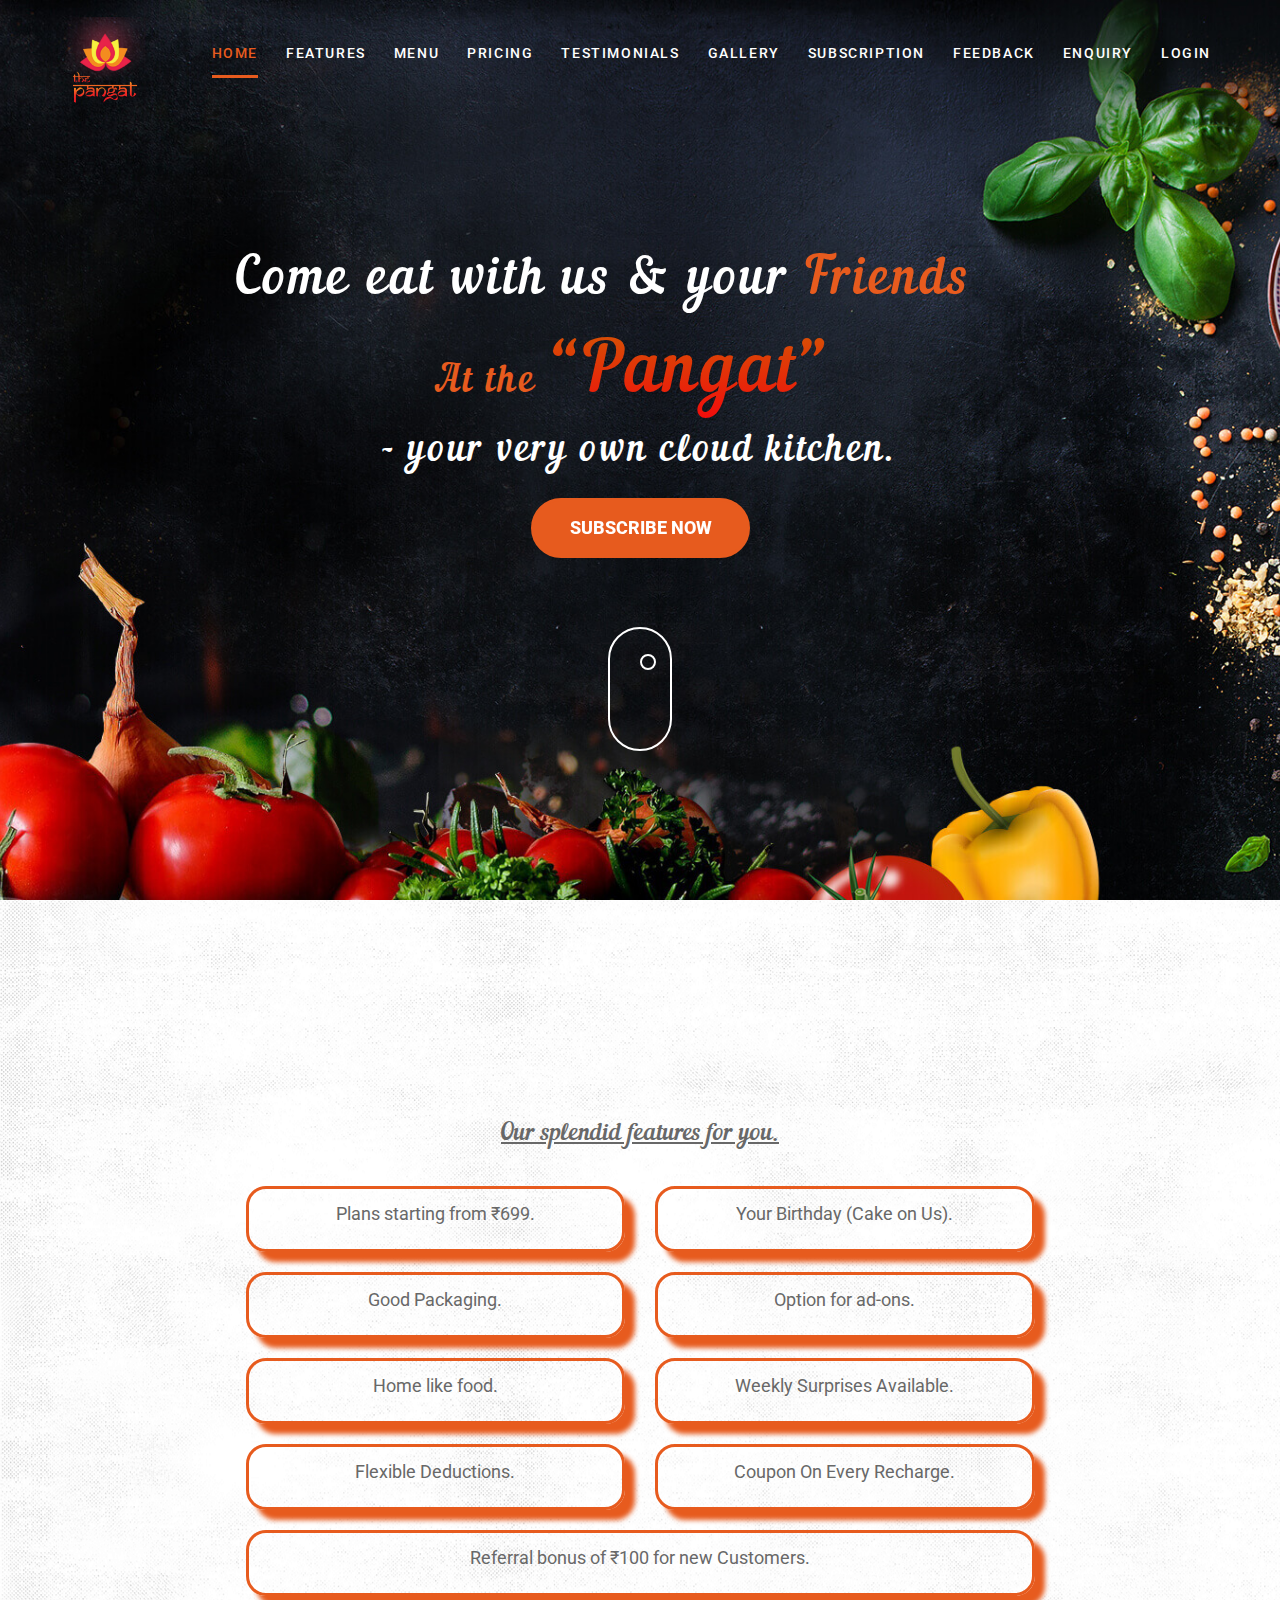
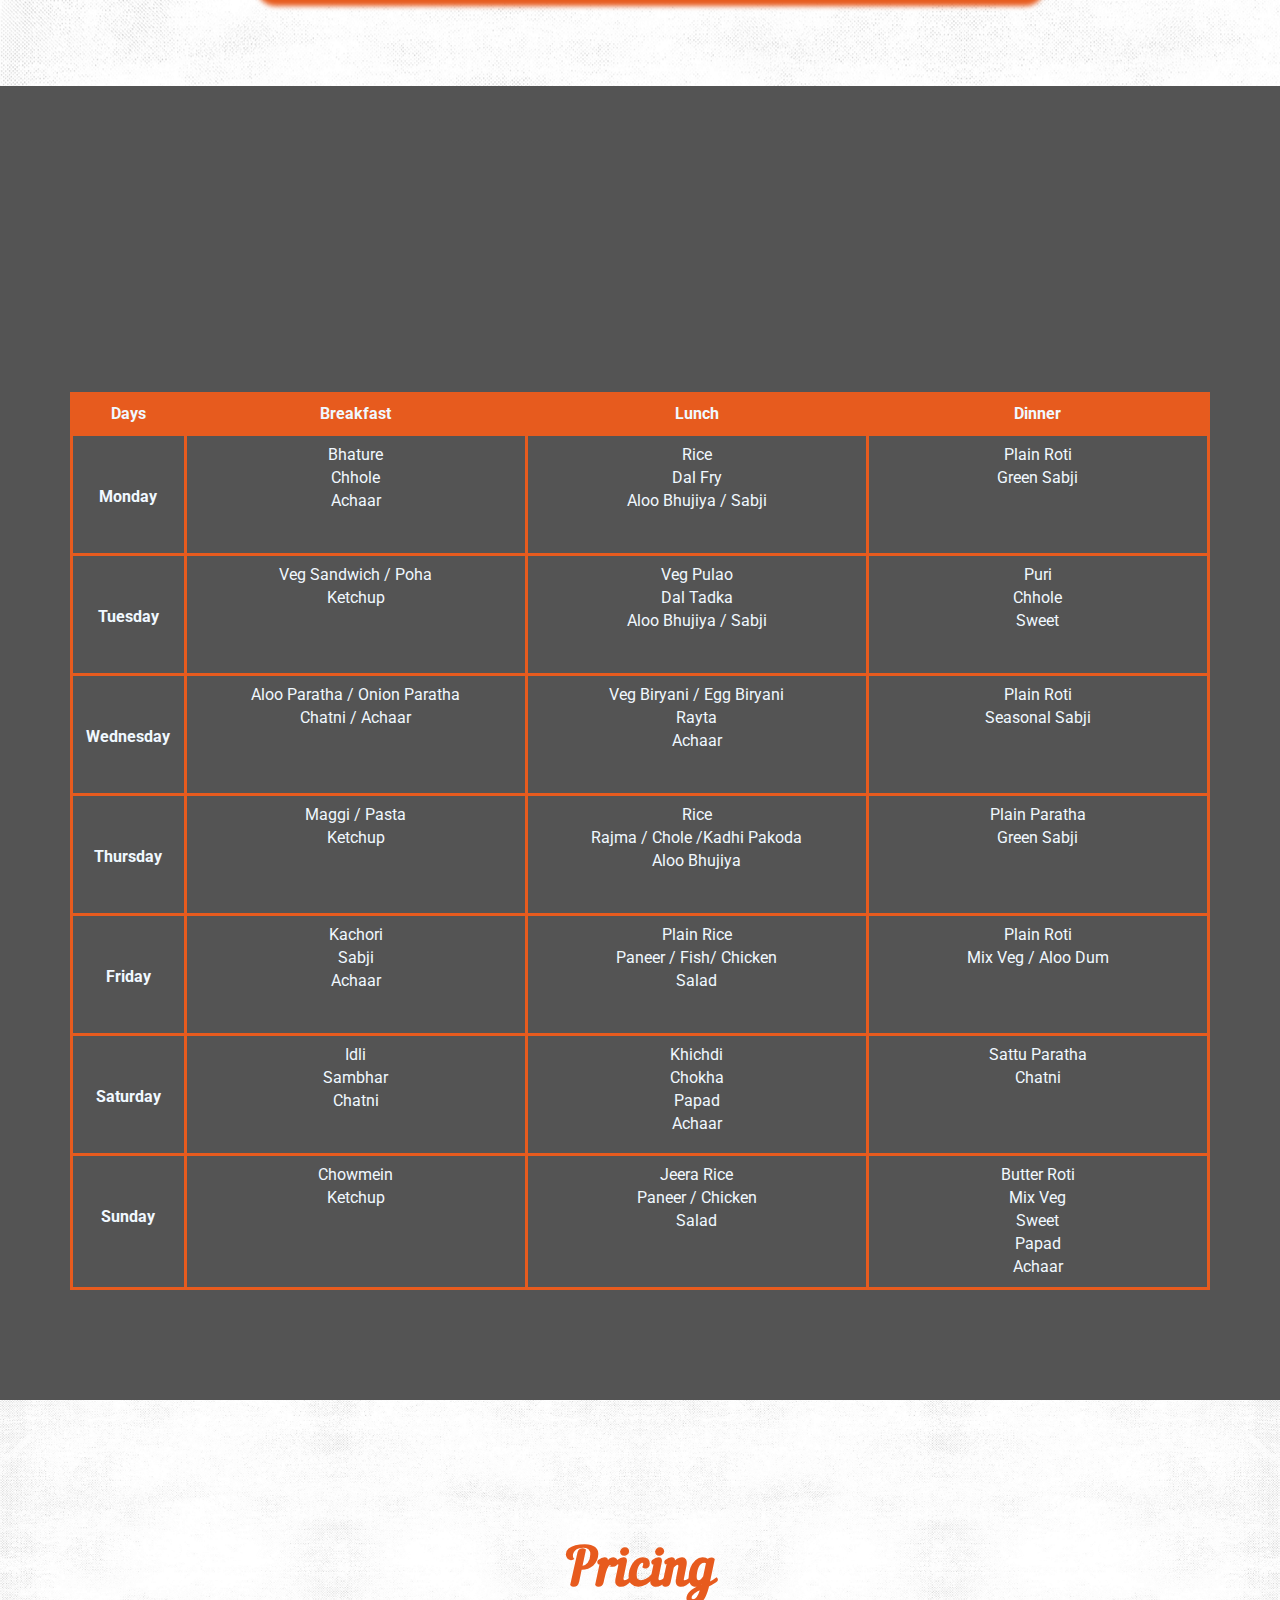
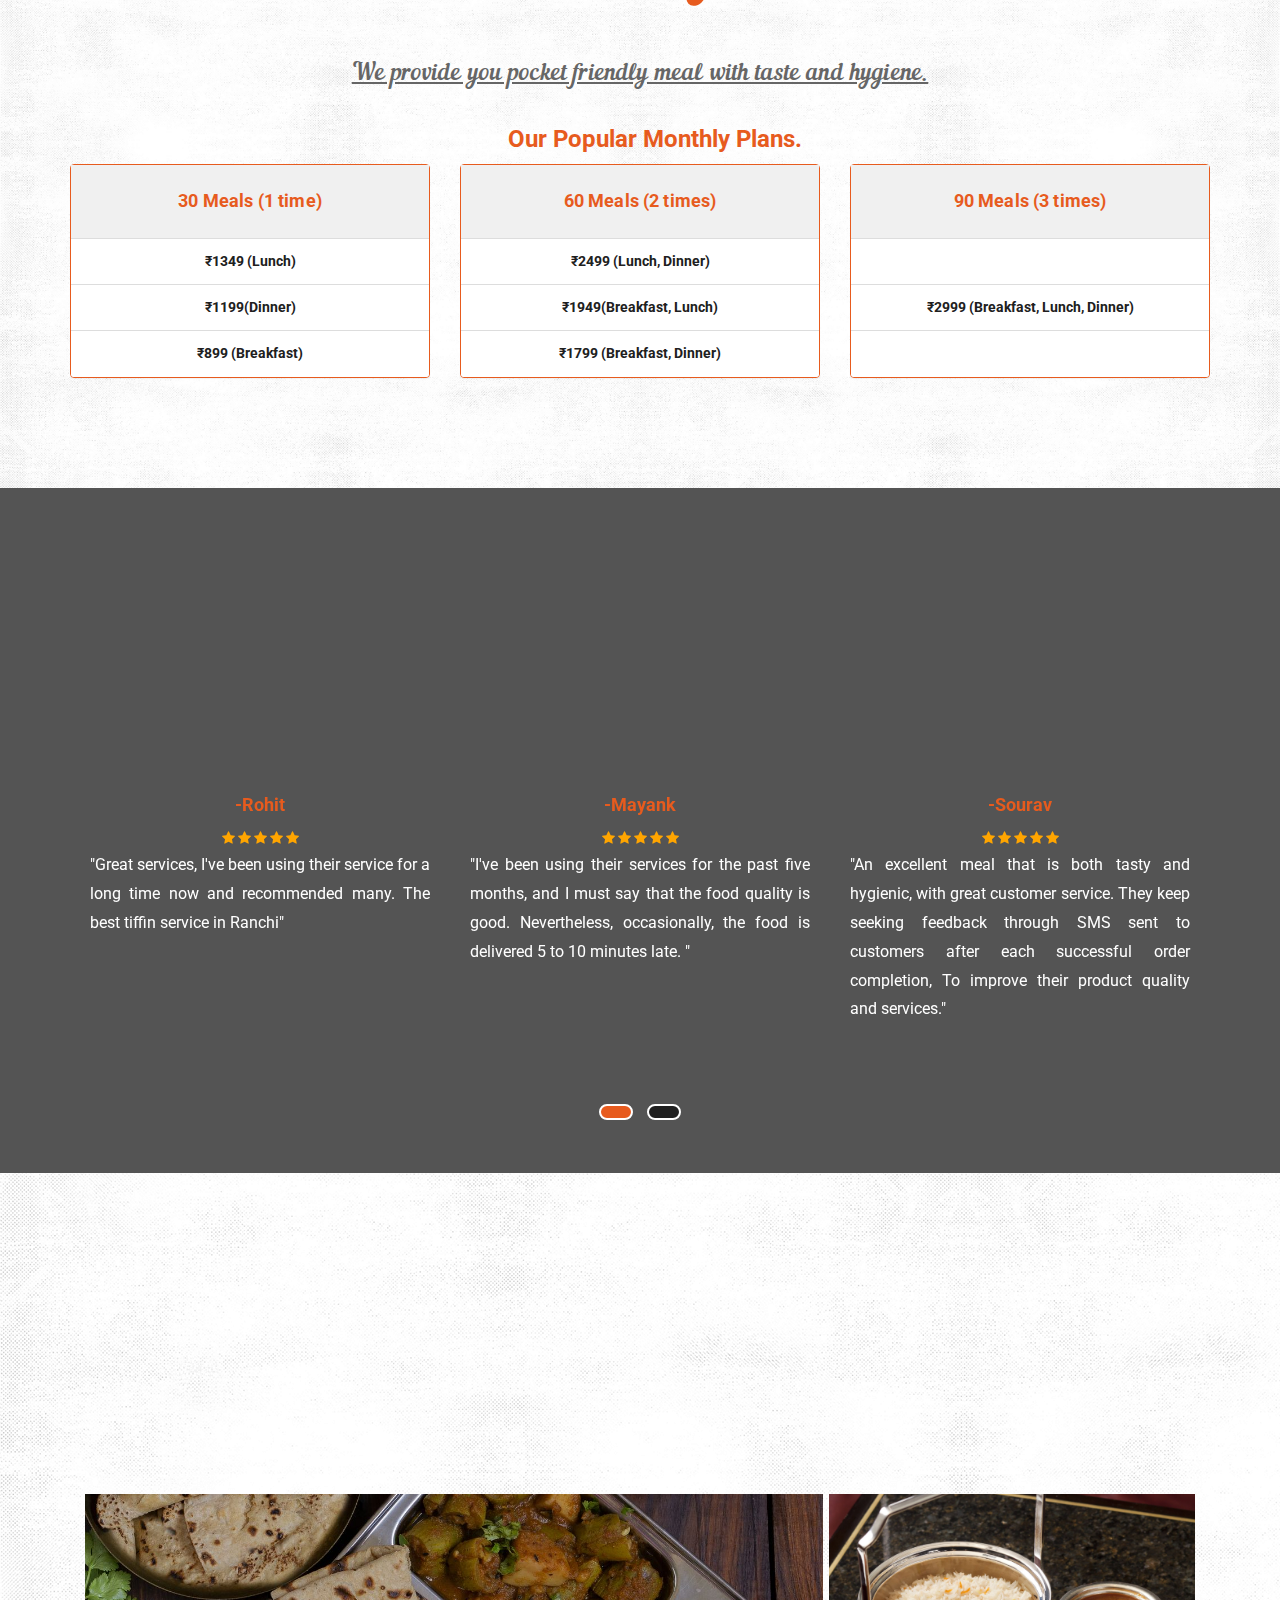
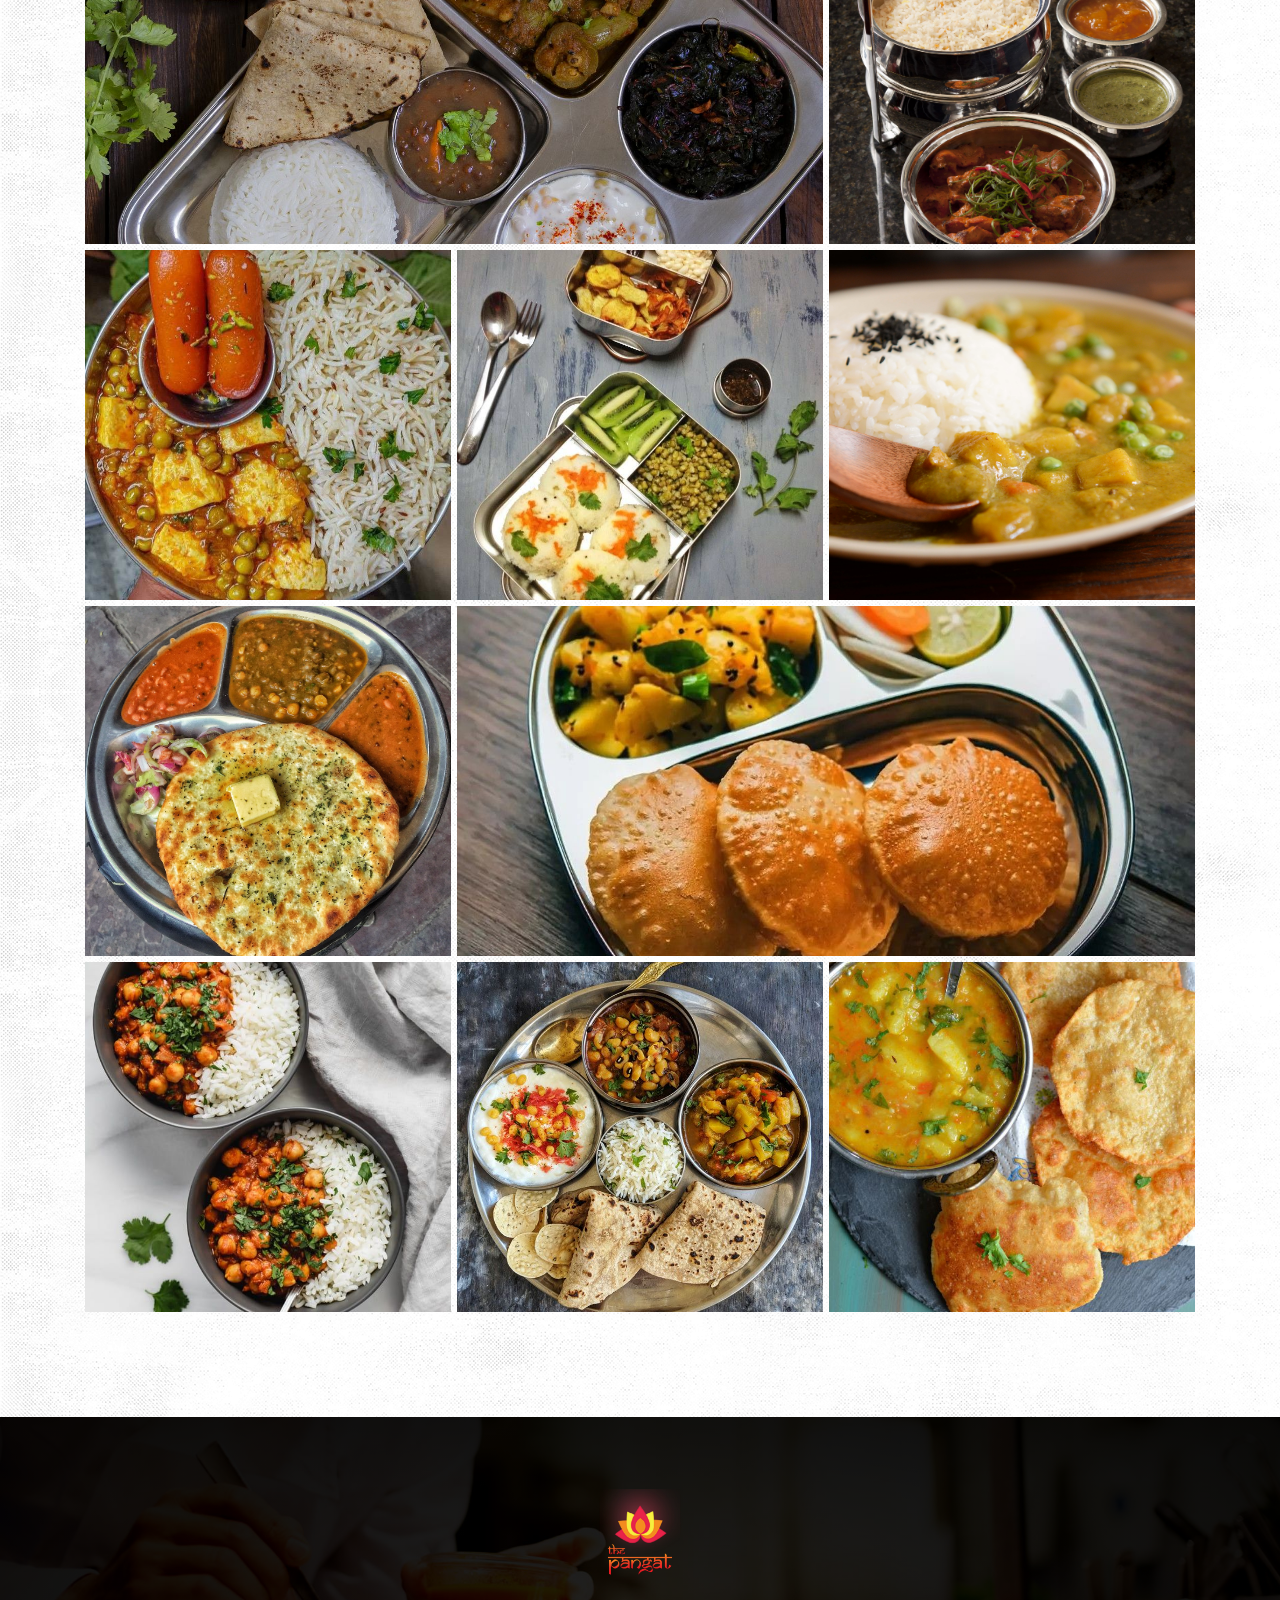
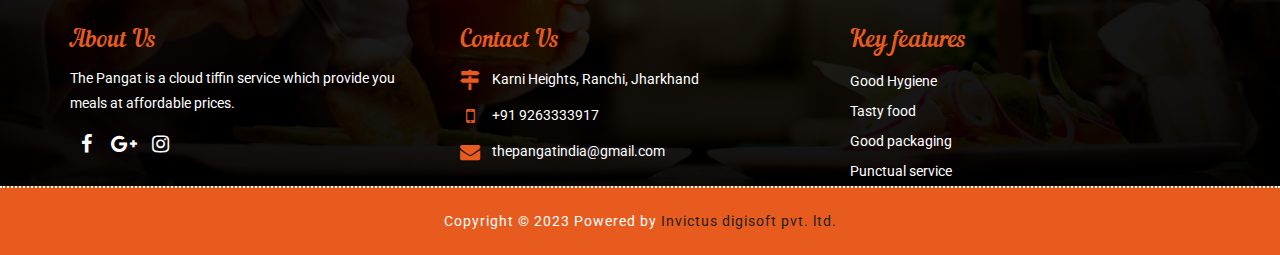
<file: index.html>
<!DOCTYPE html>
<html lang="en">

<head>

    <!-- Basic -->
    <meta charset="utf-8">
    <meta http-equiv="X-UA-Compatible" content="IE=edge">

    <!-- Mobile Metas -->
    <meta name="viewport" content="width=device-width, maximum-scale=1, initial-scale=1, user-scalable=0">

    <!-- Site Metas -->
    <title>the Pangat</title>
    <meta name="keywords" content="the pangat ranchi,best mess in Ranchi,top mess in Ranchi,Ranchi mess">
    <meta name="description" content="">
    <meta name="author" content="">

    <!-- Site Icons -->
    <link rel="shortcut icon" href="images/favicon.ico" type="image/x-icon" />
    <link rel="apple-touch-icon" href="images/apple-touch-icon.png">

    <!-- Bootstrap CSS -->
    <link rel="stylesheet" href="css/bootstrap.min.css">
    <link rel="stylesheet" href="https://maxcdn.bootstrapcdn.com/bootstrap/3.2.0/css/bootstrap.min.css">
    <!-- Site CSS -->
    <link rel="stylesheet" href="css/style.css">
    <!-- Responsive CSS -->
    <link rel="stylesheet" href="css/responsive.css">
    
    <!-- color -->
    <link id="changeable-colors" rel="stylesheet" href="css/colors/orange.css" >

    <!-- Modernizer -->
    <script src="js/modernizer.js"></script>

    <!-- chat css -->
    <link rel="stylesheet" href="css/chat.css">
    <script src="https://code.jquery.com/jquery-1.11.1.min.js"></script>
      <!-- material -->
     

    <!--[if lt IE 9]>
      <script src="https://oss.maxcdn.com/libs/html5shiv/3.7.0/html5shiv.js"></script>
      <script src="https://oss.maxcdn.com/libs/respond.js/1.4.2/respond.min.js"></script>
    <![endif]-->

</head>

<body>
    <div id="loader">
        <div id="status"></div>
    </div>
    <div id="site-header">
        <header id="header" class="header-block-top">
            <div class="container">
                <div class="row">
                    <div class="main-menu">
                        <!-- navbar -->
                        <nav class="navbar navbar-default" id="mainNav">
                            <div class="navbar-header">
                                <button type="button" class="navbar-toggle collapsed" data-toggle="collapse" data-target="#navbar" aria-expanded="false" aria-controls="navbar">
                                    <span class="sr-only">Toggle navigation</span>
                                    <span class="icon-bar"></span>
                                    <span class="icon-bar"></span>
                                    <span class="icon-bar"></span>
                                </button>
                                <div class="logo">
                                    <a class="navbar-brand js-scroll-trigger logo-header" href="#">
                                        <img src="images/Artboard 1.png" alt="img" style="width:100px; height:100px">
                                    </a>
                                </div>
                            </div>
                            <div id="navbar" class="navbar-collapse collapse" >
                                <ul class="nav navbar-nav navbar-right">
                                    <li class="active"><a href="#banner">Home</a></li>
                                    <li><a href="#reservation">Features</a></li>
                                    <!-- <li><a href="#about">About us</a></li> -->
                                    <li><a href="#menu">Menu</a></li>
                                    <li><a href="#pricing">pricing</a></li>
                                    <li><a href="#Testimonials">Testimonials</a></li>
                                    <li><a href="#gallery">Gallery</a></li>
                                    <li><a href="subscription.html">Subscription</a></li>
                                    <li><a href="feedback.html">Feedback</a></li>
                                    <li><a href="enquiry_form.html">Enquiry</a></li>
                                    <li><a href="login.html">Login</a></li>
                                    
                                </ul>
                            </div>
                            <!-- end nav-collapse -->
                        </nav>
                        <!-- end navbar -->
                    </div>
                </div>
                <!-- end row -->
            </div>
            <!-- end container-fluid -->
        </header>
        <!-- end header -->
    </div>
	<!-- end site-header -->
	
    <div id="banner" class="banner full-screen-mode parallax">
        <div class="container ">
            <div class="col-lg-12 col-md-12 col-sm-12 col-xs-12">
                <div class="banner-static">
                    <div class="banner-text">
                        <div class="banner-cell">
                            <h1 style="font-size:51px; padding-bottom: 40px;">Come eat with us & your<span class="typer" id="some-id" data-delay="70" data-delim=":" data-words="Friends:Family:Roommates:Colleagues" data-colors="red"></span><span class="cursor" data-cursorDisplay="_" data-owner="some-id"></span></h1>
                            <h2 class="headline">At the<span style="font-size:70px;" class="pangat"><q>Pangat</q></span></h2>
                            <h2 style="color:#fff">- your very own cloud kitchen.</h2>
                            
                            <!-- <p>The taste that you never Tasted!</p> -->
                            <div class="book-btn">
                                <a href="subscription.html" class="table-btn hvr-underline-from-center" style="border-radius: 30px;">Subscribe Now</a>
                            </div>
                            <a href="#about">
                                <div class="mouse"></div>
                            </a>
                        </div>
                        <!-- end banner-cell -->
                    </div>
                    <!-- end banner-text -->
                </div>
                <!-- end banner-static -->
            </div>
            <!-- end col -->
        </div>
        <!-- end container -->
    </div>
    <!-- end banner -->

    <div id="reservation" class="reservations-main pad-top-100 pad-bottom-100" style="background-image: url(images/full-bg.png);">
        <div class="container">
            <div class="row">
                <div class="form-reservations-box">
                    <div class="col-lg-12 col-md-12 col-sm-12 col-xs-12">
                        <div class="wow fadeIn" data-wow-duration="1s" data-wow-delay="0.1s">
                            <h2 class="block-title text-center" style="padding-top: 50px;">
						Features			
					</h2>
                        </div>
                        <!-- <h4 class="form-title">BOOKING FORM</h4> -->
                        <p style="font-family:nautilus_pompiliusregular; font-size:x-large;"><u>Our splendid features for you.</u></p>

                        <div class="row">
                            <div class="col-sm-6">
                              <div class="card">
                                <div class="card-body featuresbox" >
                                
                                  <p class="card-text textfb" >Plans starting from ₹699. </p>
                                  
                                </div>
                              </div>
                            </div>
                            <div class="col-sm-6">
                              <div class="card">
                                <div class="card-body featuresbox " >
                                  
                                  <p class="card-text textfb"  >Your Birthday (Cake on Us).</p>
                                  
                                </div>
                              </div>
                            </div>
                          </div>
                          <div class="row">
                            <div class="col-sm-6">
                              <div class="card">
                                <div class="card-body featuresbox" >
                                
                                  <p class="card-text textfb" >Good Packaging.</p>
                                  
                                </div>
                              </div>
                            </div>
                            <div class="col-sm-6">
                              <div class="card">
                                <div class="card-body featuresbox" >
                                  
                                  <p class="card-text textfb" >Option for ad-ons.</p>
                                  
                                </div>
                              </div>
                            </div>
                          </div>
                          <div class="row">
                            <div class="col-sm-6">
                              <div class="card">
                                <div class="card-body featuresbox" >
                                
                                  <p class="card-text textfb" >Home like food.</p>
                                  
                                </div>
                              </div>
                            </div>
                            <div class="col-sm-6">
                              <div class="card">
                                <div class="card-body featuresbox" >
                                  
                                  <p class="card-text textfb" >Weekly Surprises Available.</p>
                                  
                                </div>
                              </div>
                            </div>
                          </div>
                          <div class="row">
                            <div class="col-sm-6">
                              <div class="card">
                                <div class="card-body featuresbox" >
                                
                                  <p class="card-text textfb"  >Flexible Deductions.</p>
                                  
                                </div>
                              </div>
                            </div>
                            <div class="col-sm-6">
                              <div class="card">
                                <div class="card-body featuresbox" >
                                  
                                  <p class="card-text textfb" >Coupon On Every Recharge.</p>
                                  
                                </div>
                              </div>
                            </div>
                            
                        </div>
                        <div class="row">
                            <div class="col-sm-12">
                                <div class="card">
                                  <div class="card-body featuresbox" >
                                  
                                    <p class="card-text bonus textfb"  >Referral bonus of ₹100 for new Customers.</p>
                                    
                                  </div>
                                </div>
                              </div>
                        </div>

                        <!-- end -->
                    </div>
                    <!-- end col -->
                </div>
                <!-- end features-box -->
            </div>
            <!-- end row -->
        </div>
        <!-- end container -->
    </div>
    <!-- end features-main -->

    <!-- <div id="about" class="about-main pad-top-100 pad-bottom-100">
        <div class="container">
            <div class="row">
                <div class="col-lg-6 col-md-6 col-sm-12 col-xs-12">
                    <div class="wow fadeIn" data-wow-duration="1s" data-wow-delay="0.1s">
                        <h2 class="block-title"> About Us </h2>
                        <h3>PANGAT, CLOUD TIFFIN SERVICES</h3>
                        <p> Lorem ipsum dolor sit amet, consectetur adipiscing elit, sed do eiusm incididunt ut labore et dolore magna aliqua. Ut enim ad minim venia, nostrud exercitation ullamco. </p>

                        <p> Aenean commodo ligula eget dolor aenean massa. Cum sociis nat penatibu set magnis dis parturient montes, nascetur ridiculus mus. quam felisorat, ultricies nec, Aenean commodo ligula eget dolor penatibu set magnis is parturient montes, nascetur ridiculus mus. quam felisorat, ultricies nec, pellentesque eu, pretium quis, sem. quat massa quis enim. Donec vitae sapien ut libero venenatis fauci Nullam quis ante. Etiam sit amet rci eget eros. </p>

                        <p> Lorem ipsum dolor sit amet, consectetur adipiscing elit, sed do eiusm incididunt ut labore et dolore magna aliqua. Ut enim ad minim venia, nostrud exercitation ullamco. </p>
                    </div>
                </div> -->
                <!-- end col -->
                <!-- <div class="col-lg-6 col-md-6 col-sm-12 col-xs-12">
                    <div class="wow fadeIn" data-wow-duration="1s" data-wow-delay="0.1s">
                        <div class="about-images">
                            <img class="about-main" src="images/about-main.jpg" alt="About Main Image">
                            <img class="about-inset" src="images/about-inset.jpg" alt="About Inset Image">
                        </div>
                    </div>
                </div> -->
                <!-- end col -->
            <!-- </div> -->
            <!-- end row -->
        <!-- </div> -->
        <!-- end container -->
    <!-- </div> -->


    <div id="menu" class="menu-main pad-top-100 pad-bottom-100 special-menu pad-top-100 parallax">
        <div class="container">
            <div class="row">
                <div class="col-lg-12 col-md-12 col-sm-12 col-xs-12">
                    <div class="wow fadeIn" data-wow-duration="1s" data-wow-delay="0.1s">
                        <h2 class="block-title text-center" style="padding-top: 50px;">
						Our Menu 	
					</h2>
                        <p class="title-caption text-center" style="color:aliceblue ;font-family:nautilus_pompiliusregular; font-size:x-large;"><u>We give you food with taste and with better combinations.</u> </p>
                    </div>
                    
                    <table class="table table-bordered" style = "border-width: medium; border-color:#e75b1e; ;">
                        <thead class="bg-primary" style="background-color:#e75b1e">
                          <tr >
                            <th scope="col"  class="tableheading" style="width:10%">Days</th>
                            <th scope="col" class="tableheading" style="width:30%">Breakfast</th>
                            <th scope="col" class="tableheading" style="width:30%">Lunch</th>
                            <th scope="col" class="tableheading" style="width:30%">Dinner</th>
                          </tr>
                        </thead>
                        <tbody  style="text-align: center;">
                          <tr>
                            <th scope="row" class="text-center days ">Monday</th>
                            <td  class="foodlist">Bhature<br>Chhole<br>Achaar</td>
                            <td  class="foodlist">Rice<br>Dal Fry<br>Aloo Bhujiya / Sabji</td>
                            <td  class="foodlist">Plain Roti<br>Green Sabji</td>
                          </tr>
                          <tr>
                            <th scope="row" class="text-center days" >Tuesday</th>
                            <td  class="foodlist">Veg Sandwich / Poha<br>Ketchup</td>
                            <td  class="foodlist">Veg Pulao<br>Dal Tadka<br>Aloo Bhujiya / Sabji</td>
                            <td  class="foodlist">Puri<br>Chhole<br>Sweet</td>
                          </tr>
                          <tr>
                            <th scope="row" class="text-center days" >Wednesday</th>
                            <td  class="foodlist">Aloo Paratha / Onion Paratha<br>Chatni / Achaar</td>
                            <td  class="foodlist">Veg Biryani / Egg Biryani<br>Rayta<br>Achaar</td>
                            <td  class="foodlist">Plain Roti<br>Seasonal Sabji</td>
                          </tr>
                          <tr>
                            <th scope="row" class="text-center days" >Thursday</th>
                            <td class="foodlist">Maggi / Pasta<br>Ketchup</td>
                            <td  class="foodlist">Rice <br>Rajma / Chole /Kadhi Pakoda<br>Aloo Bhujiya</td>
                            <td  class="foodlist">Plain Paratha<br>Green Sabji</td>
                          </tr>
                          <tr>
                            <th scope="row" class="text-center days">Friday</th>
                            <td class="foodlist">Kachori<br>Sabji<br>Achaar</td>
                            <td class="foodlist">Plain Rice<br>Paneer / Fish/ Chicken<br>Salad</td>
                            <td  class="foodlist">Plain Roti<br>Mix Veg / Aloo Dum</td>
                          </tr>
                          <tr>
                            <th scope="row" class="text-center days ">Saturday</th>
                            <td  class="foodlist">Idli<br>Sambhar<br>Chatni</td>
                            <td  class="foodlist">Khichdi<br>Chokha<br>Papad<br>Achaar</td>
                            <td  class="foodlist">Sattu Paratha<br>Chatni</td>
                            <tr>
                                <th scope="row" class="text-center days">Sunday</th>
                                <td class="foodlist">Chowmein<br>Ketchup</td>
                                <td  class="foodlist">Jeera Rice<br>Paneer / Chicken<br>Salad</td>
                                <td  class="foodlist">Butter Roti<br>Mix Veg<br> Sweet<br>Papad<br>Achaar</td>
                              </tr>
                          </tr>
                        </tbody>
                      </table>
                </div>
                <!-- end col -->
            </div>
            <!-- end row -->
        </div>
        <!-- end container -->
    </div>
    <!-- end menu -->

   
    <div id="pricing" class="pricing-main pad-top-100 pad-bottom-100">
        <div class="container">
            <div class="row">
                <div class="col-lg-12 col-md-12 col-sm-12 col-xs-12">
                    <h2 class="block-title text-center" style="padding-top: 50px;">
						Pricing 	
					</h2>
                    <p style="font-family:nautilus_pompiliusregular; font-size:x-large;"> <u>We provide you pocket friendly meal with taste and hygiene.</u></p>
                    <div class="container" style=" font-size: 40px ;display: flex;
                    flex-wrap: wrap;
                    align-content: center;
                    flex-direction: column-reverse;
                    margin-bottom:auto;">
                    <h1 style="color:#e75b1e;"><strong>Our Popular Monthly Plans.</strong></h1>
                    </div>
                </div>
                <div class="panel-pricing-in mt-4">
                    <!-- item -->
                    <div class="col-md-4 col-sm-4 text-center">
                        <div class="panel panel-pricing">
                            
                            <div class="panel-body text-center">
                                <p><strong><span>30 Meals (1 time)</span></strong></p>
                            </div>
                            <ul class="list-group text-center">
                                <li class="list-group-item"><strong>₹1349 (Lunch)</strong></li>
                                <li class="list-group-item"><strong>₹1199(Dinner)</strong></li>
                                <li class="list-group-item"><strong>₹899 (Breakfast)</strong></li>
                                
                                
                            </ul>
                            
                        </div>
                    </div>
                    <div class="col-md-4 col-sm-4 text-center">
                        <div class="panel panel-pricing">
                            
                            <div class="panel-body text-center">
                                <p><strong><span>60 Meals (2 times)</span></strong></p>
                            </div>
                            <ul class="list-group text-center">
                                <li class="list-group-item"><strong>₹2499 (Lunch, Dinner)</strong></li>
                                <li class="list-group-item"><strong>₹1949(Breakfast, Lunch)</strong></li>
                                <li class="list-group-item"><strong>₹1799 (Breakfast, Dinner)</strong></li>
                                
                                
                            </ul>
                            
                        </div>
                    </div>
                    <div class="col-md-4 col-sm-4 text-center">
                        <div class="panel panel-pricing">
                           
                            <div class="panel-body text-center">
                                <p><strong><span>90 Meals (3 times)</span></strong></p>
                            </div>
                            <ul class="list-group text-center">
                                <li class="list-group-item" style="color:#fff"><strong>-</strong></li>
                            
                                <li class="list-group-item"><strong>₹2999 (Breakfast, Lunch, Dinner)</strong></li>
                                <li class="list-group-item" style="color:#fff"><strong>-</strong></li>
                            
                               
                                
                            </ul>
                            
                        </div>
                    </div>
                    
                    <!-- /item -->

                    <!-- item -->
                   
                    <!-- /item -->

                    <!-- item -->
                   
                    <!-- /item -->
                </div>
            </div>
            <!-- end row -->
        </div>
        <!-- end container -->
    </div>

    <div id="Testimonials" class="special-menu pad-top-100 parallax" style="background-image: url(images/pexels-shantanu-pal-2679501.jpg);">
        <div class="container">
            <div class="row">
                <div class="col-lg-12 col-md-12 col-sm-12 col-xs-12">
                    <div class="wow fadeIn" data-wow-duration="1s" data-wow-delay="0.1s">
                        <h2 class="block-title color-white text-center" style="padding-top: 50px;"> Testimonials </h2>
                        <h5 class="title-caption text-center" style="font-family:nautilus_pompiliusregular; font-size:x-large;"> <u>For us, our customer's satisfaction is more important. </u></h5>
                    </div>
                    <div class="special-box">
                        <div id="owl-demo">
                            <div class="item item-type-zoom" style="height:300px; " >
                                <div>
                                    <h5 class="card-title " style="color:#e75b1e; text-align: center; font-size: large; padding-top: 10px;"><strong>-Rohit</strong></h5>
                                    <div style="text-align: center;">
                                    <span class="fa fa-star checked"  style="padding-left: 0px; padding-right: 0px;" ></span>
                                    <span class="fa fa-star checked"  style="padding-left: 0px; padding-right: 0px;" ></span>
                                    <span class="fa fa-star checked"  style="padding-left: 0px; padding-right: 0px;" ></span>
                                    <span class="fa fa-star checked"  style="padding-left: 0px; padding-right: 0px;" ></span>
                                    <span class="fa fa-star checked"  style="padding-left: 0px; padding-right: 0px;" ></span>
                                    </div>
                                    <p class="card-text1 ">"Great services, I've been using their service for a long time now and recommended many.
                                      The best tiffin service in Ranchi"</p>
                                 <style>
                                        .checked {
                                          color: orange;
                                          
                                        }
                                        </style>
                                    
                                  </div>
                            </div>
                            <div class="item item-type-zoom" style="height:300px">
                                <div>
                                    <h5 class="card-title fw" style="color:#e75b1e; text-align: center; font-size: large; padding-top: 10px;"><strong>-Mayank</strong></h5>
                                    <div style="text-align: center;">
                                    <span class="fa fa-star checked"  style="padding-left: 0px; padding-right: 0px;" ></span>
                                    <span class="fa fa-star checked"  style="padding-left: 0px; padding-right: 0px;" ></span>
                                    <span class="fa fa-star checked"  style="padding-left: 0px; padding-right: 0px;" ></span>
                                    <span class="fa fa-star checked"  style="padding-left: 0px; padding-right: 0px;" ></span>
                                    <span class="fa fa-star checked"  style="padding-left: 0px; padding-right: 0px;" ></span>
                                    </div>
                                    <p class="card-text1 " >"I've been using their services for the past five months, and I must say that the food quality is good. Nevertheless, occasionally, the food is delivered 5 to 10 minutes late.
                                      "</p>
                                 <style>
                                        .checked {
                                          color: orange;
                                          
                                        }
                                        </style>
                                    
                                  </div>
                            </div>
                            <div class="item item-type-zoom" style="height:300px">
                                <div>
                                    <h5 class="card-title fw" style="color:#e75b1e; text-align: center; font-size: large; padding-top: 10px;"><strong>-Sourav</strong></h5>
                                    <div style="text-align: center;">
                                    <span class="fa fa-star checked"  style="padding-left: 0px; padding-right: 0px;" ></span>
                                    <span class="fa fa-star checked"  style="padding-left: 0px; padding-right: 0px;" ></span>
                                    <span class="fa fa-star checked"  style="padding-left: 0px; padding-right: 0px;" ></span>
                                    <span class="fa fa-star checked"   style="padding-left: 0px; padding-right: 0px;" style="padding-left: 0px; padding-right: 0px;"></span>
                                    <span class="fa fa-star checked"  style="padding-left: 0px; padding-right: 0px;" ></span>
                                    </div>
                                    <p class="card-text1 " >"An excellent meal that is both tasty and hygienic, with great customer service.
                                        They keep seeking feedback through SMS sent to customers after each successful order completion, To improve their product quality and services."
                                      </p>
                                 <style>
                                        .checked {
                                          color: orange;
                                          
                                        }
                                        </style>
                                    
                                  </div>
                            </div>
                            <div class="item item-type-zoom" style="height:300px">
                                <div>
                                    <h5 class="card-title fw" style="color:#e75b1e; text-align: center; font-size: large; padding-top: 10px;"><strong>-Rahul</strong></h5>
                                    <div style="text-align: center;">
                                    <span class="fa fa-star checked" style="padding-left: 0px; padding-right: 0px;" ></span>
                                    <span class="fa fa-star checked"  style="padding-left: 0px; padding-right: 0px;"></span>
                                    <span class="fa fa-star checked"  style="padding-left: 0px; padding-right: 0px;" ></span>
                                    <span class="fa fa-star checked"  style="padding-left: 0px; padding-right: 0px;" ></span>
                                    <span class="fa fa-star"  style="padding-left: 0px; padding-right: 0px;"></span>
                                    </div>
                                    <p class="card-text1 " >"Always it gives feeling of home food,when we eat.Good packaging."
                                    </p>
                                 <style>
                                        .checked {
                                          color: orange;
                                          
                                        }
                                        </style>
                                    
                                  </div>
                            </div>
                            <div class="item item-type-zoom" style="height:300px">
                                <div>
                                    <h5 class="card-title fw" style="color:#e75b1e; text-align: center; font-size: large; padding-top: 10px;"><strong>-Neha</strong></h5>
                                    <div style="text-align: center;">
                                    <span class="fa fa-star checked"   style="padding-left: 0px; padding-right: 0px;"></span>
                                    <span class="fa fa-star checked"   style="padding-left: 0px; padding-right: 0px;"></span>
                                    <span class="fa fa-star checked"   style="padding-left: 0px; padding-right: 0px;"></span>
                                    <span class="fa fa-star checked"   style="padding-left: 0px; padding-right: 0px;"></span>
                                    <span class="fa fa-star "  style="padding-left: 0px; padding-right: 0px;" ></span>
                                    </div>
                                    <p class="card-text1 ">"Very good home like taste, they always take feedback and give us good service.I personally recommend you to join this."</p>
                                 <style>
                                        .checked {
                                          color: orange;
                                          
                                        }
                                        </style>
                                    
                                  </div>
                            </div>
                           
                         
                            
                            
                        </div>
                    </div>
                    <!-- end special-box -->
                </div>
                <!-- end col -->
            </div>
            <!-- end row -->
        </div>
        <!-- end container -->
    </div>
<!--owl carousel-->

<!--carousel-->

    <div id="gallery" class="gallery-main pad-top-100 pad-bottom-100"  style="background-image: url(images/full-bg.png);">
        <div class="container">
            <div class="row">
                <div class="col-lg-12 col-md-12 col-sm-12 col-xs-12">
                    <div class="wow fadeIn" data-wow-duration="1s" data-wow-delay="0.1s">
                        <h2 class="block-title text-center" style="padding-top: 50px;">
						Our Gallery	
					</h2>
                        <p class="title-caption text-center" style="font-family:nautilus_pompiliusregular; font-size:x-large;"><u>There are many variations of taste present in our Kitchen.</u> </p>
                    </div>
                    <div class="gal-container clearfix">
                        <div class="col-md-8 col-sm-12 co-xs-12 gal-item">
                            <div class="box">
                                <a href="#" data-toggle="modal" data-target="#1">
                                    <img src="images/Weekend Thaali.jpg" alt=""/>
                                </a>
                                <div class="modal fade" id="1" tabindex="-1" role="dialog">
                                    <div class="modal-dialog" role="document">
                                        <div class="modal-content">
                                            <button type="button" class="close" data-dismiss="modal" aria-label="Close"><span aria-hidden="true">×</span></button>
                                            <div class="modal-body">
                                                <img src="images/Weekend Thaali.jpg" alt="" />
                                            </div>
                                            <div class="col-md-12 description">
                                                <h4>This is the 1 one on my Gallery</h4>
                                            </div>
                                        </div>
                                    </div>
                                </div>
                            </div>
                        </div>
                        <div class="col-md-4 col-sm-6 co-xs-12 gal-item">
                            <div class="box">
                                <a href="#" data-toggle="modal" data-target="#2">
                                    <img src="images/The Chinnery.jpeg" alt="" />
                                </a>
                                <div class="modal fade" id="2" tabindex="-1" role="dialog">
                                    <div class="modal-dialog" role="document">
                                        <div class="modal-content">
                                            <button type="button" class="close" data-dismiss="modal" aria-label="Close"><span aria-hidden="true">×</span></button>
                                            <div class="modal-body">
                                                <img src="images/The Chinnery.jpeg" alt="" />
                                            </div>
                                            <div class="col-md-12 description">
                                                <h4>This is the 2 one on my Gallery</h4>
                                            </div>
                                        </div>
                                    </div>
                                </div>
                            </div>
                        </div>
                        <div class="col-md-4 col-sm-6 co-xs-12 gal-item">
                            <div class="box">
                                <a href="#" data-toggle="modal" data-target="#3">
                                    <img src="images/Vegetable Indian food.jpg" alt="" />
                                </a>
                                <div class="modal fade" id="3" tabindex="-1" role="dialog">
                                    <div class="modal-dialog" role="document">
                                        <div class="modal-content">
                                            <button type="button" class="close" data-dismiss="modal" aria-label="Close"><span aria-hidden="true">×</span></button>
                                            <div class="modal-body">
                                                <img src="images/Vegetable Indian food.jpg" alt="" />
                                            </div>
                                            <div class="col-md-12 description">
                                                <h4>This is the 3 one on my Gallery</h4>
                                            </div>
                                        </div>
                                    </div>
                                </div>
                            </div>
                        </div>
                        <div class="col-md-4 col-sm-6 co-xs-12 gal-item">
                            <div class="box">
                                <a href="#" data-toggle="modal" data-target="#4">
                                    <img src="images/food.jpeg" alt="" />
                                </a>
                                <div class="modal fade" id="4" tabindex="-1" role="dialog">
                                    <div class="modal-dialog" role="document">
                                        <div class="modal-content">
                                            <button type="button" class="close" data-dismiss="modal" aria-label="Close"><span aria-hidden="true">×</span></button>
                                            <div class="modal-body">
                                                <img src="images/food.jpeg" alt="" />
                                            </div>
                                            <div class="col-md-12 description">
                                                <h4>This is the 4 one on my Gallery</h4>
                                            </div>
                                        </div>
                                    </div>
                                </div>
                            </div>
                        </div>
                        <div class="col-md-4 col-sm-6 co-xs-12 gal-item">
                            <div class="box">
                                <a href="#" data-toggle="modal" data-target="#5">
                                    <img src="images/dal chawal.jpg" alt="" />
                                </a>
                                <div class="modal fade" id="5" tabindex="-1" role="dialog">
                                    <div class="modal-dialog" role="document">
                                        <div class="modal-content">
                                            <button type="button" class="close" data-dismiss="modal" aria-label="Close"><span aria-hidden="true">×</span></button>
                                            <div class="modal-body">
                                                <img src="images/dal chawal.jpg" alt="" />
                                            </div>
                                            <div class="col-md-12 description">
                                                <h4>This is the 5 one on my Gallery</h4>
                                            </div>
                                        </div>
                                    </div>
                                </div>
                            </div>
                        </div>
                        <div class="col-md-4 col-sm-6 co-xs-12 gal-item">
                            <div class="box">
                                <a href="#" data-toggle="modal" data-target="#9">
                                    <img src="images/vJTrumtg.png" alt="" />
                                </a>
                                <div class="modal fade" id="9" tabindex="-1" role="dialog">
                                    <div class="modal-dialog" role="document">
                                        <div class="modal-content">
                                            <button type="button" class="close" data-dismiss="modal" aria-label="Close"><span aria-hidden="true">×</span></button>
                                            <div class="modal-body">
                                                <img src="images/vJTrumtg.png" alt="" />
                                            </div>
                                            <div class="col-md-12 description">
                                                <h4>This is the 6 one on my Gallery</h4>
                                            </div>
                                        </div>
                                    </div>
                                </div>
                            </div>
                        </div>
                        <div class="col-md-8 col-sm-12 co-xs-12 gal-item">
                            <div class="box">
                                <a href="#" data-toggle="modal" data-target="#10">
                                    <img src="images/puri2.jpg" alt="" />
                                </a>
                                <div class="modal fade" id="10" tabindex="-1" role="dialog">
                                    <div class="modal-dialog" role="document">
                                        <div class="modal-content">
                                            <button type="button" class="close" data-dismiss="modal" aria-label="Close"><span aria-hidden="true">×</span></button>
                                            <div class="modal-body">
                                                <img src="images/puri2.jpg" alt="" />
                                            </div>
                                            <div class="col-md-12 description">
                                                <h4>This is the 7 one on my Gallery</h4>
                                            </div>
                                        </div>
                                    </div>
                                </div>
                            </div>
                        </div>
                        <div class="col-md-4 col-sm-6 co-xs-12 gal-item">
                            <div class="box">
                                <a href="#" data-toggle="modal" data-target="#11">
                                    <img src="images/Restaurant style chana masala.jpeg" alt="" />
                                </a>
                                <div class="modal fade" id="11" tabindex="-1" role="dialog">
                                    <div class="modal-dialog" role="document">
                                        <div class="modal-content">
                                            <button type="button" class="close" data-dismiss="modal" aria-label="Close"><span aria-hidden="true">×</span></button>
                                            <div class="modal-body">
                                                <img src="images/Restaurant style chana masala.jpeg" alt="" />
                                            </div>
                                            <div class="">
                                                <h4>This is the 8 one on my Gallery</h4>
                                            </div>
                                        </div>
                                    </div>
                                </div>
                            </div>
                        </div>
                        <div class="col-md-4 col-sm-6 co-xs-12 gal-item">
                            <div class="box">
                                <a href="#" data-toggle="modal" data-target="#12">
                                    <img src="images/20 Indian Thali Ideas.jpeg" alt="" />
                                </a>
                                <div class="modal fade" id="12" tabindex="-1" role="dialog">
                                    <div class="modal-dialog" role="document">
                                        <div class="modal-content">
                                            <button type="button" class="close" data-dismiss="modal" aria-label="Close"><span aria-hidden="true">×</span></button>
                                            <div class="modal-body">
                                                <img src="images/20 Indian Thali Ideas.jpeg" alt="" />
                                            </div>
                                            <div class="col-md-12 description">
                                                <h4>This is the 9 one on my Gallery</h4>
                                            </div>
                                        </div>
                                    </div>
                                </div>
                            </div>
                        </div>
                        <div class="col-md-4 col-sm-6 co-xs-12 gal-item">
                            <div class="box">
                                <a href="#" data-toggle="modal" data-target="#13">
                                    <img src="images/puri.png" alt="" />
                                </a>
                                <div class="modal fade" id="13" tabindex="-1" role="dialog">
                                    <div class="modal-dialog" role="document">
                                        <div class="modal-content">
                                            <button type="button" class="close" data-dismiss="modal" aria-label="Close"><span aria-hidden="true">×</span></button>
                                            <div class="modal-body">
                                                <img src="images/puri.png" alt="" />
                                            </div>
                                            <div class="col-md-12 description">
                                                <h4>This is the 10 one on my Gallery</h4>
                                            </div>
                                        </div>
                                    </div>
                                </div>
                            </div>
                        </div>
                    </div>
                    <!-- end gal-container -->
                </div>
                <!-- end col -->
            </div>
            <!-- end row -->
        </div>
        <!-- end container -->
    </div>
    <!-- end gallery-main -->

    <!-- <div id="footer" class="footer-main">
        <div class="footer-news pad-top-100 pad-bottom-70 parallax">
            <div class="container">
                <div class="row">
                    <div class="col-lg-12 col-md-12 col-sm-12 col-xs-12">
                        <div class="wow fadeIn" data-wow-duration="1s" data-wow-delay="0.1s">
                            <h2 class="ft-title color-white text-center"> Your Query </h2>
                            <p>For More Information</p>
                        </div>
                        <form>
                            <input type="email" placeholder="Enter your e-mail id">
                            <a href="#" class="orange-btn"><i class="fa fa-paper-plane-o" aria-hidden="true"></i></a>
                        </form>
                    </div> -->
                    <!-- end col -->
                <!-- </div> -->
                <!-- end row -->
            <!-- </div> -->
            <!-- end container -->
        <!-- </div> -->
        
        <!-- end footer-news -->
        <div class="footer-box pad-top-70">
            <div class="container">
                <div class="row">
                    <div class="footer-in-main">
                        <div class="footer-logo">
                            <div class="text-center">
                                <img src="images/Artboard 1.png" alt="img" style="width:100px; height:100px">
                            </div>
                        </div>
                        <div class="col-lg-4 col-md-4 col-sm-6 col-xs-12">
                            <div class="footer-box-a">
                                <h3>About Us</h3>
                                <p>The Pangat is a cloud tiffin service which provide you meals at affordable prices.</p>
                                <ul class="socials-box footer-socials pull-left">
                                    <li>
                                        <a href="#">
                                            <div class="social-circle-border"><i class="fa  fa-facebook"></i></div>
                                        </a>
                                    </li>
                                 
                                    <li>
                                        <a href="#">
                                            <div class="social-circle-border"><i class="fa fa-google-plus"></i></div>
                                        </a>
                                    </li>
                                    <li>
                                        <a href="#">
                                            <div class="social-circle-border"><i class="fa fa-instagram"></i></div>
                                        </a>
                                    </li>
                                   
                                </ul>

                            </div>
                            <!-- end footer-box-a -->
                        </div>
                        <!-- end col -->
                        
                        <!-- end col -->
                        <div class="col-lg-4 col-md-4 col-sm-6 col-xs-12">
                            <div class="footer-box-c">
                                <h3>Contact Us</h3>
                                <p>
                                    <i class="fa fa-map-signs" aria-hidden="true"></i>
                                    <span>Karni Heights, Ranchi, Jharkhand</span>
                                </p>
                                <p>
                                    <i class="fa fa-mobile" aria-hidden="true"></i>
                                    <span>
									+91 9263333917 
								</span>
                                </p>
                                <p>
                                    <i class="fa fa-envelope" aria-hidden="true"></i>
                                    <span><a href="#">thepangatindia@gmail.com</a></span>
                                </p>
                            </div>
                            <!-- end footer-box-c -->
                        </div>
                        <!-- end col -->
                        <!-- <div class="col-lg-3 col-md-3 col-sm-6 col-xs-12">
                            <div class="footer-box-d">
                                <h3>Opening Hours</h3>

                                <ul>
                                    <li>
                                        <p>Sunday - Saturday </p>
                                        <span> 6:00 AM - 9:00 PM</span>
                                    </li>
                                  
                                </ul>
                            </div> -->
                            <!-- end footer-box-d -->
                        </div>
                        <div class="col-lg-4 col-md-4 col-sm-6 col-xs-12">
                            <div class="footer-box-b">
                                <h3>Key features</h3>
                                <ul>
                                    <li><a href="">Good Hygiene</a></li>
                                    <li><a href="">Tasty food</a></li>
                                    <li><a href="">Good packaging</a></li>
                                    <li><a href="">Punctual service</a></li>
                                </ul>
                            </div>
                            <!-- end footer-box-b -->
                        </div>
                        
                        <!-- end col -->
                    </div>
                    <!-- end footer-in-main -->
                </div>
                <!-- end row -->
            </div>
            <!-- end container -->
            <div id="copyright" class="copyright-main">
                <div class="container">
                    <div class="row">
                        <div class="col-lg-12 col-md-12 col-sm-12 col-xs-12">
                            <h6 class="copy-title"> Copyright &copy; 2023 Powered by <a href="" target="_blank">Invictus digisoft pvt. ltd.</a> </h6>
                        </div>
                    </div>
                    <!-- end row -->
                </div>
                <!-- end container -->
            </div>
            <!-- end copyright-main -->
        
        <!-- end footer-box -->
    
    <!-- end footer-main -->

    <!-- <a href="#" class="scrollup" style="display: none;">Scroll</a> -->

    <!-- chat -->
    <!-- <a href="#" class="float" id="float">
        <i class="fa fa-plus my-float"></i>
        </a>
    <div id="container" class="container-chat-hide"> -->
        <!-- <img src="https://cdn.pixabay.com/photo/2020/01/02/16/38/chatbot-4736275_960_720.png" height="400vh" alt="Chatbot clipart"> -->
         <!-- <div id="chat" class="chat">
          <div id="messages" class="messages-chat"></div>
          <input class="input-chat" id="input-chat" type="text" placeholder="Write something..." autocomplete="off" autofocus="true" />
        </div>
      </div> -->

      <script src="https://code.jquery.com/jquery-1.11.1.min.js"></script>
      <script>
        $('#float').click(function() {
            $(".fa-plus").toggleClass("fa-minus");
            $('.container-chat-hide').toggleClass("container-chat")
        });
      </script>

      <script src="./chat.js"></script>
    <!-- end -->

    <script>

        /*------------------------------------------------------------------
                            COLLAPSE
        -------------------------------------------------------------------*/
        var coll = document.getElementsByClassName("collapsible");
        var i;

        for (i = 0; i < coll.length; i++) {
        coll[i].addEventListener("click", function() {
            this.classList.toggle("active1");
            var content = this.nextElementSibling;
            if (content.style.maxHeight){
            content.style.maxHeight = null;
            } else {
            content.style.maxHeight = content.scrollHeight + "px";
            } 
        });
        };
    </script>

    <!-- ALL JS FILES -->
    <script src="js/all.js"></script>
    <script src="js/bootstrap.min.js"></script>
    <!-- ALL PLUGINS -->
    <script src="js/custom.js"></script>
   
</body>

</html>
</file>
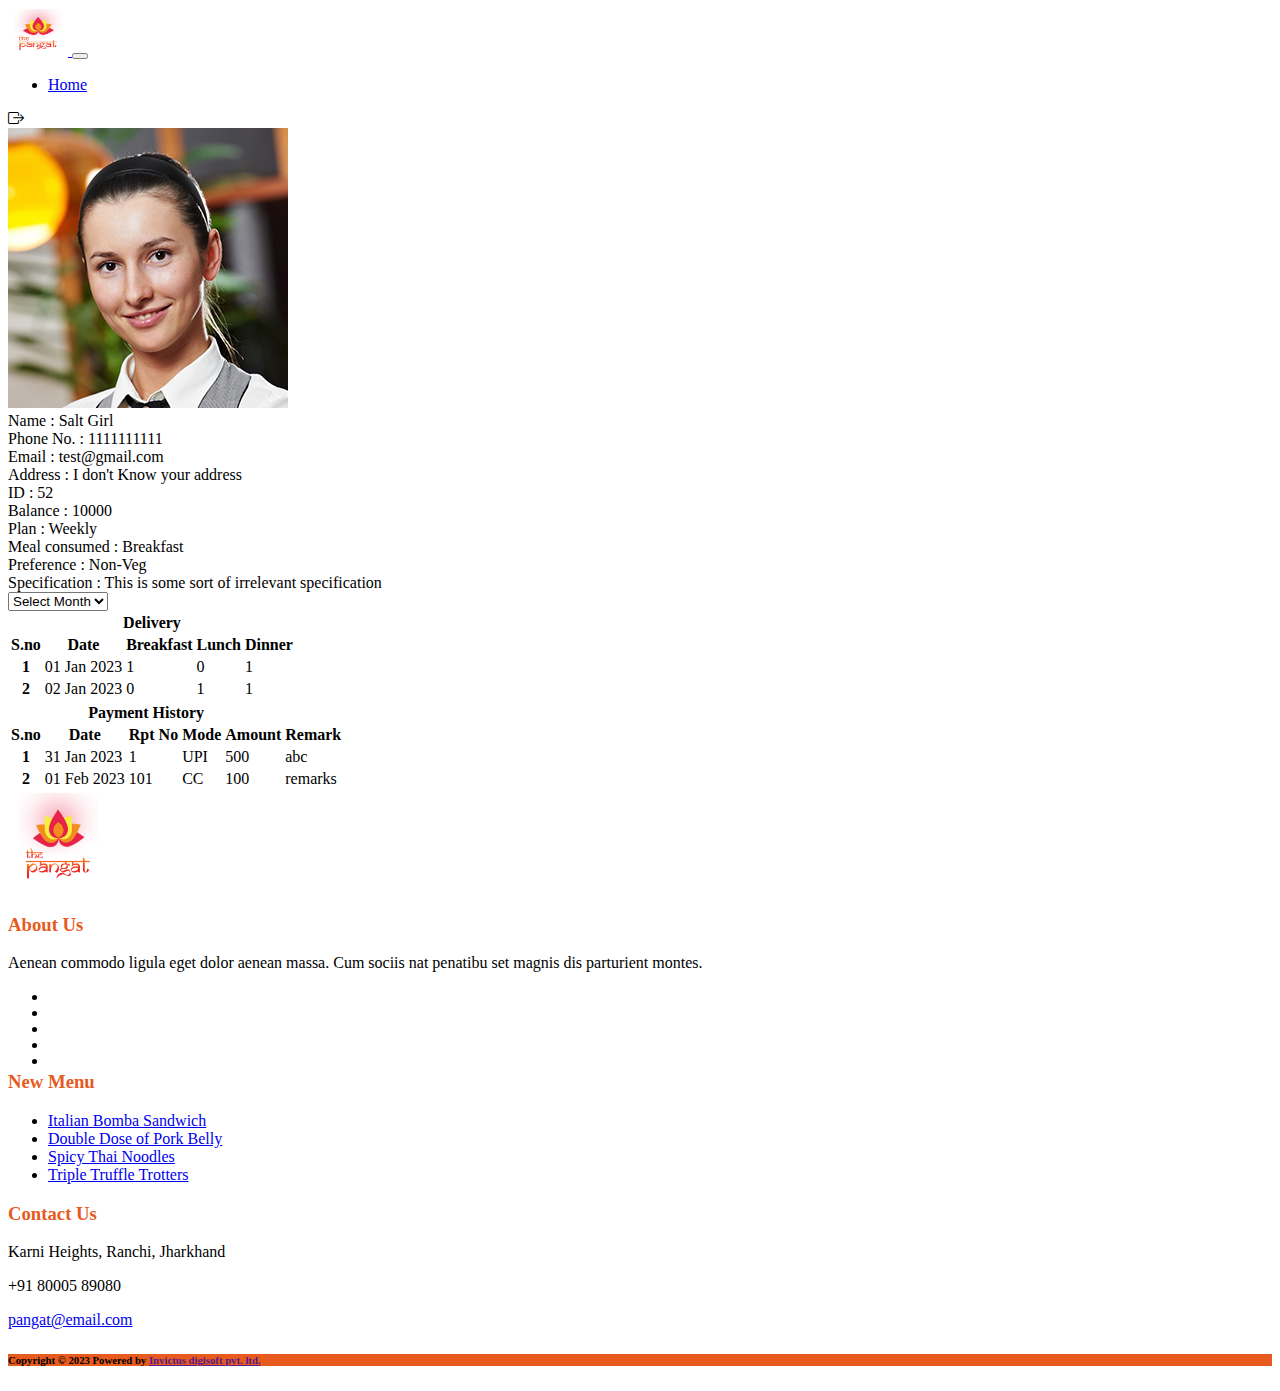
<file: dashboard.html>
<!DOCTYPE html>
<html lang="en">

<head>

    <!-- Basic -->
    <meta charset="utf-8">
    <meta http-equiv="X-UA-Compatible" content="IE=edge">

    <!-- Mobile Metas -->
    <meta name="viewport" content="width=device-width, maximum-scale=1, initial-scale=1, user-scalable=0">

    <!-- Site Metas -->
    <title>the Pangat</title>
    <meta name="keywords" content="the pangat ranchi,best mess in Ranchi,top mess in Ranchi,Ranchi mess">
    <meta name="description" content="">
    <meta name="author" content="">

    <!-- Site Icons -->
    <link rel="shortcut icon" href="images/favicon.ico" type="image/x-icon" />
    <link rel="apple-touch-icon" href="images/apple-touch-icon.png">

    <!-- Bootstrap CSS -->
    <!-- <link rel="stylesheet" href="css/bootstrap.min.css"> -->
    <!-- Site CSS -->
    <!-- <link rel="stylesheet" href="css/style.css"> -->
    <!-- Responsive CSS -->
    <!-- <link rel="stylesheet" href="css/responsive.css"> -->
    <!-- color -->
    <link id="changeable-colors" rel="stylesheet" href="css/colors/orange.css">
    <!-- Modernizer -->
    <script src="js/modernizer.js"></script>

    <script src="https://code.jquery.com/jquery-1.11.1.min.js"></script>

    <!-- bootstrap css -->
    <link href="https://cdn.jsdelivr.net/npm/bootstrap@5.3.0-alpha1/dist/css/bootstrap.min.css" rel="stylesheet" integrity="sha384-GLhlTQ8iRABdZLl6O3oVMWSktQOp6b7In1Zl3/Jr59b6EGGoI1aFkw7cmDA6j6gD" crossorigin="anonymous">

    <!-- bootstrap icon -->
    <link rel="stylesheet" href="https://cdn.jsdelivr.net/npm/bootstrap-icons@1.10.3/font/bootstrap-icons.css">

    <!--[if lt IE 9]>
      <script src="https://oss.maxcdn.com/libs/html5shiv/3.7.0/html5shiv.js"></script>
      <script src="https://oss.maxcdn.com/libs/respond.js/1.4.2/respond.min.js"></script>
    <![endif]-->

</head>

<body>

    <!-- header -->
    <div class="container">
        <nav class="navbar navbar-expand-lg bg-body-tertiary mb-3">
            <div class="container-fluid">
                <a class="navbar-brand" href="#">
                    <img src="./images/Artboard 1.png" alt="Logo" width="60" height="48" class="d-inline-block align-text-top">
                    <!-- Bootstrap -->
                  </a>
              <button class="navbar-toggler" type="button" data-bs-toggle="collapse" data-bs-target="#navbarSupportedContent" aria-controls="navbarSupportedContent" aria-expanded="false" aria-label="Toggle navigation">
                <span class="navbar-toggler-icon"></span>
              </button>
              <div class="collapse navbar-collapse" id="navbarSupportedContent">
                <ul class="navbar-nav me-auto mb-2 mb-lg-0">
                  <li class="nav-item">
                    <a class="nav-link active" aria-current="page" href="dashboard.html">Home</a>
                  </li>
                  <!-- <li class="nav-item">
                    <a class="nav-link" href="profile.html">Profile</a>
                  </li> -->
                </ul>
                <form class="d-flex" role="search">
                    <i class="bi bi-box-arrow-right" onclick="logout()"></i>
                </form>
              </div>
            </div>
          </nav>
    </div>
    <!-- end Header -->

        <!-- section -->
        <div class="container">

            <!-- top section -->
            <div class="card shadow-lg p-3 mb-5 bg-white rounded">
                <div class="card-body">
                    <div class="row">
                        <!-- profile image -->
                        <div class="col-sm-6 col-md-6 col-lg-6 col-xl-6">
                            <div class="text-center">
                                <img src="./images/staff-03.jpg" class="rounded" alt="...">
                            </div>
                        </div><!--end-->
                        <!-- profile data -->
                        <div class="col-sm-6 col-md-6 col-lg-6 col-xl-6">
                            <div class="row">
                                <div class="col-sm-12 col-md-12 col-lg-12 col-xl-12">
                                    <div><span class="h6">Name : </span>Salt Girl</div>
                                </div><!--end-->
                                <div class="col-sm-6 col-md-6 col-lg-6 col-xl-6">
                                    <div><span class="h6">Phone No. : </span>1111111111</div>
                                </div><!--end-->
                                <div class="col-sm-6 col-md-6 col-lg-6 col-xl-6">
                                    <div><span class="h6">Email : </span>test@gmail.com</div>
                                </div><!--end-->
                                <div class="col-sm-12 col-md-12 col-lg-12 col-xl-12">
                                    <div><span class="h6">Address : </span>I don't Know your address</div>
                                </div><!--end-->
                                <div class="col-sm-12 col-md-12 col-lg-12 col-xl-12">
                                    <div class="row">
                                        <div class="col-sm-6 col-md-6 col-lg-6 col-xl-6">
                                            <div><span class="h6">ID : </span>52</div>
                                        </div>
                                        <div class="col-sm-6 col-md-6 col-lg-6 col-xl-6">
                                            <div><span class="h6">Balance : </span>10000</div>
                                        </div>
                                    </div>
                                </div><!--end-->
                                <div class="col-sm-6 col-md-6 col-lg-6 col-xl-6">
                                    <div><span class="h6">Plan : </span>Weekly</div>
                                </div><!--end-->
                                <div class="col-sm-6 col-md-6 col-lg-6 col-xl-6">
                                    <div><span class="h6">Meal consumed : </span>Breakfast</div>
                                </div><!--end-->
                                <div class="col-sm-6 col-md-6 col-lg-6 col-xl-6">
                                    <div><span class="h6">Preference : </span>Non-Veg</div>
                                </div><!--end-->
                                <div class="col-sm-6 col-md-6 col-lg-6 col-xl-6">
                                    <div><span class="h6">Specification : </span>This is some sort of irrelevant specification</div>
                                </div><!--end-->
                            </div>
                        </div><!--end-->
                    </div>
                </div>
            </div>
            <!--end-->

        </div>

        <div class="container mt-3">
            <!-- data section -->
            <div class="card shadow p-3 mb-5 bg-white rounded">
                <div class="card-body">
                    <div class="row">
                        <!-- left section -->
                        <div class="col-sm-6 col-md-6 col-lg-6 col-xl-6">
                            <div class="row">
                                <div class="col-sm-3 col-md-3 col-lg-3 col-xl-3">
                                    <select class="form-select" aria-label="Default select example">
                                        <option selected>Select Month</option>
                                        <option value="1">One</option>
                                        <option value="2">Two</option>
                                        <option value="3">Three</option>
                                    </select>
                                </div>
                
                                <div class="col-sm-7 col-md-7 col-lg-7 col-xl-7">
                                        <table class="table table-sm table-hover text-center">
                                            <thead>
                                                <tr class="text-center">
                                                    <th colspan="5">Delivery</th>
                                                </tr>
                                                <tr>
                                                <th scope="col">S.no</th>
                                                <th scope="col">Date</th>
                                                <th scope="col">Breakfast</th>
                                                <th scope="col">Lunch</th>
                                                <th scope="col">Dinner</th>
                                                </tr>
                                            </thead>
                                            <tbody>
                                                <tr>
                                                <th scope="row">1</th>
                                                <td>01 Jan 2023</td>
                                                <td>1</td>
                                                <td>0</td>
                                                <td>1</td>
                                                </tr>
                                                <tr>
                                                <th scope="row">2</th>
                                                <td>02 Jan 2023</td>
                                                <td>0</td>
                                                <td>1</td>
                                                <td>1</td>
                                                </tr>
                                            </tbody>
                                        </table>
                                </div>
                            </div>
                        </div>
                        <!-- end -->

                        <!-- payment history section -->
                        <div class="col-sm-6 col-md-6 col-lg-6 col-xl-6">
                            <table class="table table-sm table-hover text-center">
                                <thead>
                                    <tr>
                                        <th colspan="5">Payment History</th>
                                    </tr>
                                    <tr>
                                    <th scope="col">S.no</th>
                                    <th scope="col">Date</th>
                                    <th scope="col">Rpt No</th>
                                    <th scope="col">Mode</th>
                                    <th scope="col">Amount</th>
                                    <th scope="col">Remark</th>
                                    </tr>
                                </thead>
                                <tbody>
                                    <tr>
                                    <th scope="row">1</th>
                                    <td>31 Jan 2023</td>
                                    <td>1</td>
                                    <td>UPI</td>
                                    <td>500</td>
                                    <td>abc</td>
                                    </tr>
                                    <tr>
                                    <th scope="row">2</th>
                                    <td>01 Feb 2023</td>
                                    <td>101</td>
                                    <td>CC</td>
                                    <td>100</td>
                                    <td>remarks</td>
                                    </tr>
                                </tbody>
                            </table>
                        </div><!--end-->

                    </div>
                </div>
            </div>
            <!--end-->
        </div>
        <!-- end section -->

    <div class="footer-box pad-top-70">
        <div class="container">
            <div class="row">
                <div class="footer-in-main">
                    <div class="footer-logo">
                        <div class="text-center">
                            <img src="images/Artboard 1.png" alt="img" style="width:100px; height:100px">
                        </div>
                    </div>
                    <div class="col-lg-4 col-md-4 col-sm-6 col-xs-12">
                        <div class="footer-box-a">
                            <h3>About Us</h3>
                            <p>Aenean commodo ligula eget dolor aenean massa. Cum sociis nat penatibu set magnis dis parturient montes.</p>
                            <ul class="socials-box footer-socials pull-left">
                                <li>
                                    <a href="#">
                                        <div class="social-circle-border"><i class="fa  fa-facebook"></i></div>
                                    </a>
                                </li>
                                <li>
                                    <a href="#">
                                        <div class="social-circle-border"><i class="fa fa-twitter"></i></div>
                                    </a>
                                </li>
                                <li>
                                    <a href="#">
                                        <div class="social-circle-border"><i class="fa fa-google-plus"></i></div>
                                    </a>
                                </li>
                                <li>
                                    <a href="#">
                                        <div class="social-circle-border"><i class="fa fa-pinterest"></i></div>
                                    </a>
                                </li>
                                <li>
                                    <a href="#">
                                        <div class="social-circle-border"><i class="fa fa-linkedin"></i></div>
                                    </a>
                                </li>
                            </ul>

                        </div>
                        <!-- end footer-box-a -->
                    </div>
                    <!-- end col -->
                    <div class="col-lg-4 col-md-4 col-sm-6 col-xs-12">
                        <div class="footer-box-b">
                            <h3>New Menu</h3>
                            <ul>
                                <li><a href="#">Italian Bomba Sandwich</a></li>
                                <li><a href="#">Double Dose of Pork Belly</a></li>
                                <li><a href="#">Spicy Thai Noodles</a></li>
                                <li><a href="#">Triple Truffle Trotters</a></li>
                            </ul>
                        </div>
                        <!-- end footer-box-b -->
                    </div>
                    <!-- end col -->
                    <div class="col-lg-4 col-md-4 col-sm-6 col-xs-12">
                        <div class="footer-box-c">
                            <h3>Contact Us</h3>
                            <p>
                                <i class="fa fa-map-signs" aria-hidden="true"></i>
                                <span>Karni Heights, Ranchi, Jharkhand</span>
                            </p>
                            <p>
                                <i class="fa fa-mobile" aria-hidden="true"></i>
                                <span>
                                    +91 80005 89080
                                </span>
                            </p>
                            <p>
                                <i class="fa fa-envelope" aria-hidden="true"></i>
                                <span><a href="#">pangat@email.com</a></span>
                            </p>
                        </div>
                        <!-- end footer-box-c -->
                    </div>
                    <!-- end col -->
                    <!-- <div class="col-lg-3 col-md-3 col-sm-6 col-xs-12">
                        <div class="footer-box-d">
                            <h3>Opening Hours</h3>

                            <ul>
                                <li>
                                    <p>Sunday - Saturday </p>
                                    <span> 6:00 AM - 9:00 PM</span>
                                </li>

                            </ul>
                        </div> -->
                        <!-- end footer-box-d -->
                    <!-- </div> -->
                    <!-- end col -->
                </div>
                <!-- end footer-in-main -->
            </div>
            <!-- end row -->
        </div>
        <!-- end container -->
        <div id="copyright" class="copyright-main">
            <div class="container">
                <div class="row">
                    <div class="col-lg-12 col-md-12 col-sm-12 col-xs-12">
                        <h6 class="copy-title"> Copyright &copy; 2023 Powered by <a href="" target="_blank">Invictus digisoft pvt. ltd.</a> </h6>
                    </div>
                </div>
                <!-- end row -->
            </div>
            <!-- end container -->
        </div>
        <!-- end copyright-main -->
    </div>
    <!-- end footer-box -->

    <script>
        /*----------------------
                LOGIN CHECK
        -----------------------*/
        // let loginStatus=JSON.parse(localStorage.getItem('_user'));
        // if (!loginStatus) {
        //     window.location.href=window.location.origin;
        // }

        /*----------------------
                LOGOUT
        -----------------------*/
        function logout() {
            console.log(JSON.parse(localStorage.getItem('_user')));
        }
    </script>
    
    <script src="https://code.jquery.com/jquery-1.11.1.min.js"></script>
    <script src="https://cdn.jsdelivr.net/npm/bootstrap@5.3.0-alpha1/dist/js/bootstrap.bundle.min.js" integrity="sha384-w76AqPfDkMBDXo30jS1Sgez6pr3x5MlQ1ZAGC+nuZB+EYdgRZgiwxhTBTkF7CXvN" crossorigin="anonymous"></script>
</body>

</html>
</file>
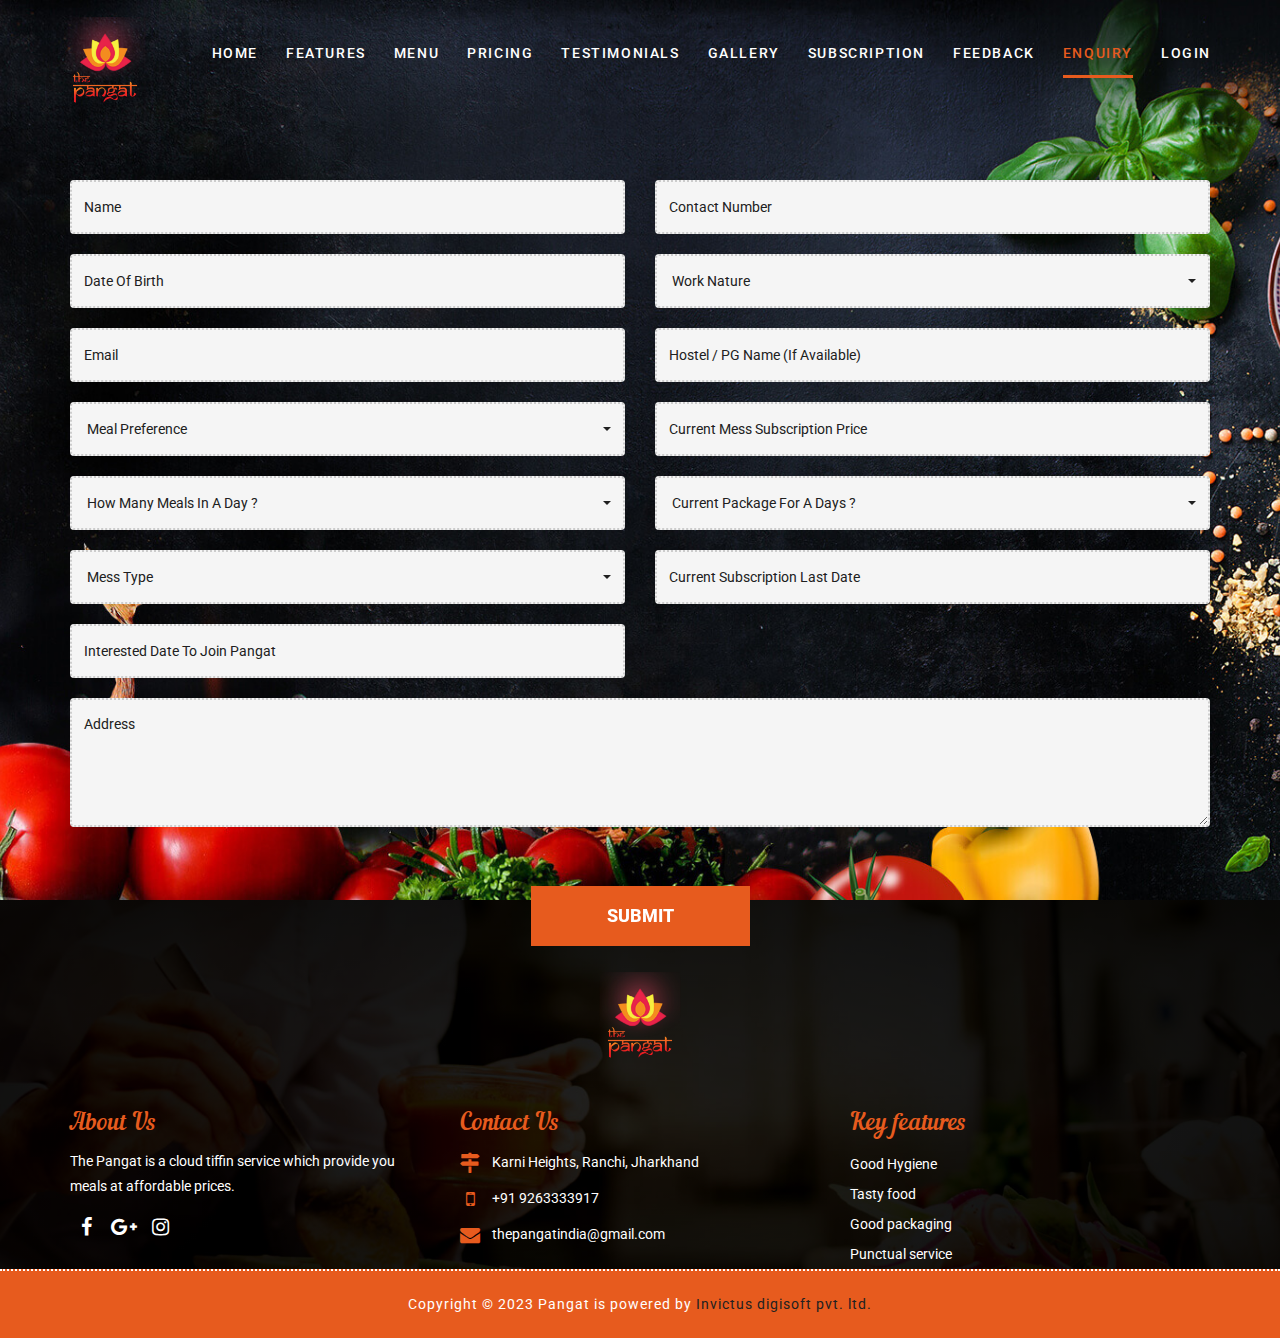
<file: enquiry_form.html>
<!DOCTYPE html>
<html lang="en">

<head>

    <!-- Basic -->
    <meta charset="utf-8">
    <meta http-equiv="X-UA-Compatible" content="IE=edge">

    <!-- Mobile Metas -->
    <meta name="viewport" content="width=device-width, maximum-scale=1, initial-scale=1, user-scalable=0">

    <!-- Site Metas -->
    <title>the Pangat</title>
    <meta name="keywords" content="the pangat ranchi,best mess in Ranchi,top mess in Ranchi,Ranchi mess">
    <meta name="description" content="">
    <meta name="author" content="">

    <!-- Site Icons -->
    <link rel="shortcut icon" href="images/favicon.ico" type="image/x-icon" />
    <link rel="apple-touch-icon" href="images/apple-touch-icon.png">

    <!-- Bootstrap CSS -->
    <link rel="stylesheet" href="css/bootstrap.min.css">
    <!-- Site CSS -->
    <link rel="stylesheet" href="css/style.css">
    <!-- Responsive CSS -->
    <link rel="stylesheet" href="css/responsive.css">
    <!-- color -->
    <link id="changeable-colors" rel="stylesheet" href="css/colors/orange.css">

    <!-- Modernizer -->
    <script src="js/modernizer.js"></script>
<script src="https://code.jquery.com/jquery-1.11.1.min.js"></script>

    <!--[if lt IE 9]>
      <script src="https://oss.maxcdn.com/libs/html5shiv/3.7.0/html5shiv.js"></script>
      <script src="https://oss.maxcdn.com/libs/respond.js/1.4.2/respond.min.js"></script>
    <![endif]-->

    <style>
        form .form-group label{
            color: #FFF !important;
        }
        .dropdown-menu>li>a{color:#000 !important}
    </style>

</head>

<body>
    <div id="loader">
        <div id="status"></div>
    </div>
    <div id="site-header">
        <header id="header" class="header-block-top">
            <div class="container">
                <div class="row">
                    <div class="main-menu">
                        <!-- navbar -->
                        <nav class="navbar navbar-default" id="mainNav">
                            <div class="navbar-header">
                                <button type="button" class="navbar-toggle collapsed" data-toggle="collapse"
                                    data-target="#navbar" aria-expanded="false" aria-controls="navbar">
                                    <span class="sr-only">Toggle navigation</span>
                                    <span class="icon-bar"></span>
                                    <span class="icon-bar"></span>
                                    <span class="icon-bar"></span>
                                </button>
                                <div class="logo">
                                    <a class="navbar-brand js-scroll-trigger logo-header" href="#">
                                        <img src="images/Artboard 1.png" alt="img" style="width:100px; height:100px">
                                    </a>
                                </div>
                            </div>
                            <div id="navbar" class="navbar-collapse collapse">
                                <ul class="nav navbar-nav navbar-right">
                                    <li><a href="./index.html">Home</a></li>
                                    <li><a href="./index.html#reservation">Features</a></li>
                                    <li><a href="./index.html#menu">Menu</a></li>

                                     
                                    <li><a href="./index.html#pricing">pricing</a></li>
                                    <li><a href="./index.html#Testimonials">Testimonials</a></li>
                                     <li><a href="./index.html#gallery">Gallery</a></li>
                                    <li><a href="subscription.html">Subscription</a></li>
                                    <li><a href="feedback.html">Feedback</a></li>
                                    <li class="active"><a href="enquiry_form.html">Enquiry</a></li>
                                    <li><a href="login.html">Login</a></li>

                                </ul>
                            </div>
                            <!-- end nav-collapse -->
                        </nav>
                        <!-- end navbar -->
                    </div>
                </div>
                <!-- end row -->
            </div>
            <!-- end container-fluid -->
        </header>
        <!-- end header -->
    </div>
    <!-- end site-header -->

    <div id="banner" class="banner full-screen-mode parallax">
    <div class="container"  style="padding-top: 15rem;">
            <div class="row">
                <form id="" method="" class="reservations-box" name="" action="">
                <div class="col-lg-6 col-md-6 col-sm-6 col-xs-12">
                    <div class="form-box">
                      <!-- <label>Name</label> -->
                      <input type="text" id="name" name="name" placeholder="Name">
                    </div>
                </div><!--end-->
                <div class="col-lg-6 col-md-6 col-sm-6 col-xs-12">
                    <div class="form-box">
                      <!-- <label>Contact Number</label> -->
                      <input type="text" id="phone" name="phone" placeholder="Contact Number">
                    </div>
                </div> <!--end-->
                <div class="col-lg-6 col-md-6 col-sm-6 col-xs-12">
                    <div class="form-box">
                      <!-- <label>Date Of Birth</label> -->
                      <input type="text" id="dob" name="dob" placeholder="Date Of Birth" onfocus="(this.type='date')" onfocusout="(this.type='text')">
                    </div>
                </div><!--end-->
                <div class="col-lg-6 col-md-6 col-sm-6 col-xs-12">
                    <div class="form-box">
                      <!-- <label>Work Nature</label> -->
                      <select id="work_nature" name="work_nature" class="selectpicker">
                        <option selected disabled>Work Nature</option>
                        <option value="students">Students</option>
                        <option value="employed">Employed</option>
                      </select>
                    </div>
                </div><!--end-->
                <div class="col-lg-6 col-md-6 col-sm-6 col-xs-12">
                    <div class="form-box">
                      <!-- <label>Email</label> -->
                      <input type="email" id="email" name="email" placeholder="Email">
                    </div>
                </div><!--end-->
                <div class="col-lg-6 col-md-6 col-sm-6 col-xs-12">
                    <div class="form-box">
                      <!-- <label>Hostel / PG Name (If Available)</label> -->
                      <input type="text" id="hostel_pg_name" name="hostel_pg_name" placeholder="Hostel / PG Name (If Available)">
                    </div>
                </div><!--end-->
                <div class="col-lg-6 col-md-6 col-sm-6 col-xs-12">
                    <div class="form-box">
                      <!-- <label>Meal Preference</label> -->
                      <select id="meal_preference" name="meal_preference" class="selectpicker">
                        <option selected disabled>Meal Preference</option>
                        <option value="veg">Veg</option>
                        <option value="non_veg">Non Veg</option>
                      </select>
                    </div>
                </div><!--end-->
                <div class="col-lg-6 col-md-6 col-sm-6 col-xs-12">
                    <div class="form-box">
                      <!-- <label>Current Mess Subscription Price</label> -->
                      <input type="text" id="current_mess_price" name="current_mess_price" placeholder="Current Mess Subscription Price">
                    </div>
                </div><!--end-->
                <div class="col-lg-6 col-md-6 col-sm-6 col-xs-12">
                    <div class="form-box">
                      <!-- <label>How Many Meals in a Day ?</label> -->
                      <select id="meals_per_day" name="meals_per_day" class="selectpicker">
                        <option selected disabled>How Many Meals in a Day ?</option>
                        <option value="1_time">1 Time</option>
                        <option value="2_time">2 Time</option>
                        <option value="3_time">3 Time</option>
                      </select>
                    </div>
                </div><!--end-->
                <div class="col-lg-6 col-md-6 col-sm-6 col-xs-12">
                    <div class="form-box">
                      <!-- <label>Current Package for a Days ?</label> -->
                      <select id="current_package_days" name="current_package_days" class="selectpicker">
                        <option selected disabled>Current Package for a Days ?</option>
                        <option value="7_days">7 Days</option>
                        <option value="15_days">15 Days</option>
                        <option value="30_days">30 Days</option>
                      </select>
                    </div>
                </div><!--end-->
                <div class="col-lg-6 col-md-6 col-sm-6 col-xs-12">
                    <div class="form-box">
                      <!-- <label>Mess Type</label> -->
                      <select id="mess_type" name="mess_type" class="selectpicker">
                        <option selected disabled>Mess Type</option>
                        <option value="outside">Outside</option>
                        <option value="hostel">Hostel</option>
                        <option value="slef_cooking">Self Cooking</option>
                      </select>
                    </div>
                </div><!--end-->
                <div class="col-lg-6 col-md-6 col-sm-6 col-xs-12">
                    <div class="form-box">
                      <!-- <label>Current Subscription Last Date</label> -->
                      <input type="text" id="subscription_last_date" name="subscription_last_date" placeholder="Current Subscription Last Date" onfocus="(this.type='date')" onfocusout="(this.type='text')">
                    </div>
                </div><!--end-->
                <div class="col-lg-6 col-md-6 col-sm-6 col-xs-12">
                    <div class="form-box">
                      <!-- <label>Interested Date to Join Pangat</label> -->
                      <input type="text" id="subscription_join_date" name="subscription_join_date" placeholder="Interested Date to Join Pangat" onfocus="(this.type='date')" onfocusout="(this.type='text')">
                    </div>
                </div><!--end-->
                <div class="col-lg-12 col-md-12 col-sm-12 col-xs-12">
                    <div class="form-box">
                      <!-- <label>Address</label> -->
                      <textarea id="address" name="address" cols="30" rows="4" placeholder="Address"></textarea>
                    </div>
                </div><!--end-->
                <div class="col-lg-12 col-md-12 col-sm-12 col-xs-12">
                    <div class="reserve-book-btn text-center">
                        <button class="hvr-underline-from-center" type="submit" id="enquiry_submit" name="enquiry_submit">submit</button>
                      <!-- <input id="enquiry_submit" name="enquiry_submit" type="button" class="btn btn-block bg-primary" value="ENQUIRY"> -->
                    </div>
                </div>
            </form>
            </div>
    </div>
    </div>

    <div id="footer" class="footer-main">
        <!-- <div class="footer-news pad-top-100 pad-bottom-70 parallax">
            <div class="container">
                <div class="row">
                    <div class="col-lg-12 col-md-12 col-sm-12 col-xs-12">
                        <div class="wow fadeIn" data-wow-duration="1s" data-wow-delay="0.1s">
                            <h2 class="ft-title color-white text-center"> Your Query </h2>
                            <p>For More Information</p>
                        </div>
                        <form>
                            <input type="email" placeholder="Enter your e-mail id">
                            <a href="#" class="orange-btn"><i class="fa fa-paper-plane-o" aria-hidden="true"></i></a>
                        </form>
                    </div> -->
                    <!-- end col -->
                <!-- </div> -->
                <!-- end row -->
            <!-- </div> -->
            <!-- end container -->
        <!-- </div> -->

        <!-- end footer-news -->
        <div class="footer-box pad-top-70">
            <div class="container">
                <div class="row">
                    <div class="footer-in-main">
                        <div class="footer-logo">
                            <div class="text-center">
                                <img src="images/Artboard 1.png" alt="img" style="width:100px; height:100px">
                            </div>
                        </div>
                        <div class="col-lg-4 col-md-4 col-sm-6 col-xs-12">
                            <div class="footer-box-a">
                                <h3>About Us</h3>
                                <p>The Pangat is a cloud tiffin service which provide you meals at affordable prices.</p>
                                <ul class="socials-box footer-socials pull-left">
                                    <li>
                                        <a href="#">
                                            <div class="social-circle-border"><i class="fa  fa-facebook"></i></div>
                                        </a>
                                    </li>
                                 
                                    <li>
                                        <a href="#">
                                            <div class="social-circle-border"><i class="fa fa-google-plus"></i></div>
                                        </a>
                                    </li>
                                    <li>
                                        <a href="#">
                                            <div class="social-circle-border"><i class="fa fa-instagram"></i></div>
                                        </a>
                                    </li>
                                  
                                </ul>

                            </div>
                            <!-- end footer-box-a -->
                        </div>
                        <!-- end col -->

                        <!-- end col -->
                        <div class="col-lg-4 col-md-4 col-sm-6 col-xs-12">
                            <div class="footer-box-c">
                                <h3>Contact Us</h3>
                                <p>
                                    <i class="fa fa-map-signs" aria-hidden="true"></i>
                                    <span>Karni Heights, Ranchi, Jharkhand</span>
                                </p>
                                <p>
                                    <i class="fa fa-mobile" aria-hidden="true"></i>
                                    <span>
                                        +91 9263333917
                                    </span>
                                </p>
                                <p>
                                    <i class="fa fa-envelope" aria-hidden="true"></i>
                                    <span><a href="#">thepangatindia@gmail.com</a></span>
                                </p>
                            </div>
                            <!-- end footer-box-c -->
                        </div>
                        <!-- end col -->
                        <!-- <div class="col-lg-3 col-md-3 col-sm-6 col-xs-12">
                            <div class="footer-box-d">
                                <h3>Opening Hours</h3>

                                <ul>
                                    <li>
                                        <p>Sunday - Saturday </p>
                                        <span> 6:00 AM - 9:00 PM</span>
                                    </li>

                                </ul>
                            </div> -->
                            <!-- end footer-box-d -->
                        <!-- </div> -->
                        <div class="col-lg-4 col-md-4 col-sm-6 col-xs-12">
                            <div class="footer-box-b">
                                <h3>Key features</h3>
                                <ul>
                                    <li><a href="">Good Hygiene</a></li>
                                    <li><a href="">Tasty food</a></li>
                                    <li><a href="">Good packaging</a></li>
                                    <li><a href="">Punctual service</a></li>
                                </ul>
                            </div>
                            <!-- end footer-box-b -->
                        </div>

                        <!-- end col -->
                    </div>
                    <!-- end footer-in-main -->
                </div>
                <!-- end row -->
            </div>
            <!-- end container -->
            <div id="copyright" class="copyright-main">
                <div class="container">
                    <div class="row">
                        <div class="col-lg-12 col-md-12 col-sm-12 col-xs-12">
                            <h6 class="copy-title"> Copyright &copy; 2023 Pangat is powered by <a href=""
                                    target="_blank">Invictus digisoft pvt. ltd.</a> </h6>
                        </div>
                    </div>
                    <!-- end row -->
                </div>
                <!-- end container -->
            </div>
            <!-- end copyright-main -->
        </div>
        <!-- end footer-box -->
    </div>
    <!-- end footer-main -->

    <a href="#" class="scrollup" style="display: none;">Scroll</a>

    <script>
        jQuery(document).ready(function(){
            $('#enquiry_submit').click(function(){
                event.preventDefault();
                // for enquiry submit
                let data={
                    name:$('#name').val(),
                    phone:$('#phone').val(),
                    dob:$('#dob').val(),
                    work_nature:$('#work_nature').val(),
                    email: $('#email').val(),
                    hostel_pg_name: $('#hostel_pg_name').val(),
                    meal_preference: $('#meal_preference').val(),
                    current_mess_price:$('#current_mess_price').val(),
                    meals_per_day:$('#meals_per_day').val(),
                    current_package_days:$('#current_package_days').val(),
                    mess_type:$('#mess_type').val(),
                    subscription_last_date:$('#subscription_last_date').val(),
                    subscription_join_date:$('#subscription_join_date').val(),
                    address:$('#address').val(),
			    }
                console.log(data);
            })
        })
    </script>

    <!-- ALL JS FILES -->
    <script src="js/all.js"></script>
    <script src="js/bootstrap.min.js"></script>
    <script src="https://maxcdn.bootstrapcdn.com/bootstrap/3.3.0/js/bootstrap.min.js"></script>
    <!-- <script src="//code.jquery.com/jquery-1.11.1.min.js"></script> -->
    <script src="//netdna.bootstrapcdn.com/bootstrap/3.0.1/js/bootstrap.min.js"></script>
    <!-- <script src="//code.jquery.com/jquery-1.11.1.min.js"></script> -->
    <!-- ALL PLUGINS -->
    <script src="js/custom.js"></script>
</body>

</html>
</file>
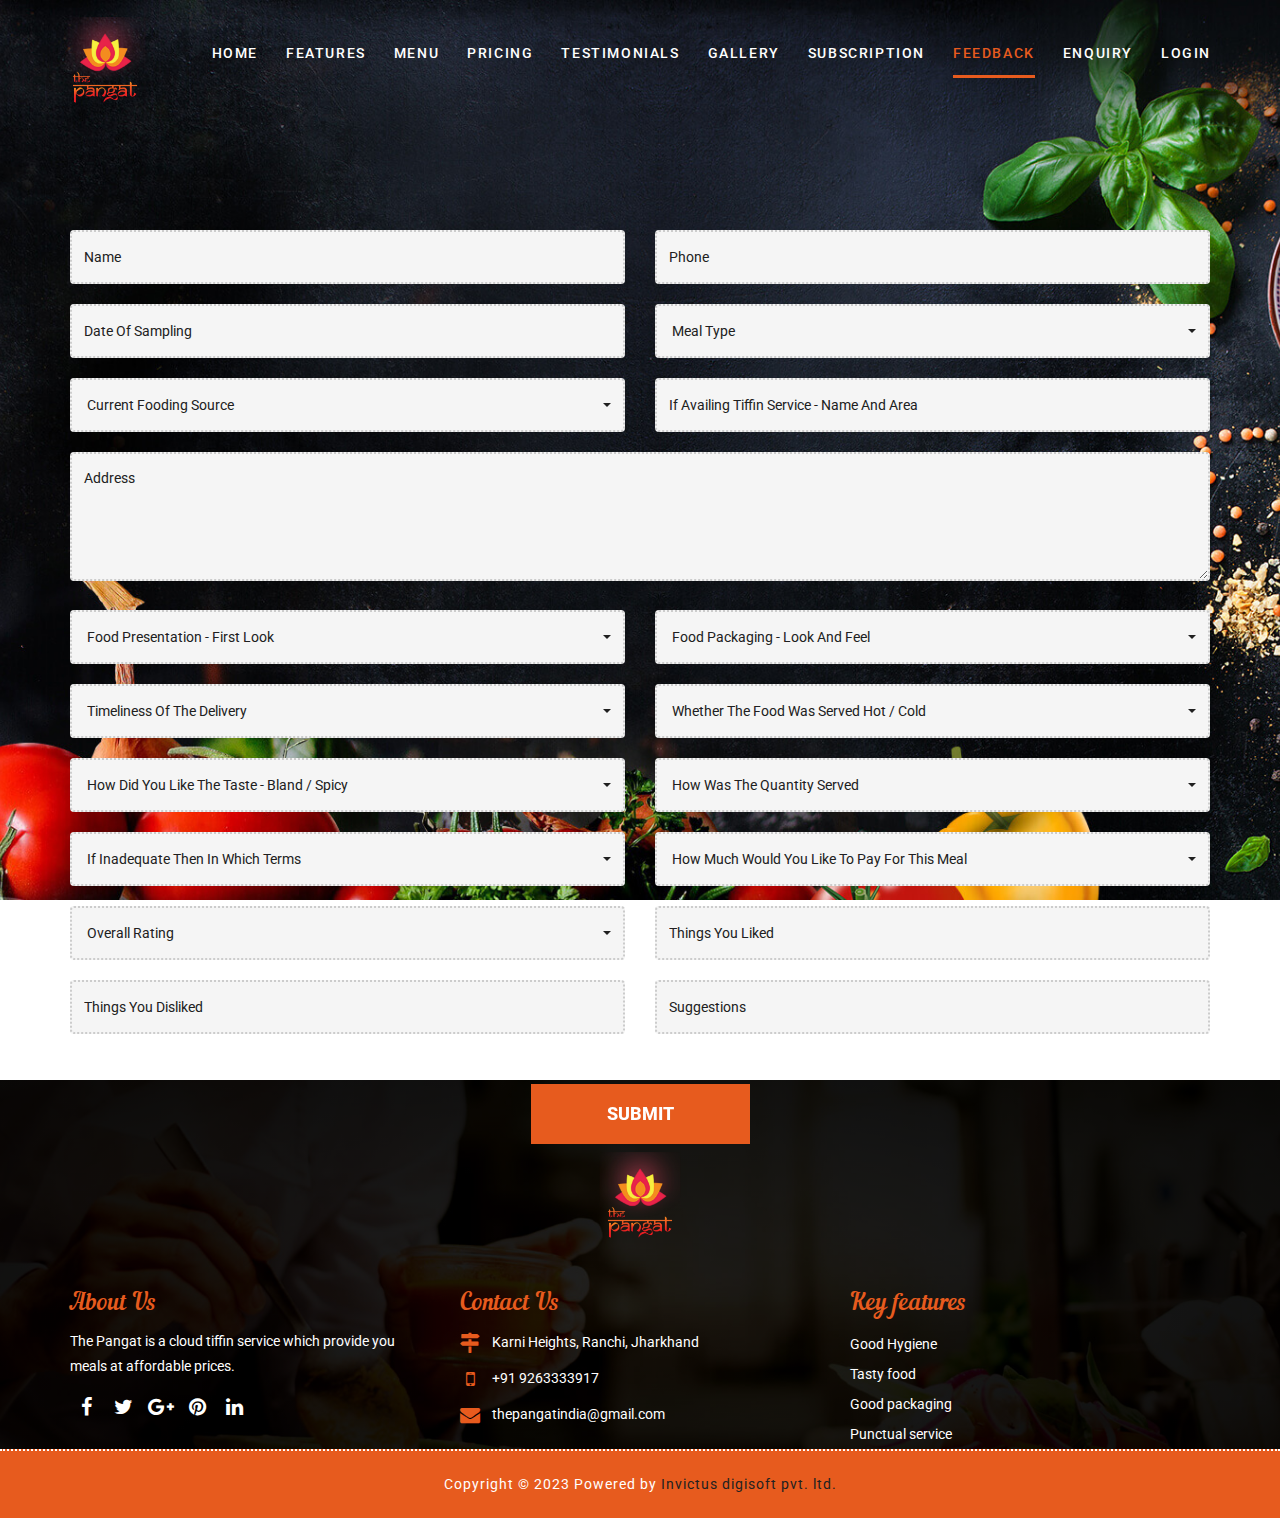
<file: feedback.html>
<!DOCTYPE html>
<html lang="en">

<head>

    <!-- Basic -->
    <meta charset="utf-8">
    <meta http-equiv="X-UA-Compatible" content="IE=edge">

    <!-- Mobile Metas -->
    <meta name="viewport" content="width=device-width, maximum-scale=1, initial-scale=1, user-scalable=0">

    <!-- Site Metas -->
    <title>the Pangat</title>
    <meta name="keywords" content="the pangat ranchi,best mess in Ranchi,top mess in Ranchi,Ranchi mess">
    <meta name="description" content="">
    <meta name="author" content="">

    <!-- Site Icons -->
    <link rel="shortcut icon" href="images/favicon.ico" type="image/x-icon" />
    <link rel="apple-touch-icon" href="images/apple-touch-icon.png">

    <!-- Bootstrap CSS -->
    <link rel="stylesheet" href="css/bootstrap.min.css">
    <!-- Site CSS -->
    <link rel="stylesheet" href="css/style.css">
    <!-- Responsive CSS -->
    <link rel="stylesheet" href="css/responsive.css">
    <!-- color -->
    <link id="changeable-colors" rel="stylesheet" href="css/colors/orange.css" />
    
     <link href="login.css" rel="stylesheet">
    <!-- Modernizer -->
    <script src="js/modernizer.js"></script>
    
     <link href="feedback.css" rel="stylesheet">
     
     <script src="https://code.jquery.com/jquery-1.11.1.min.js"></script>

    <!--[if lt IE 9]>
      <script src="https://oss.maxcdn.com/libs/html5shiv/3.7.0/html5shiv.js"></script>
      <script src="https://oss.maxcdn.com/libs/respond.js/1.4.2/respond.min.js"></script>
    <![endif]-->

    <style>
        .dropdown-menu>li>a{color:#000 !important}
    </style>

</head>

<body>
    <div id="loader">
        <div id="status"></div>
    </div>
    <div id="site-header">
        <header id="header" class="header-block-top">
            <div class="container">
                <div class="row">
                    <div class="main-menu">
                        <!-- navbar -->
                        <nav class="navbar navbar-default" id="mainNav">
                            <div class="navbar-header">
                                <button type="button" class="navbar-toggle collapsed" data-toggle="collapse" data-target="#navbar" aria-expanded="false" aria-controls="navbar">
                                    <span class="sr-only">Toggle navigation</span>
                                    <span class="icon-bar"></span>
                                    <span class="icon-bar"></span>
                                    <span class="icon-bar"></span>
                                </button>
                                <div class="logo">
                                    <a class="navbar-brand js-scroll-trigger logo-header" href="#">
                                        <img src="images/Artboard 1.png" alt="img" style="width:100px; height:100px">
                                    </a>
                                </div>
                            </div>
                            <div id="navbar" class="navbar-collapse collapse">
                                <ul class="nav navbar-nav navbar-right">
                                    <li><a href="./index.html">Home</a></li>
                                    <li><a href="./index.html#reservation">Features</a></li>
                                    <li><a href="./index.html#menu">Menu</a></li>
                                    
                                     
                                    <li><a href="./index.html#pricing">pricing</a></li>
                                    <li><a href="./index.html#Testimonials">Testimonials</a></li>
                                     <li><a href="./index.html#gallery">Gallery</a></li>
                                    <li><a href="subscription.html">Subscription</a></li>
                                    <li class="active"><a href="feedback.html">Feedback</a></li>
                                    <li><a href="enquiry_form.html">Enquiry</a></li>
                                    <li><a href="login.html">Login</a></li>
                                    
                                </ul>
                            </div>
                            <!-- end nav-collapse -->
                        </nav>
                        <!-- end navbar -->
                    </div>
                </div>
                <!-- end row -->
            </div>
            <!-- end container-fluid -->
        </header>
        <!-- end header -->
    </div>
	<!-- end site-header -->
	
    <div id="banner" class="banner full-screen-mode parallax" style="height: 120vh;">
        <div class="container" style="padding-top:200px; ">
            <div class="row">
                <form id="contact-form" method="post" class="reservations-box" name="contactform" action="mail.php">
                    <div class="col-lg-6 col-md-6 col-sm-6 col-xs-12">
                        <div class="form-box">
                            <input type="text" name="name" id="name" placeholder="Name" required="required" data-error="Name is required.">
                        </div>
                    </div><!-- end col -->
                    <div class="col-lg-6 col-md-6 col-sm-6 col-xs-12">
                        <div class="form-box">
                            <input type="text" name="phone" id="phone" placeholder="Phone" required="required" data-error="Name is required.">
                        </div>
                    </div><!-- end col -->
                    <div class="col-lg-6 col-md-6 col-sm-6 col-xs-12">
                        <div class="form-box">
                            <input type="text" name="date" id="date" onfocus="(this.type='date')" onfocusout="(this.type='text')" placeholder="Date of Sampling" required="required" data-error="Name is required.">
                        </div>
                    </div><!-- end col -->
                    <div class="col-lg-6 col-md-6 col-sm-6 col-xs-12">
                        <div class="form-box">
                            <select name="meal_type" id="meal_type" class="selectpicker" multiple>
                                <option selected disabled>Meal Type</option>
                                <option value="breakfast">Breakfast</option>
                                <option value="lunch">Lunch</option>
                                <option value="dinner">Dinner</option>
                                
                            </select>
                        </div>
                    </div><!-- end col -->
                    <div class="col-lg-6 col-md-6 col-sm-6 col-xs-12">
                        <div class="form-box">
                            <select name="fooding_source" id="fooding_source" class="selectpicker">
                                <option selected disabled>Current Fooding Source</option>
                                <option value="self">Self / Homemade</option>
                                <option value="tiffin">Tiffin Service</option>
                                <option value="adhoc">Adhoc Order and delivery</option>
                                <option value="others">Others</option>
                            </select>
                        </div>
                    </div><!-- end col -->
                    <div class="col-lg-6 col-md-6 col-sm-6 col-xs-12">
                        <div class="form-box">
                            <input type="text" name="name_area" id="name_area" placeholder="If Availing Tiffin Service - Name and Area" required="required" data-error="Name is required.">
                        </div>
                    </div><!-- end col -->
                    <div class="col-lg-12 col-md-12 col-sm-12 col-xs-12">
                        <div class="form-box">
                            <textarea name="address" id="address" cols="30" rows="4" placeholder="Address"></textarea>
                        </div>
                    </div><!-- end col -->
                    <div class="col-lg-6 col-md-6 col-sm-6 col-xs-12">
                        <div class="form-box">
                            <select name="food_presentation" id="food_presentation" class="selectpicker">
                                <option selected disabled>Food Presentation - First Look</option>
                                <option value="1">1-Poor</option>
                                <option value="2">2</option>
                                <option value="3">3</option>
                                <option value="4">4</option>
                                <option value="5">5-Excellent</option>
                            </select>
                        </div>
                    </div><!-- end col -->
                    <div class="col-lg-6 col-md-6 col-sm-6 col-xs-12">
                        <div class="form-box">
                            <select name="food_packaging" id="food_packaging" class="selectpicker">
                                <option selected disabled>Food Packaging - Look and Feel</option>
                                <option value="1">1-Poor</option>
                                <option value="2">2</option>
                                <option value="3">3</option>
                                <option value="4">4</option>
                                <option value="5">5-Excellent</option>
                            </select>
                        </div>
                    </div><!-- end col -->
                    <div class="col-lg-6 col-md-6 col-sm-6 col-xs-12">
                        <div class="form-box">
                            <select name="timeliness_delivery" id="timeliness_delivery" class="selectpicker">
                                <option selected disabled>Timeliness of the Delivery</option>
                                <option value="1">1-Poor Timing</option>
                                <option value="2">2</option>
                                <option value="3">3</option>
                                <option value="4">4</option>
                                <option value="5">5-Excellent Timing</option>
                            </select>
                        </div>
                    </div><!-- end col -->
                    <div class="col-lg-6 col-md-6 col-sm-6 col-xs-12">
                        <div class="form-box">
                            <select name="food_hot_cold" id="food_hot_cold" class="selectpicker">
                                <option selected disabled>Whether the food was served hot / cold</option>
                                <option value="1">1-Cold</option>
                                <option value="2">2</option>
                                <option value="3">3</option>
                                <option value="4">4</option>
                                <option value="5">5-Hot</option>
                            </select>
                        </div>
                    </div><!-- end col -->
                    <div class="col-lg-6 col-md-6 col-sm-6 col-xs-12">
                        <div class="form-box">
                            <select name="food_bland_spicy" id="food_bland_spicy" class="selectpicker">
                                <option selected disabled>How did you like the taste  - Bland / Spicy</option>
                                <option value="1">1-Too Bland</option>
                                <option value="2">2</option>
                                <option value="3">3</option>
                                <option value="4">4</option>
                                <option value="5">5-Too Spicy</option>
                            </select>
                        </div>
                    </div><!-- end col -->
                    <div class="col-lg-6 col-md-6 col-sm-6 col-xs-12">
                        <div class="form-box">
                            <select name="quantity_served" id="quantity_served" class="selectpicker">
                                <option selected disabled>How was the quantity served</option>
                                <option value="1">1-Inadequate</option>
                                <option value="2">2</option>
                                <option value="3">3</option>
                                <option value="4">4</option>
                                <option value="5">5-Adequate</option>
                            </select>
                        </div>
                    </div><!-- end col -->
                    <div class="col-lg-6 col-md-6 col-sm-6 col-xs-12">
                        <div class="form-box">
                            <select name="inadequate" id="inadequate" class="selectpicker">
                                <option selected disabled>If Inadequate then in which terms</option>
                                <option value="1">Too Less</option>
                                <option value="2">Too Much</option>
                                <option value="3">Mismatched</option>
                            </select>
                        </div>
                    </div><!-- end col -->
                    <div class="col-lg-6 col-md-6 col-sm-6 col-xs-12">
                        <div class="form-box">
                            <select name="pay_meal" id="pay_meal" class="selectpicker">
                                <option selected disabled>How much would you like to pay for this meal</option>
                                <option value="1">Rs 15</option>
                                <option value="2">Rs 25</option>
                                <option value="3">Rs 35</option>
                                <option value="4">Rs 45</option>
                                <option value="5">Rs 55</option>
                                <!-- <option value="5">Others</option> -->
                            </select>
                        </div>
                    </div><!-- end col -->
                    <div class="col-lg-6 col-md-6 col-sm-6 col-xs-12">
                        <div class="form-box">
                            <select name="overall_rating" id="overall_rating" class="selectpicker">
                                <option selected disabled>Overall Rating</option>
                                <option value="1">1-Poor</option>
                                <option value="2">2</option>
                                <option value="3">3</option>
                                <option value="4">4</option>
                                <option value="5">5-Excellent</option>
                            </select>
                        </div>
                    </div><!-- end col -->
                    <div class="col-lg-6 col-md-6 col-sm-6 col-xs-12">
                        <div class="form-box">
                            <input type="text" id="things_liked" name="things_liked" placeholder="Things you liked">
                        </div>
                    </div><!-- end col -->
                    <div class="col-lg-6 col-md-6 col-sm-6 col-xs-12">
                        <div class="form-box">
                            <input type="text" id="things_disliked" name="things_disliked" placeholder="Things you disliked">
                        </div>
                    </div><!-- end col -->
                    <div class="col-lg-6 col-md-6 col-sm-6 col-xs-12">
                        <div class="form-box">
                            <input type="text" id="suggestions" name="suggestions" placeholder="Suggestions">
                        </div>
                    </div><!-- end col -->
                    <div class="col-lg-12 col-md-12 col-sm-12 col-xs-12">
                        <div class="reserve-book-btn text-center">
                            <button class="hvr-underline-from-center" type="submit" value="SEND" id="feedback_submit">submit</button>
                        </div>
                    </div><!-- end col -->
                </form>
            </div>       
        </div>
        </div>
    
    
        
    
                <!-- end row -->
            </div>
            <!-- end container -->
        </div>
        <!-- end footer-news -->
        <div class="footer-box pad-top-70">
            <div class="container">
                <div class="row">
                    <div class="footer-in-main">
                        <div class="footer-logo">
                            <div class="text-center">
                                <img src="images/Artboard 1.png" alt="img" style="width:100px; height:100px">
                            </div>
                        </div>
                        <div class="col-lg-4 col-md-4 col-sm-6 col-xs-12">
                            <div class="footer-box-a">
                                <h3>About Us</h3>
                                <p>The Pangat is a cloud tiffin service which provide you meals at affordable prices.</p>
                                <ul class="socials-box footer-socials pull-left">
                                    <li>
                                        <a href="#">
                                            <div class="social-circle-border"><i class="fa  fa-facebook"></i></div>
                                        </a>
                                    </li>
                                    <li>
                                        <a href="#">
                                            <div class="social-circle-border"><i class="fa fa-twitter"></i></div>
                                        </a>
                                    </li>
                                    <li>
                                        <a href="#">
                                            <div class="social-circle-border"><i class="fa fa-google-plus"></i></div>
                                        </a>
                                    </li>
                                    <li>
                                        <a href="#">
                                            <div class="social-circle-border"><i class="fa fa-pinterest"></i></div>
                                        </a>
                                    </li>
                                    <li>
                                        <a href="#">
                                            <div class="social-circle-border"><i class="fa fa-linkedin"></i></div>
                                        </a>
                                    </li>
                                </ul>

                            </div>
                            <!-- end footer-box-a -->
                        </div>
                        <!-- end col -->
                        
                        <!-- end col -->
                        <div class="col-lg-4 col-md-4 col-sm-6 col-xs-12">
                            <div class="footer-box-c">
                                <h3>Contact Us</h3>
                                <p>
                                    <i class="fa fa-map-signs" aria-hidden="true"></i>
                                    <span>Karni Heights, Ranchi, Jharkhand</span>
                                </p>
                                <p>
                                    <i class="fa fa-mobile" aria-hidden="true"></i>
                                    <span>
									+91 9263333917
								</span>
                                </p>
                                <p>
                                    <i class="fa fa-envelope" aria-hidden="true"></i>
                                    <span><a href="#">thepangatindia@gmail.com</a></span>
                                </p>
                            </div>
                            <!-- end footer-box-c -->
                        </div>
                        <div class="col-lg-4 col-md-4 col-sm-6 col-xs-12">
                            <div class="footer-box-b">
                                <h3>Key features</h3>
                                <ul>
                                    <li><a href="">Good Hygiene</a></li>
                                    <li><a href="">Tasty food</a></li>
                                    <li><a href="">Good packaging</a></li>
                                    <li><a href="">Punctual service</a></li>
                                </ul>
                            </div>
                            <!-- end footer-box-b -->
                        </div>
                        <!-- end col -->
                        <!-- <div class="col-lg-3 col-md-3 col-sm-6 col-xs-12">
                            <div class="footer-box-d">
                                <h3>Opening Hours</h3>

                                <ul>
                                    <li>
                                        <p>Sunday - Saturday </p>
                                        <span> 6:00 AM - 9:00 PM</span>
                                    </li>
                                  
                                </ul>
                            </div> -->
                            <!-- end footer-box-d -->
                        <!-- </div> -->
                        <!-- end col -->
                    </div>
                    <!-- end footer-in-main -->
                </div>
                <!-- end row -->
            </div>
            <!-- end container -->
            <div id="copyright" class="copyright-main">
                <div class="container">
                    <div class="row">
                        <div class="col-lg-12 col-md-12 col-sm-12 col-xs-12">
                            <h6 class="copy-title"> Copyright &copy; 2023 Powered by <a href="" target="_blank">Invictus digisoft pvt. ltd.</a> </h6>
                        </div>
                    </div>
                    <!-- end row -->
                </div>
                <!-- end container -->
            </div>
            <!-- end copyright-main -->
        </div>
        <!-- end footer-box -->
    </div>
    <!-- end footer-main -->

    <a href="#" class="scrollup" style="display: none;">Scroll</a>

    <script>
        jQuery(document).ready(function(){
            $('#feedback_submit').click(function(){
                event.preventDefault();
                let data={
                    name:$('#name').val(),
                    phone:$('#phone').val(),
                    date:$('#date').val(),
                    meal_type:$('#meal_type').val(),
                    fooding_source:$('#fooding_source').val(),
                    name_area:$('#name_area').val(),
                    address:$('#address').val(),
                }
                console.log(data);
            })
        })
    </script>
    <!-- ALL JS FILES -->
    <script src="js/all.js"></script>
    <script src="js/bootstrap.min.js"></script>
    <!-- ALL PLUGINS -->
    <script src="js/custom.js"></script>
    <script src="//maxcdn.bootstrapcdn.com/bootstrap/3.3.0/js/bootstrap.min.js"></script>
<script src="//code.jquery.com/jquery-1.11.1.min.js"></script>
<script src="//netdna.bootstrapcdn.com/bootstrap/3.0.1/js/bootstrap.min.js"></script>
<script src="//code.jquery.com/jquery-1.11.1.min.js"></script>
<!------ Include the above in your HEAD tag ---------->
<script src="login.js"></script>
<script src="feedback .js"></script>
</body>

</html>
</file>
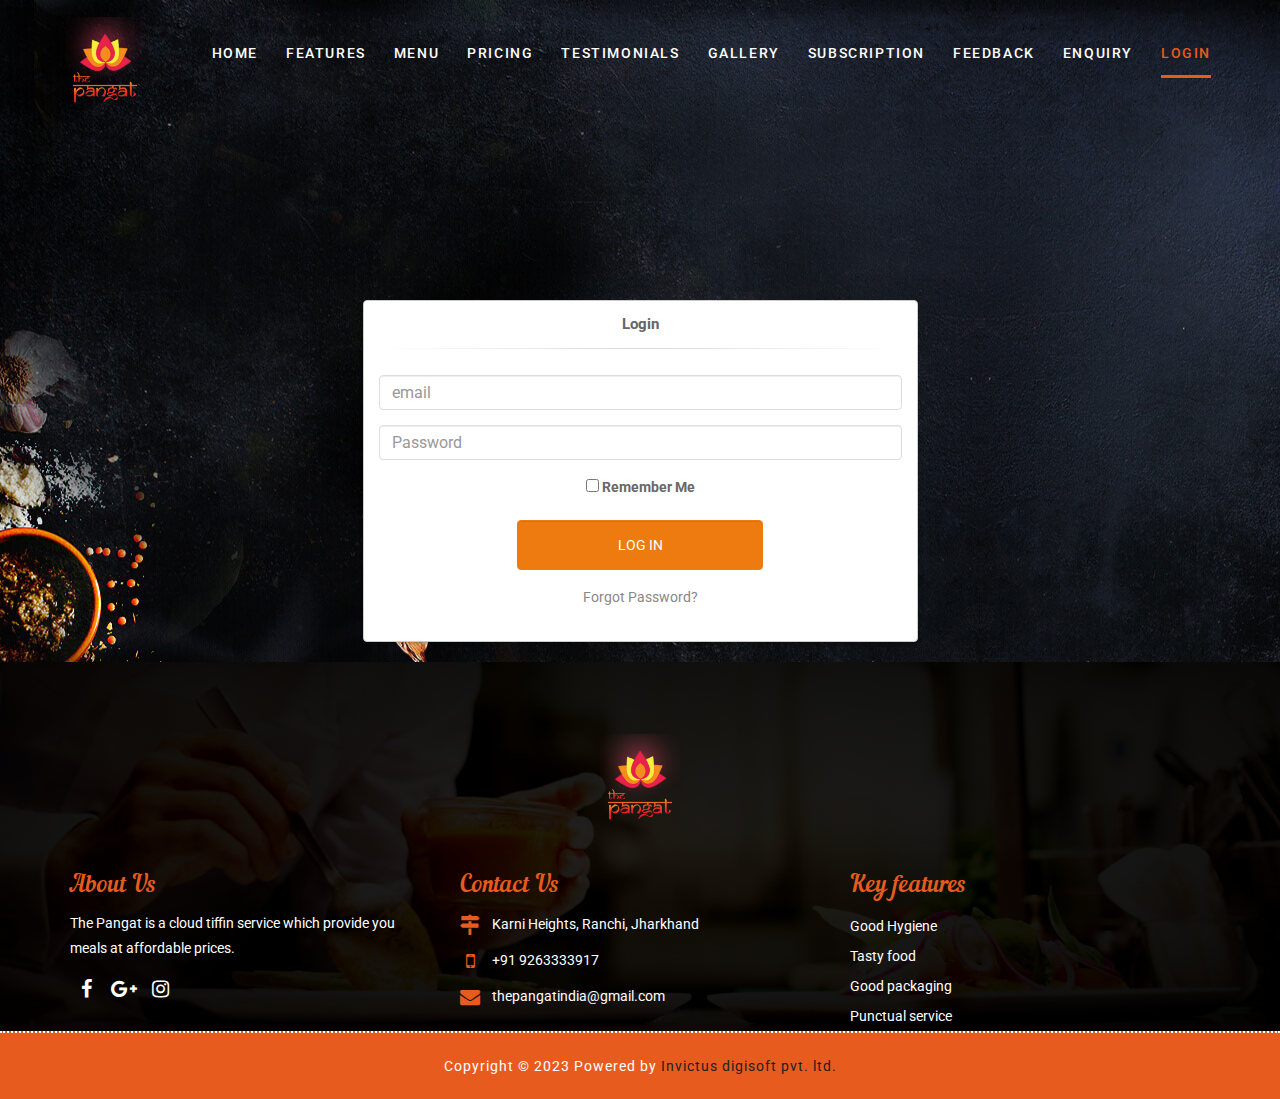
<file: login.html>
<!DOCTYPE html>
<html lang="en">

<head>

    <!-- Basic -->
    <meta charset="utf-8">
    <meta http-equiv="X-UA-Compatible" content="IE=edge">

    <!-- Mobile Metas -->
    <meta name="viewport" content="width=device-width, maximum-scale=1, initial-scale=1, user-scalable=0">

    <!-- Site Metas -->
    <title>the Pangat</title>
    <meta name="keywords" content="the pangat ranchi,best mess in Ranchi,top mess in Ranchi,Ranchi mess">
    <meta name="description" content="">
    <meta name="author" content="">
    
    <!-- Site Icons -->
    <link rel="shortcut icon" href="images/favicon.ico" type="image/x-icon" />
    <link rel="apple-touch-icon" href="images/apple-touch-icon.png">

    <!-- Bootstrap CSS -->
    <link rel="stylesheet" href="css/bootstrap.min.css">
    <!-- Site CSS -->
    <link rel="stylesheet" href="css/style.css">
    <!-- Responsive CSS -->
    <link rel="stylesheet" href="css/responsive.css">
    <!-- color -->
    <link id="changeable-colors" rel="stylesheet" href="css/colors/orange.css" >
    
     <link href="login.css" rel="stylesheet">
    <!-- Modernizer -->
    <script src="js/modernizer.js"></script>

    <script src="https://code.jquery.com/jquery-1.11.1.min.js"></script>

    <!--[if lt IE 9]>
      <script src="https://oss.maxcdn.com/libs/html5shiv/3.7.0/html5shiv.js"></script>
      <script src="https://oss.maxcdn.com/libs/respond.js/1.4.2/respond.min.js"></script>
    <![endif]-->

</head>

<body>
    <div id="loader">
        <div id="status"></div>
    </div>
    <div id="site-header">
        <header id="header" class="header-block-top">
            <div class="container">
                <div class="row">
                    <div class="main-menu">
                        <!-- navbar -->
                        <nav class="navbar navbar-default" id="mainNav">
                            <div class="navbar-header">
                                <button type="button" class="navbar-toggle collapsed" data-toggle="collapse" data-target="#navbar" aria-expanded="false" aria-controls="navbar">
                                    <span class="sr-only">Toggle navigation</span>
                                    <span class="icon-bar"></span>
                                    <span class="icon-bar"></span>
                                    <span class="icon-bar"></span>
                                </button>
                                <div class="logo">
                                    <a class="navbar-brand js-scroll-trigger logo-header" href="#">
                                        <img src="images/Artboard 1.png" alt="img" style="width:100px; height:100px">
                                    </a>
                                </div>
                            </div>
                            <div id="navbar" class="navbar-collapse collapse">
                                <ul class="nav navbar-nav navbar-right">
                                    <li><a href="./index.html">Home</a></li>
                                    <li><a href="./index.html#reservation">Features</a></li>
                                    <li><a href="./index.html#menu">Menu</a></li>
                                
                                     
                                    <li><a href="./index.html#pricing">pricing</a></li>
                                    <li><a href="./index.html#Testimonials">Testimonials</a></li>
                                     <li><a href="./index.html#gallery">Gallery</a></li>
                                    <li><a href="subscription.html">Subscription</a></li>
                                    <li><a href="feedback.html">Feedback</a></li>
                                    <li><a href="enquiry_form.html">Enquiry</a></li>
                                    <li class="active"><a href="login.html">Login</a></li>







                                                                                                                                                                                                 
                                    
                                    
                                </ul>
                            </div>
                            <!-- end nav-collapse -->
                        </nav>
                        <!-- end navbar -->
                    </div>
                </div>
                <!-- end row -->
            </div>
            <!-- end container-fluid -->
        </header>
        <!-- end header -->
    </div>
	<!-- end site-header -->
	
    <div id="banner" style="background-image: url(images/banner.jpg);">
        <div class="container" style="padding-top:300px">
            <div class="row">
                <div class="col-md-6 col-md-offset-3">
                    <div class="panel panel-login">
                        <div class="panel-heading">
                            <div class="row">
                                <div class="col-xs-12 text-center">
                                    <a href="#" class="" id="login-form-link">Login</a>
                                </div>
                                <!-- <div class="col-xs-6">
                                    <a href="#" id="register-form-link">Register</a>
                                </div> -->
                            </div>
                            <hr>
                        </div>
                        <div class="panel-body">
                            <div class="row">
                                <div class="col-lg-12">
                                    <form id="login-form" action="" method="post" role="form" style="display: block;">
                                        <div class="form-group">
                                            <input type="email" name="email" id="email" tabindex="1" class="form-control" placeholder="email" value="">
                                        </div>
                                        <div class="form-group">
                                            <input type="password" name="password" id="password" tabindex="2" class="form-control" placeholder="Password">
                                        </div>
                                        <div class="form-group text-center">
                                            <input type="checkbox" tabindex="3" class="" name="remember" id="remember">
                                            <label for="remember"> Remember Me</label>
                                        </div>
                                        <div class="form-group">
                                            <div class="row">
                                                <div class="col-sm-6 col-sm-offset-3">
                                                    <input type="submit" name="login-submit" id="login_submit" tabindex="4" class="form-control btn btn-login" value="Log In">
                                                </div>
                                            </div>
                                        </div>
                                        <div class="form-group">
                                            <div class="row">
                                                <div class="col-lg-12">
                                                    <div class="text-center">
                                                        <a href="#" tabindex="5" class="forgot-password">Forgot Password?</a>
                                                    </div>
                                                </div>
                                            </div>
                                        </div>
                                    </form>
                                    <!-- <form id="register-form" action="" method="post" role="form" style="display: none;"> -->
                                        <!-- <div class="form-group">
                                            <input type="email" name="create_email" id="create_email" tabindex="1" class="form-control" placeholder="Email Address">
                                        </div>
                                        <div class="form-group">
                                            <input type="password" name="create_password" id="create_password" tabindex="2" class="form-control" placeholder="Password">
                                        </div>
                                        <div class="form-group">
                                            <input type="password" name="confirm_password" id="confirm_password" tabindex="3" class="form-control" placeholder="Confirm Password">
                                        </div>
                                        <div class="form-group">
                                            <div class="row">
                                                <div class="col-sm-6 col-sm-offset-3">
                                                    <input type="submit" name="register-submit" id="register_submit" tabindex="4" class="form-control btn btn-register" value="Register Now">
                                                </div>
                                            </div>
                                        </div>
                                    </form> -->
                                </div>
                            </div>
                        </div>
                    </div>
                </div>
            </div>
        </div>
        </div>
        </div>
    
    
        
    
                <!-- end row -->
            </div>
            <!-- end container -->
        </div>
        <!-- end footer-news -->
        <div class="footer-box pad-top-70">
            <div class="container">
                <div class="row">
                    <div class="footer-in-main">
                        <div class="footer-logo">
                            <div class="text-center">
                                <img src="images/Artboard 1.png" alt="img" style="width:100px; height:100px">
                            </div>
                        </div>
                        <div class="col-lg-4 col-md-4 col-sm-6 col-xs-12">
                            <div class="footer-box-a">
                                <h3>About Us</h3>
                                <p>The Pangat is a cloud tiffin service which provide you meals at affordable prices.</p>
                                <ul class="socials-box footer-socials pull-left">
                                    <li>
                                        <a href="#">
                                            <div class="social-circle-border"><i class="fa  fa-facebook"></i></div>
                                        </a>
                                    </li>
                                    
                                    <li>
                                        <a href="#">
                                            <div class="social-circle-border"><i class="fa fa-google-plus"></i></div>
                                        </a>
                                    </li>
                                    <li>
                                        <a href="#">
                                            <div class="social-circle-border"><i class="fa fa-instagram"></i></div>
                                        </a>
                                    </li>
                                    
                                </ul>

                            </div>
                            <!-- end footer-box-a -->
                        </div>
                        <!-- end col -->
                        <div class="col-lg-4 col-md-4 col-sm-6 col-xs-12">
                            <div class="footer-box-c">
                                <h3>Contact Us</h3>
                                <p>
                                    <i class="fa fa-map-signs" aria-hidden="true"></i>
                                    <span>Karni Heights, Ranchi, Jharkhand</span>
                                </p>
                                <p>
                                    <i class="fa fa-mobile" aria-hidden="true"></i>
                                    <span>
									+91 9263333917
								</span>
                                </p>
                                <p>
                                    <i class="fa fa-envelope" aria-hidden="true"></i>
                                    <span><a href="#">thepangatindia@gmail.com</a></span>
                                </p>
                            </div>
                            <!-- end footer-box-c -->
                        </div>
                        <div class="col-lg-4 col-md-4 col-sm-6 col-xs-12">
                            <div class="footer-box-b">
                                <h3>Key features</h3>
                                <ul>
                                    <li><a href="">Good Hygiene</a></li>
                                    <li><a href="">Tasty food</a></li>
                                    <li><a href="">Good packaging</a></li>
                                    <li><a href="">Punctual service</a></li>
                                </ul>
                            </div>
                            <!-- end footer-box-b -->
                        </div>
                        <!--end footer c-->
                        </div>
                        <!-- end col -->
                      
                        <!-- end col -->
                        <!-- <div class="col-lg-3 col-md-3 col-sm-6 col-xs-12">
                            <div class="footer-box-d">
                                <h3>Opening Hours</h3>

                                <ul>
                                    <li>
                                        <p>Sunday - Saturday </p>
                                        <span> 6:00 AM - 9:00 PM</span>
                                    </li>
                                  
                                </ul>
                            </div> -->
                            <!-- end footer-box-d -->
                        <!-- </div> -->
                        <!-- end col -->
                    </div>
                    <!-- end footer-in-main -->
                </div>
                <!-- end row -->
            </div>
            <!-- end container -->
            <div id="copyright" class="copyright-main">
                <div class="container">
                    <div class="row">
                        <div class="col-lg-12 col-md-12 col-sm-12 col-xs-12">
                            <h6 class="copy-title"> Copyright &copy; 2023 Powered by <a href="" target="_blank">Invictus digisoft pvt. ltd.</a> </h6>
                        </div>
                    </div>
                    <!-- end row -->
                </div>
                <!-- end container -->
            </div>
            <!-- end copyright-main -->
        </div>
        <!-- end footer-box -->
    </div>
    <!-- end footer-main -->

    <a href="#" class="scrollup" style="display: none;">Scroll</a>

    <!--<section id="color-panel" class="close-color-panel">
        <a class="panel-button gray2"><i class="fa fa-cog fa-spin fa-2x"></i></a>-->
        <!-- Colors 
        <div class="segment">
            <h4 class="gray2 normal no-padding">Color Scheme</h4>
            <a title="orange" class="switcher orange-bg"></a>
            <a title="strong-blue" class="switcher strong-blue-bg"></a>
            <a title="moderate-green" class="switcher moderate-green-bg"></a>
            <a title="vivid-yellow" class="switcher vivid-yellow-bg"></a>
        </div>
    </section> -->

    <script>
        const url = 'http://192.168.0.21:3000/';
        jQuery(document).ready(function(){
            // for signup
            $('#register_submit').click(function(){
                event.preventDefault();
                let data={
                    email: $('#create_email').val(),
                    password: $('#create_password').val(),
                    confirm_password: $('#confirm_password').val(),
			    }
                console.log(data);
            })
            // for login
            $('#login_submit').click(function(){
                event.preventDefault();
                let data={
                    email: $('#email').val(),
                    password: $('#password').val(),
			    }

                // $.ajax({
                //     url:`${url}user_login`,
                //     method:'POST',
                //     contentType: "application/json",
                //     data:JSON.stringify(data),
                //     success:function(data){
                //         if (data.success===true) {
                //             localStorage.setItem("_user",JSON.stringify(data.data))
                //         }else if(data.success===false){
                //             alert(data.msg)
                //         }
                //     },
                //     // error: function (xhr, exception, thrownError) {
                //     //     console.log(xhr)
                //     //     console.log(exception);
                //     //     console.log(thrownError);
                //     // }
                // })

                if(data){
                    // localStorage.setItem('_user',JSON.stringify(data))
                    // window.location.href=window.location.origin+"/dashboard.html";
                    // console.log(window.location.origin);
                }
        })
        })
    </script>

    <!-- ALL JS FILES -->
    <script src="js/all.js"></script>
    <script src="js/bootstrap.min.js"></script>
    <!-- ALL PLUGINS -->
    <script src="js/custom.js"></script>
    <script src="https://maxcdn.bootstrapcdn.com/bootstrap/3.3.0/js/bootstrap.min.js"></script>
<script src="https://code.jquery.com/jquery-1.11.1.min.js"></script>
<!------ Include the above in your HEAD tag ---------->
<script src="login.js"></script>
</body>

</html>
</file>
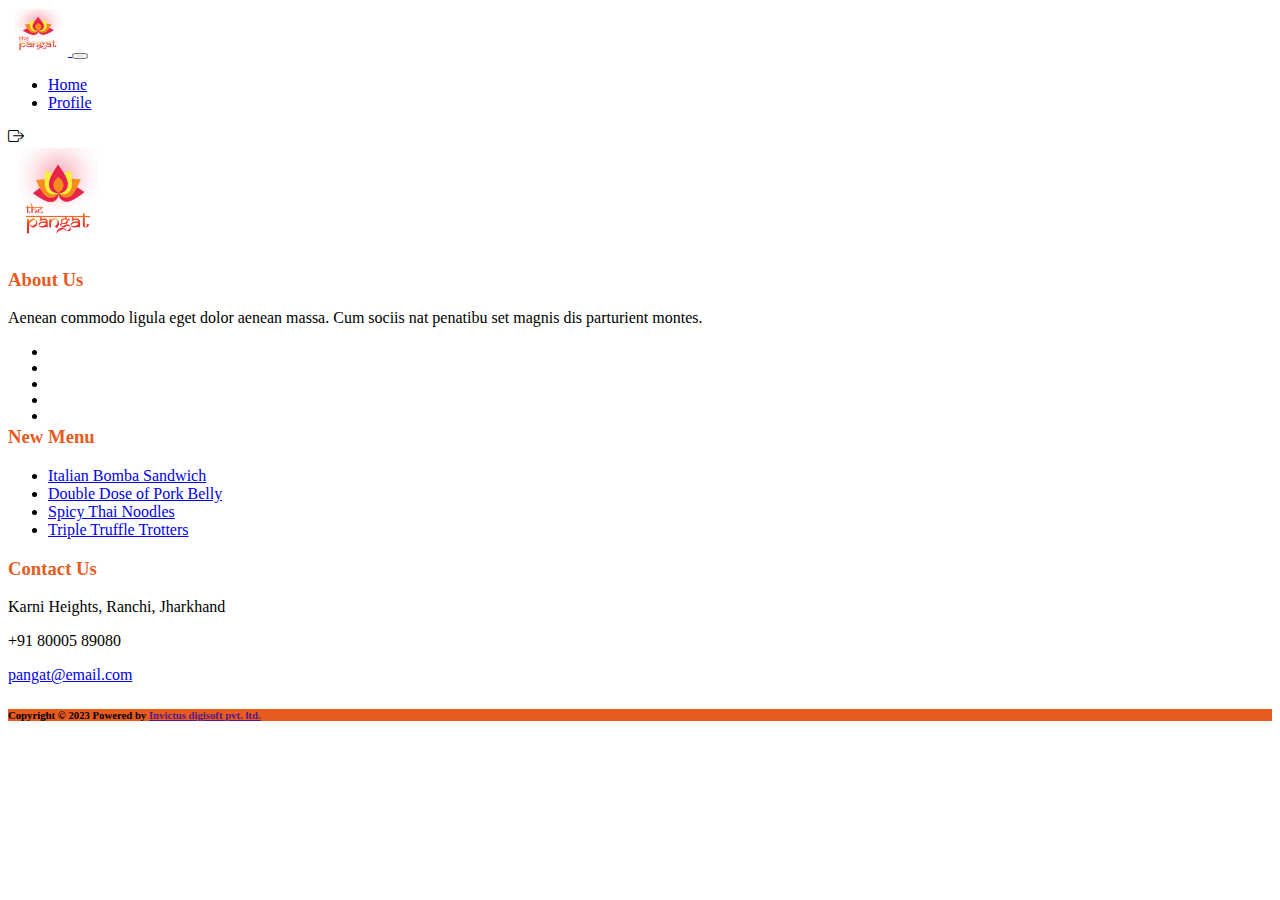
<file: profile.html>
<!DOCTYPE html>
<html lang="en">

<head>

    <!-- Basic -->
    <meta charset="utf-8">
    <meta http-equiv="X-UA-Compatible" content="IE=edge">

    <!-- Mobile Metas -->
    <meta name="viewport" content="width=device-width, maximum-scale=1, initial-scale=1, user-scalable=0">

    <!-- Site Metas -->
    <title>the Pangat</title>
    <meta name="keywords" content="the pangat ranchi,best mess in Ranchi,top mess in Ranchi,Ranchi mess">
    <meta name="description" content="">
    <meta name="author" content="">

    <!-- Site Icons -->
    <link rel="shortcut icon" href="images/favicon.ico" type="image/x-icon" />
    <link rel="apple-touch-icon" href="images/apple-touch-icon.png">

    <!-- Bootstrap CSS -->
    <!-- <link rel="stylesheet" href="css/bootstrap.min.css"> -->
    <!-- Site CSS -->
    <!-- <link rel="stylesheet" href="css/style.css"> -->
    <!-- Responsive CSS -->
    <!-- <link rel="stylesheet" href="css/responsive.css"> -->
    <!-- color -->
    <link id="changeable-colors" rel="stylesheet" href="css/colors/orange.css">
    <!-- Modernizer -->
    <script src="js/modernizer.js"></script>

    <script src="https://code.jquery.com/jquery-1.11.1.min.js"></script>

    <!-- bootstrap css -->
    <link href="https://cdn.jsdelivr.net/npm/bootstrap@5.3.0-alpha1/dist/css/bootstrap.min.css" rel="stylesheet" integrity="sha384-GLhlTQ8iRABdZLl6O3oVMWSktQOp6b7In1Zl3/Jr59b6EGGoI1aFkw7cmDA6j6gD" crossorigin="anonymous">

    <!-- bootstrap icon -->
    <link rel="stylesheet" href="https://cdn.jsdelivr.net/npm/bootstrap-icons@1.10.3/font/bootstrap-icons.css">

    <!--[if lt IE 9]>
      <script src="https://oss.maxcdn.com/libs/html5shiv/3.7.0/html5shiv.js"></script>
      <script src="https://oss.maxcdn.com/libs/respond.js/1.4.2/respond.min.js"></script>
    <![endif]-->

</head>

<body>

    <!-- header -->
    <nav class="navbar navbar-expand-lg bg-body-tertiary">
        <div class="container-fluid">
            <a class="navbar-brand" href="#">
                <img src="./images/Artboard 1.png" alt="Logo" width="60" height="48" class="d-inline-block align-text-top">
                <!-- Bootstrap -->
              </a>
          <button class="navbar-toggler" type="button" data-bs-toggle="collapse" data-bs-target="#navbarSupportedContent" aria-controls="navbarSupportedContent" aria-expanded="false" aria-label="Toggle navigation">
            <span class="navbar-toggler-icon"></span>
          </button>
          <div class="collapse navbar-collapse" id="navbarSupportedContent">
            <ul class="navbar-nav me-auto mb-2 mb-lg-0">
              <li class="nav-item">
                <a class="nav-link" aria-current="page" href="dashboard.html">Home</a>
              </li>
              <li class="nav-item">
                <a class="nav-link active" href="profile.html">Profile</a>
              </li>
            </ul>
            <form class="d-flex" role="search">
                <i class="bi bi-box-arrow-right" onclick="logout()"></i>
            </form>
          </div>
        </div>
      </nav>
    <!-- end Header -->

    <div class="footer-box pad-top-70">
        <div class="container">
            <div class="row">
                <div class="footer-in-main">
                    <div class="footer-logo">
                        <div class="text-center">
                            <img src="images/Artboard 1.png" alt="img" style="width:100px; height:100px">
                        </div>
                    </div>
                    <div class="col-lg-4 col-md-4 col-sm-6 col-xs-12">
                        <div class="footer-box-a">
                            <h3>About Us</h3>
                            <p>Aenean commodo ligula eget dolor aenean massa. Cum sociis nat penatibu set magnis dis parturient montes.</p>
                            <ul class="socials-box footer-socials pull-left">
                                <li>
                                    <a href="#">
                                        <div class="social-circle-border"><i class="fa  fa-facebook"></i></div>
                                    </a>
                                </li>
                                <li>
                                    <a href="#">
                                        <div class="social-circle-border"><i class="fa fa-twitter"></i></div>
                                    </a>
                                </li>
                                <li>
                                    <a href="#">
                                        <div class="social-circle-border"><i class="fa fa-google-plus"></i></div>
                                    </a>
                                </li>
                                <li>
                                    <a href="#">
                                        <div class="social-circle-border"><i class="fa fa-pinterest"></i></div>
                                    </a>
                                </li>
                                <li>
                                    <a href="#">
                                        <div class="social-circle-border"><i class="fa fa-linkedin"></i></div>
                                    </a>
                                </li>
                            </ul>

                        </div>
                        <!-- end footer-box-a -->
                    </div>
                    <!-- end col -->
                    <div class="col-lg-4 col-md-4 col-sm-6 col-xs-12">
                        <div class="footer-box-b">
                            <h3>New Menu</h3>
                            <ul>
                                <li><a href="#">Italian Bomba Sandwich</a></li>
                                <li><a href="#">Double Dose of Pork Belly</a></li>
                                <li><a href="#">Spicy Thai Noodles</a></li>
                                <li><a href="#">Triple Truffle Trotters</a></li>
                            </ul>
                        </div>
                        <!-- end footer-box-b -->
                    </div>
                    <!-- end col -->
                    <div class="col-lg-4 col-md-4 col-sm-6 col-xs-12">
                        <div class="footer-box-c">
                            <h3>Contact Us</h3>
                            <p>
                                <i class="fa fa-map-signs" aria-hidden="true"></i>
                                <span>Karni Heights, Ranchi, Jharkhand</span>
                            </p>
                            <p>
                                <i class="fa fa-mobile" aria-hidden="true"></i>
                                <span>
                                    +91 80005 89080
                                </span>
                            </p>
                            <p>
                                <i class="fa fa-envelope" aria-hidden="true"></i>
                                <span><a href="#">pangat@email.com</a></span>
                            </p>
                        </div>
                        <!-- end footer-box-c -->
                    </div>
                    <!-- end col -->
                    <!-- <div class="col-lg-3 col-md-3 col-sm-6 col-xs-12">
                        <div class="footer-box-d">
                            <h3>Opening Hours</h3>

                            <ul>
                                <li>
                                    <p>Sunday - Saturday </p>
                                    <span> 6:00 AM - 9:00 PM</span>
                                </li>

                            </ul>
                        </div> -->
                        <!-- end footer-box-d -->
                    <!-- </div> -->
                    <!-- end col -->
                </div>
                <!-- end footer-in-main -->
            </div>
            <!-- end row -->
        </div>
        <!-- end container -->
        <div id="copyright" class="copyright-main">
            <div class="container">
                <div class="row">
                    <div class="col-lg-12 col-md-12 col-sm-12 col-xs-12">
                        <h6 class="copy-title"> Copyright &copy; 2023 Powered by <a href="" target="_blank">Invictus digisoft pvt. ltd.</a> </h6>
                    </div>
                </div>
                <!-- end row -->
            </div>
            <!-- end container -->
        </div>
        <!-- end copyright-main -->
    </div>
    <!-- end footer-box -->

    <script>
        /*----------------------
                LOGIN CHECK
        -----------------------*/
        // let loginStatus=JSON.parse(localStorage.getItem('_user'));
        // if (!loginStatus) {
        //     window.location.href=window.location.origin;
        // }

        /*----------------------
                LOGOUT
        -----------------------*/
        function logout() {
            console.log(JSON.parse(localStorage.getItem('_user')));
        }
    </script>

    <script src="https://code.jquery.com/jquery-1.11.1.min.js"></script>
    <script src="https://cdn.jsdelivr.net/npm/bootstrap@5.3.0-alpha1/dist/js/bootstrap.bundle.min.js" integrity="sha384-w76AqPfDkMBDXo30jS1Sgez6pr3x5MlQ1ZAGC+nuZB+EYdgRZgiwxhTBTkF7CXvN" crossorigin="anonymous"></script>
</body>

</html>
</file>
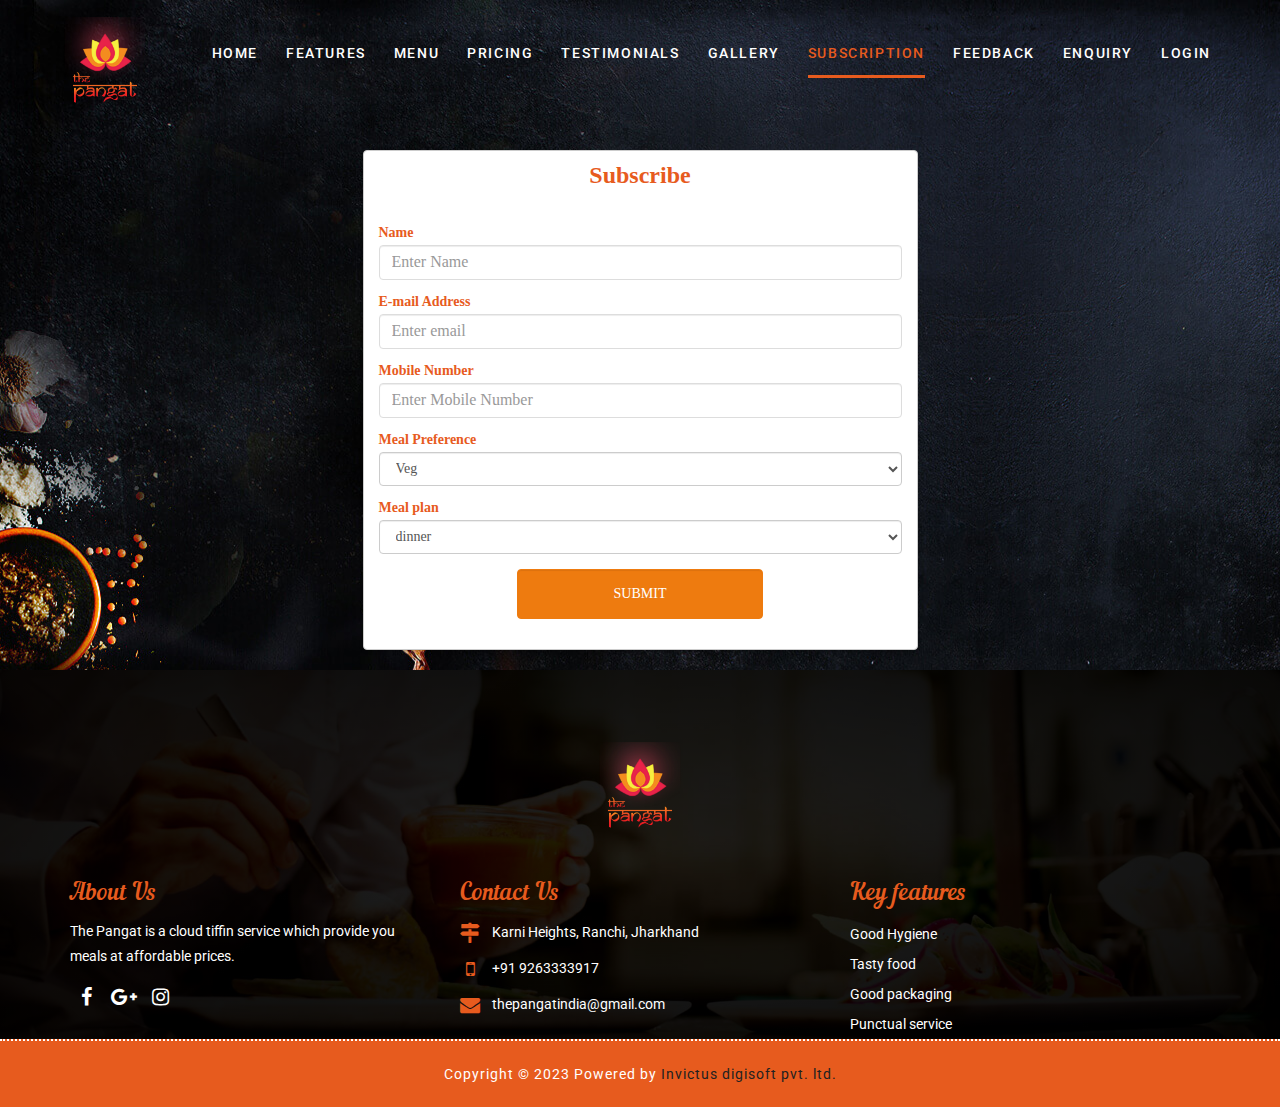
<file: subscription.html>
<!DOCTYPE html>
<html lang="en">

<head>

    <!-- Basic -->
    <meta charset="utf-8">
    <meta http-equiv="X-UA-Compatible" content="IE=edge">

    <!-- Mobile Metas -->
    <meta name="viewport" content="width=device-width, maximum-scale=1, initial-scale=1, user-scalable=0">

    <!-- Site Metas -->
    <title>the Pangat</title>
    <meta name="keywords" content="the pangat ranchi,best mess in Ranchi,top mess in Ranchi,Ranchi mess">
    <meta name="description" content="">
    <meta name="author" content="">
    
    <!-- Site Icons -->
    <link rel="shortcut icon" href="images/favicon.ico" type="image/x-icon" />
    <link rel="apple-touch-icon" href="images/apple-touch-icon.png">

    <!-- Bootstrap CSS -->
    <link rel="stylesheet" href="css/bootstrap.min.css">
    <!-- Site CSS -->
    <link rel="stylesheet" href="css/style.css">
    <!-- Responsive CSS -->
    <link rel="stylesheet" href="css/responsive.css">
    <!-- color -->
    <link id="changeable-colors" rel="stylesheet" href="css/colors/orange.css" >
    
     <link href="login.css" rel="stylesheet">
    <!-- Modernizer -->
    <script src="js/modernizer.js"></script>

    <script src="https://code.jquery.com/jquery-1.11.1.min.js"></script>

    <!--[if lt IE 9]>
      <script src="https://oss.maxcdn.com/libs/html5shiv/3.7.0/html5shiv.js"></script>
      <script src="https://oss.maxcdn.com/libs/respond.js/1.4.2/respond.min.js"></script>
    <![endif]-->

</head>

<body>
    <div id="loader">
        <div id="status"></div>
    </div>
    <div id="site-header">
        <header id="header" class="header-block-top">
            <div class="container">
                <div class="row">
                    <div class="main-menu">
                        <!-- navbar -->
                        <nav class="navbar navbar-default" id="mainNav">
                            <div class="navbar-header">
                                <button type="button" class="navbar-toggle collapsed" data-toggle="collapse" data-target="#navbar" aria-expanded="false" aria-controls="navbar">
                                    <span class="sr-only">Toggle navigation</span>
                                    <span class="icon-bar"></span>
                                    <span class="icon-bar"></span>
                                    <span class="icon-bar"></span>
                                </button>
                                <div class="logo">
                                    <a class="navbar-brand js-scroll-trigger logo-header" href="#">
                                        <img src="images/Artboard 1.png" alt="img" style="width:100px; height:100px">
                                    </a>
                                </div>
                            </div>
                            <div id="navbar" class="navbar-collapse collapse">
                                <ul class="nav navbar-nav navbar-right">
                                    <li><a href="./index.html">Home</a></li>
                                    <li><a href="./index.html#reservation">Features</a></li>
                                    <li><a href="./index.html#menu">Menu</a></li>
                                
                                     
                                    <li><a href="./index.html#pricing">pricing</a></li>
                                    <li><a href="./index.html#Testimonials">Testimonials</a></li>
                                     <li><a href="./index.html#gallery">Gallery</a></li>
                                    <li class="active"><a href="subscription.html">Subscription</a></li>
                                    <li><a href="feedback.html">Feedback</a></li>
                                    <li><a href="enquiry_form.html">Enquiry</a></li>
                                    <li><a href="login.html">Login</a></li>







                                                                                                                                                                                                 
                                    
                                    
                                </ul>
                            </div>
                            <!-- end nav-collapse -->
                        </nav>
                        <!-- end navbar -->
                    </div>
                </div>
                <!-- end row -->
            </div>
            <!-- end container-fluid -->
        </header>
        <!-- end header -->
    </div>
	<!-- end site-header -->
	
    <div id="banner" class="" style="background-image: url(images/banner.jpg);">
        <div class="container" style="padding-top:150px; line-height: 1; font-family:fantasy ">
            <div class="row">
                <div class="col-md-6 col-md-offset-3">
                    <div class="panel panel-login">
                        <div class="panel-heading">
                            <div class="row">
                                <div class="col-xs-12 text-center ">
                                    <h1 style="color:#e75b1e"><strong>Subscribe</strong></h1>
                                </div>
                                <!-- <div class="col-xs-6">
                                    <a href="#" id="register-form-link">Register</a>
                                </div> -->
                            </div>
                            
                        </div>
                        <div class="panel-body">
                            <div class="row">
                                <div class="col-lg-12">
                                    <form id="login-form" action="" method="post" role="form" style="display: block;">

                                          <div class="form-group">
                                            <label for="exampleInputEmail1" style="color:#e75b1e">Name</label>
                                            <input type="text" class="form-control" id="name" name="name" aria-describedby="emailHelp" placeholder="Enter Name">
                                        
                                          </div>
                                          <div class="form-group">
                                            <label for="exampleInputEmail1" style="color:#e75b1e">E-mail Address</label>
                                            <input type="email" class="form-control" id="email" name ="e-mail" aria-describedby="emailHelp" placeholder="Enter email">
                                        
                                          </div>
                                          <div class="form-group">
                                            <label for="exampleInputEmail1" style="color:#e75b1e">Mobile Number</label>
                                            <input type="text" class="form-control" id="mobnumber" name="mobnumber" aria-describedby="emailHelp" placeholder="Enter Mobile Number">
                                        
                                          </div>
                                      
                                        
                                          <div class="form-group ">
                                            <label for="inputState" style="color:#e75b1e">Meal Preference</label>
                                            <select id="mealpreference" class="form-control" type="text">
                                              <option selected>Veg</option>
                                              <option>Non-Veg</option>
                                            </select>
                                          </div>
                                          <div class="form-group ">
                                            <label for="inputState" style="color:#e75b1e">Meal plan</label>
                                            <select id="mealplan" class="form-control">
                                              <option selected> dinner</option>
                                              <option>...</option>
                                              <option>...</option>
                                              <option>...</option>
                                              <option>...</option>
                                              <option>...</option>
                                              <option>...</option>
                                              <option>...</option>
                                              <option>...</option>
                                              
                                            </select>
                                          </div>
                                       
                                        <div class="form-group">
                                            <div class="row">
                                                <div class="col-sm-6 col-sm-offset-3">
                                                    <input type="submit" name="login-submit" id="login_submit" tabindex="4" class="form-control btn btn-login" value="Submit">
                                                </div>
                                            </div>
                                        </div>
                                       
                                    </form>
                                    <!-- <form id="register-form" action="" method="post" role="form" style="display: none;">
                                        <div class="form-group">
                                            <input type="email" name="create_email" id="create_email" tabindex="1" class="form-control" placeholder="Email Address">
                                        </div>
                                        <div class="form-group">
                                            <input type="password" name="create_password" id="create_password" tabindex="2" class="form-control" placeholder="Password">
                                        </div>
                                        <div class="form-group">
                                            <input type="password" name="confirm_password" id="confirm_password" tabindex="3" class="form-control" placeholder="Confirm Password">
                                        </div>
                                        <div class="form-group">
                                            <div class="row">
                                                <div class="col-sm-6 col-sm-offset-3">
                                                    <input type="submit" name="register-submit" id="register_submit" tabindex="4" class="form-control btn btn-register" value="Register Now">
                                                </div>
                                            </div>
                                        </div>
                                    </form> -->
                                </div>
                            </div>
                        </div>
                    </div>
                </div>
            </div>
        </div>
        </div>
        </div>
    
    
        
    
                <!-- end row -->
            </div>
            <!-- end container -->
        </div>
        <!-- end footer-news -->
        <div class="footer-box pad-top-70">
            <div class="container">
                <div class="row">
                    <div class="footer-in-main">
                        <div class="footer-logo">
                            <div class="text-center">
                                <img src="images/Artboard 1.png" alt="img" style="width:100px; height:100px">
                            </div>
                        </div>
                        <div class="col-lg-4 col-md-4 col-sm-6 col-xs-12">
                            <div class="footer-box-a">
                                <h3>About Us</h3>
                                <p>The Pangat is a cloud tiffin service which provide you meals at affordable prices.</p>
                                <ul class="socials-box footer-socials pull-left">
                                    <li>
                                        <a href="#">
                                            <div class="social-circle-border"><i class="fa  fa-facebook"></i></div>
                                        </a>
                                    </li>
                                  
                                    <li>
                                        <a href="#">
                                            <div class="social-circle-border"><i class="fa fa-google-plus"></i></div>
                                        </a>
                                    </li>
                                    <li>
                                        <a href="#">
                                            <div class="social-circle-border"><i class="fa fa-instagram"></i></div>
                                        </a>
                                    </li>
                                    
                                </ul>

                            </div>
                            <!-- end footer-box-a -->
                        </div>
                        <!-- end col -->
                        <div class="col-lg-4 col-md-4 col-sm-6 col-xs-12">
                            <div class="footer-box-c">
                                <h3>Contact Us</h3>
                                <p>
                                    <i class="fa fa-map-signs" aria-hidden="true"></i>
                                    <span>Karni Heights, Ranchi, Jharkhand</span>
                                </p>
                                <p>
                                    <i class="fa fa-mobile" aria-hidden="true"></i>
                                    <span>
									+91 9263333917
								</span>
                                </p>
                                <p>
                                    <i class="fa fa-envelope" aria-hidden="true"></i>
                                    <span><a href="#">thepangatindia@gmail.com</a></span>
                                </p>
                            </div>
                            <!-- end footer-box-c -->
                        </div>
                        <div class="col-lg-4 col-md-4 col-sm-6 col-xs-12">
                            <div class="footer-box-b">
                                <h3>Key features</h3>
                                <ul>
                                    <li><a href="">Good Hygiene</a></li>
                                    <li><a href="">Tasty food</a></li>
                                    <li><a href="">Good packaging</a></li>
                                    <li><a href="">Punctual service</a></li>
                                </ul>
                            </div>
                            <!-- end footer-box-b -->
                        </div>
                        <!--end footer c-->
                        </div>
                        <!-- end col -->
                      
                        <!-- end col -->
                        <!-- <div class="col-lg-3 col-md-3 col-sm-6 col-xs-12">
                            <div class="footer-box-d">
                                <h3>Opening Hours</h3>

                                <ul>
                                    <li>
                                        <p>Sunday - Saturday </p>
                                        <span> 6:00 AM - 9:00 PM</span>
                                    </li>
                                  
                                </ul>
                            </div> -->
                            <!-- end footer-box-d -->
                        <!-- </div> -->
                        <!-- end col -->
                    </div>
                    <!-- end footer-in-main -->
                </div>
                <!-- end row -->
            </div>
            <!-- end container -->
            <div id="copyright" class="copyright-main">
                <div class="container">
                    <div class="row">
                        <div class="col-lg-12 col-md-12 col-sm-12 col-xs-12">
                            <h6 class="copy-title"> Copyright &copy; 2023 Powered by <a href="" target="_blank">Invictus digisoft pvt. ltd.</a> </h6>
                        </div>
                    </div>
                    <!-- end row -->
                </div>
                <!-- end container -->
            </div>
            <!-- end copyright-main -->
        </div>
        <!-- end footer-box -->
    </div>
    <!-- end footer-main -->

    <a href="#" class="scrollup" style="display: none;">Scroll</a>

    <!--<section id="color-panel" class="close-color-panel">
        <a class="panel-button gray2"><i class="fa fa-cog fa-spin fa-2x"></i></a>-->
        <!-- Colors 
        <div class="segment">
            <h4 class="gray2 normal no-padding">Color Scheme</h4>
            <a title="orange" class="switcher orange-bg"></a>
            <a title="strong-blue" class="switcher strong-blue-bg"></a>
            <a title="moderate-green" class="switcher moderate-green-bg"></a>
            <a title="vivid-yellow" class="switcher vivid-yellow-bg"></a>
        </div>
    </section> -->

    <script>
        const url = 'http://192.168.0.21:3000/';
        jQuery(document).ready(function(){
            // for signup
            $('#register_submit').click(function(){
                event.preventDefault();
                let data={
                    email: $('#create_email').val(),
                    password: $('#create_password').val(),
                    confirm_password: $('#confirm_password').val(),
			    }
                console.log(data);
            })
            // for login
            $('#login_submit').click(function(){
                event.preventDefault();
                let data={
                    email: $('#email').val(),
                    password: $('#password').val(),
			    }

                // $.ajax({
                //     url:`${url}user_login`,
                //     method:'POST',
                //     contentType: "application/json",
                //     data:JSON.stringify(data),
                //     success:function(data){
                //         if (data.success===true) {
                //             localStorage.setItem("_user",JSON.stringify(data.data))
                //         }else if(data.success===false){
                //             alert(data.msg)
                //         }
                //     },
                //     // error: function (xhr, exception, thrownError) {
                //     //     console.log(xhr)
                //     //     console.log(exception);
                //     //     console.log(thrownError);
                //     // }
                // })

                if(data){
                    // localStorage.setItem('_user',JSON.stringify(data))
                    // window.location.href=window.location.origin+"/dashboard.html";
                    // console.log(window.location.origin);
                }
        })
        })
    </script>

    <!-- ALL JS FILES -->
    <script src="js/all.js"></script>
    <script src="js/bootstrap.min.js"></script>
    <!-- ALL PLUGINS -->
    <script src="js/custom.js"></script>
    <script src="https://maxcdn.bootstrapcdn.com/bootstrap/3.3.0/js/bootstrap.min.js"></script>
<script src="https://code.jquery.com/jquery-1.11.1.min.js"></script>
<!------ Include the above in your HEAD tag ---------->
<script src="login.js"></script>
</body>

</html>
</file>
<file: css/style.css>
/*------------------------------------------------------------------
    File Name: style.css
    Template Name: Landigoo
    Created By: MelodyThemes
    Envato Profile: http://themeforest.net/user/melodythemes
    Website: https://melodythemes.com
    Version: 1.0
-------------------------------------------------------------------*/

/*------------------------------------------------------------------
    [Table of contents]
	
	1. IMPORT FONTS
    2. IMPORT FILES
	3. SKELETON
	  1.1. Preloader
	  1.2. Scrollup
	4. HEADER AREA
	5. BANNER AREA
	6. ABOUT AREA
	7. SPECIAL-MENU AREA
	8. MENU AREA
	8. TEAM AREA
	9. GALLERY AREA
	10. BLOG AREA
	11. PRICING AREA
	12. RESERVATIONS AREA
	13. FOOTER AREA
	14. COPYRIGHT AREA
	15. COLOR SWITCHER AREA
	
-------------------------------------------------------------------*/

/*------------------------------------------------------------------
    IMPORT FONTS
-------------------------------------------------------------------*/

@import url('https://fonts.googleapis.com/css?family=Paprika');
@import url('https://fonts.googleapis.com/css?family=Roboto:300,400,500,700,900');


/*------------------------------------------------------------------
    IMPORT FILES
-------------------------------------------------------------------*/

@import url(owl.theme.css);
@import url(owl.carousel.css);
@import url(slick.css);
@import url(flaticon.css);
@import url(font-awesome.min.css);
@import url(bootstrap-datetimepicker.css);
@import url(bootstrap-select.min.css);
@import url(normalize.css);
@import url(animate.min.css);

/*------------------------------------------------------------------
    SKELETON
-------------------------------------------------------------------*/
@font-face {
    font-family: 'nautilus_pompiliusregular';
    src: url('../fonts/nautilus-webfont.woff2') format('woff2'),
         url('../fonts/nautilus-webfont.woff') format('woff');
    font-weight: normal;
    font-style: normal;
}

body{
	color:#686868;
	font-size:14px;
	font-family: 'Roboto', sans-serif;
	line-height:1.80857;
}

a {
    color: #1f1f1f;
    text-decoration: none !important;
    outline: none !important;
    -webkit-transition: all .3s ease-in-out;
    -moz-transition: all .3s ease-in-out;
    -ms-transition: all .3s ease-in-out;
    -o-transition: all .3s ease-in-out;
    transition: all .3s ease-in-out;
}

h1,
h2,
h3,
h4,
h5,
h6 {
    letter-spacing: 0;
    font-weight: normal;
    position: relative;
    padding: 0 0 10px 0;
    font-weight: normal;
    line-height: 120% !important;
    color: #1f1f1f;
    margin: 0
}

h1 {
    font-size: 24px
}

h2 {
    font-size: 22px
}

h3 {
    font-size: 18px
}

h4 {
    font-size: 16px
}

h5 {
    font-size: 14px
}

h6 {
    font-size: 13px
}

h1 a,
h2 a,
h3 a,
h4 a,
h5 a,
h6 a {
    color: #212121;
    text-decoration: none!important;
    opacity: 1
}

h1 a:hover,
h2 a:hover,
h3 a:hover,
h4 a:hover,
h5 a:hover,
h6 a:hover {
    opacity: .8
}

ul, li, ol{
	margin:0px;
	padding:0px;
	list-style:none;
}

a {
    color: #1f1f1f;
    text-decoration: none;
    outline: none !important;
}

a,
.btn {
    text-decoration: none !important;
    outline: none !important;
    -webkit-transition: all .3s ease-in-out;
    -moz-transition: all .3s ease-in-out;
    -ms-transition: all .3s ease-in-out;
    -o-transition: all .3s ease-in-out;
    transition: all .3s ease-in-out;
}

.btn-custom {
    margin-top: 20px;
    background-color: transparent !important;
    border: 2px solid #ddd;
    padding: 12px 40px;
    font-size: 16px;
}

.lead {
    font-size: 18px;
    line-height: 30px;
    color: #767676;
    margin: 0;
    padding: 0;
}

blockquote {
    margin: 20px 0 20px;
    padding: 30px;
}


html, body{ height: 100%; }

/*------------------------------------------------------------------
   	Preloader
-------------------------------------------------------------------*/

 #mhead{
	border: 1px solid #e3e3e3;
	-webkit-border-radius: 4px;
	-moz-border-radius: 4px;
	border-radius: 4px;
	-webkit-box-shadow: inset 0 1px 1px rgba(0, 0, 0, 0.05);
	-moz-box-shadow: inset 0 1px 1px rgba(0, 0, 0, 0.05);
	box-shadow: inset 0 1px 1px rgba(0, 0, 0, 0.05);
	text-align: center; 
	font-family: georgia;
	position: fixed;
	top: 0px;
	width: 100%;
	margin-bottom: 50px;
	margin-left: -10px;
} 

#loader  {
     position: fixed;
     top: 0;
     left: 0;
     right: 0;
     bottom: 0;
     background-color: #fefefe;
     z-index: 9999;
    height: 100%;
 }

#status  {
     width: 200px;
     height: 200px;
     position: absolute;
     left: 50%;
     top: 50%;
     background-image: url(../images/loader-animation.gif);
     background-repeat: no-repeat;
     background-position: center;
     margin: -100px 0 0 -100px;
 }


/*------------------------------------------------------------------
   	Scrollup
-------------------------------------------------------------------*/
.scrollup{
	width:40px;
	height:40px;			
	text-indent:-9999px;
	opacity:0.3;
	position:fixed;
	bottom:20px;
	right:40px;
	display:none;			
	background:url(../images/icon_top.png) no-repeat;
}

.scrollup:hover{
	opacity:0.8;
}

/*------------------------------------------------------------------
    HEADER AREA
-------------------------------------------------------------------*/

#site-header{
	
}
#header{}
.logo{
	float:left;
}
.header-block-top{
	position: absolute;
    z-index: 11;
    width: 100%;
    top: 0;
    left: 0;
}

.main-menu{}
.header-block-top .navbar-brand {
    margin: 0 !important;
    padding: 15px 0 15px;
    display: inline-block;
    line-height: normal;
    font-size: 100%;
    height: 100%;
}
.main-menu .navbar-default{
	background-color:transparent;
}
.main-menu .navbar{
	min-height:inherit;
	border-radius:0px;
	border:none;
	margin:0px;
}
.main-menu nav .navbar-header .navbar-brand{
	height:inherit;
}
.main-menu .navbar-default .navbar-nav li a{
	color:#fff;
}
.main-menu nav li a{
	padding: 43px 0px 15px;
	margin: 0 14px;
	color: #fff;
	font-family: 'Roboto', sans-serif;
    text-transform: uppercase;
    letter-spacing: 1.6px;
	position:relative;
	-webkit-transition: color 0.4s;
    transition: color 0.4s;
    font-weight: 500;
    font-size: 14px;
}

.main-menu nav li a::after,  .main-menu nav li a::before{
	content: '';
    position: absolute;
    bottom: 0;
    left: 0;
    width: 100%;
    height: 3px;
    -webkit-transform: scale3d(0, 1, 1);
    transform: scale3d(0, 1, 1);
    -webkit-transform-origin: center left;
    transform-origin: center left;
    -webkit-transition: transform 0.4s cubic-bezier(0.22, 0.61, 0.36, 1);
    transition: transform 0.4s cubic-bezier(0.22, 0.61, 0.36, 1);
}



.main-menu nav li a::before {
    background: #b5b5b5;
    -webkit-transition-delay: 0.4s;
    transition-delay: 0.4s;
}

.main-menu nav li.active a::before {
	-webkit-transition-delay: 0s;
    transition-delay: 0s;
}

.main-menu nav li.active a::after, .main-menu nav li.active a::before {
    -webkit-transform: scale3d(1, 1, 1);
    transform: scale3d(1, 1, 1);
}

.main-menu nav li a:hover::before, .main-menu nav li a:focus::before {
    -webkit-transform: scale3d(1, 1, 1);
    transform: scale3d(1, 1, 1);
    -webkit-transition-delay: 0s;
    transition-delay: 0s;
}

.main-menu .navbar-default .navbar-nav .active a{
	background-color:transparent;
}

.fixed-menu {
    position: fixed;
    width: 100%;
    top: 0;
    left: 0;
    z-index: 999;
    background-color: #202020;
    transition: 0.5s;
    padding: 10px 0 0 0;
    box-shadow: 0 5px 10px rgba(0, 0, 0, 0.1);
}

.fixed-menu .navbar-brand{
	padding: 10px 0 10px;
}

.fixed-menu .navbar-brand>img {
    max-width: 150px;
}

.fixed-menu .main-menu nav li a{
    padding: 32px 0px 10px 0;
}

/*------------------------------------------------------------------
    BANNER AREA
-------------------------------------------------------------------*/

.banner{
	background:url(../images/banner.jpg) no-repeat center top;
	background-attachment:fixed;
	background-size:cover;
	height:100vh;
	min-height:100%;
}

.banner .container, .banner .banner-static, .banner .col-lg-12 {
    height: 100%;
}
.banner-text {
    display: table;
    height: 100%;
    width: 100%;
    margin: 0 auto;
    text-align: center;
}
.banner-cell {
    display: table-cell;
    vertical-align: middle;
    color: #fff;
}
.banner-text h1 {
	font-family: 'nautilus_pompiliusregular';
    letter-spacing: 2.7px;
    position: relative;
    display: inline-block;
	font-size: 74px;
    line-height: 100px;
	color:#fff;
	padding-bottom: 0px;
	padding-top:100px;
}

.banner-text h2 {
	font-family: 'nautilus_pompiliusregular';
    letter-spacing: 2.7px;
    position: relative;
	font-size: 37px;
    line-height: 100px;
	padding-bottom:25px;
}
.banner-text p{
	font-family: 'Roboto', sans-serif;
	font-size:18px;
	color:#ccc;
	padding-bottom:35px;
	margin:0px;
}

.book-btn a{
	/*background:#e75b1e;*/
	color:#fff;
	min-width: 219px;
    padding: 10.5px 20px;
    display: inline-block;
    text-align: center;
    font-weight: 800;
	text-transform:uppercase;
	font-size:18px;
}
.book-btn a:hover{
	border:3px solid red;
	background:none;
}
.hvr-underline-from-center {
    display: inline-block;
    vertical-align: middle;
    -webkit-transform: perspective(1px) translateZ(0);
    transform: perspective(1px) translateZ(0);
    box-shadow: 0 0 1px transparent;
    position: relative;
    overflow: hidden;
}

.hvr-underline-from-center:before {
    content: "";
    position: absolute;
    z-index: -1;
    left: 50%;
    right: 50%;
    bottom: 0;
    background: red;
    height: 2px;
    -webkit-transition-property: left, right;
    transition-property: left, right;
    -webkit-transition-duration: 0.3s;
    transition-duration: 0.3s;
    -webkit-transition-timing-function: ease-out;
    transition-timing-function: ease-out;
}

.hvr-underline-from-center:hover:before, .hvr-underline-from-center:focus:before, .hvr-underline-from-center:active:before {
    left: 0;
    right: 0;
}


.banner-cell .mouse {
  position: relative;
  width: calc(16px * 2);
  height: calc(31px * 2);
  margin: 60px auto 20px;
  background: none;
  border: 2px solid white;
  border-radius: calc(16px * 2);
  z-index: 1;
}
.banner-cell .mouse:after {
  display: block;
  content: "";
  position: absolute;
  top: 10px;
  left: 50%;
  width: calc(4px * 2);
  height: calc(4px * 2);
  background: none;
  border: 2px solid white;
  border-radius: 100%;
  -webkit-animation-name: scrollWheel;
          animation-name: scrollWheel;
  -webkit-animation-duration: 1.4s;
          animation-duration: 1.4s;
  -webkit-animation-fill-mode: forwards;
          animation-fill-mode: forwards;
  -webkit-animation-iteration-count: infinite;
          animation-iteration-count: infinite;
  -webkit-animation-timing-function: ease;
          animation-timing-function: ease;
  will-change: transform;
}

@-webkit-keyframes scrollWheel {
  from {
    -webkit-transform: translate(-50%, 0);
    -webkit-transform: translate3d(-50%, 0, 0);
    transform: translate(-50%, 0);
    transform: translate3d(-50%, 0, 0);
    opacity: 1;
  }
  to {
    -webkit-transform: translate(-50%, 20px);
    -webkit-transform: translate3d(-50%, 20px, 0);
    transform: translate(-50%, 20px);
    transform: translate3d(-50%, 20px, 0);
    opacity: 0;
  }
  @media (min-width: 768px) {
    from {
      -webkit-transform: translate(-50%, 0);
      -webkit-transform: translate3d(-50%, 0, 0);
      transform: translate(-50%, 0);
      transform: translate3d(-50%, 0, 0);
      opacity: 1;
    }
    to {
      -webkit-transform: translate(-50%, 40px);
      -webkit-transform: translate3d(-50%, 40px, 0);
      transform: translate(-50%, 40px);
      transform: translate3d(-50%, 40px, 0);
      opacity: 0;
    }
  }
}

@keyframes scrollWheel {
  from {
    -webkit-transform: translate(-50%, 0);
    -webkit-transform: translate3d(-50%, 0, 0);
    transform: translate(-50%, 0);
    transform: translate3d(-50%, 0, 0);
    opacity: 1;
  }
  to {
    -webkit-transform: translate(-50%, 20px);
    -webkit-transform: translate3d(-50%, 20px, 0);
    transform: translate(-50%, 20px);
    transform: translate3d(-50%, 20px, 0);
    opacity: 0;
  }
}
  @media (min-width: 768px) {
    from {
      -webkit-transform: translate(-50%, 0);
      -webkit-transform: translate3d(-50%, 0, 0);
      transform: translate(-50%, 0);
      transform: translate3d(-50%, 0, 0);
      opacity: 1;
    }
    to {
      -webkit-transform: translate(-50%, 40px);
      -webkit-transform: translate3d(-50%, 40px, 0);
      transform: translate(-50%, 40px);
      transform: translate3d(-50%, 40px, 0);
      opacity: 0;
    }
  }

	
/*------------------------------------------------------------------
    ABOUT AREA
-------------------------------------------------------------------*/

.about-main{
	background:#E6E6E6;
}
.pad-top-100{
    padding-top: 90px;
}
.pad-bottom-100{
	padding-bottom: 90px;
}

.pad-top-70{
	padding-top: 70px;
}
.pad-bottom-70{
	padding-bottom: 70px;
}

.block-title{
	font-size:52px;
	font-family: 'nautilus_pompiliusregular';
	font-weight: bold;
}

.about-images {
    text-align: center;
    position: relative;
}

.about-main h3{
	font-family: 'Roboto', sans-serif;
    font-weight: 600;
	font-size:20px;
}

.left-btn{
	padding-top:10px;
}


.about-images img {
    border: 10px solid #f1f1f1;
    -webkit-box-sizing: border-box;
    -moz-box-sizing: border-box;
    box-sizing: border-box;
    -webkit-border-radius: 999px;
    -moz-border-radius: 999px;
    border-radius: 999px;
}

.about-images img {
    border: 10px solid #f1f1f1;
    -webkit-box-sizing: border-box;
    -moz-box-sizing: border-box;
    box-sizing: border-box;
    -webkit-border-radius: 999px;
    -moz-border-radius: 999px;
    border-radius: 999px;
	max-width: 100%;
}

.about-inset {
    position: absolute;
    top: 0;
    right: 0;
}


/*------------------------------------------------------------------
    SPECIAL-MENU AREA
-------------------------------------------------------------------*/
.special-menu{
	background:url(../images/special_menu_bg.jpg) no-repeat center;
	background-attachment:fixed;
	background-size:cover;
	position:relative;
}

.special-menu:before {
    content: '';
    display: inline-block;
    width: 100%;
    height: 100%;
    background-color: rgba(0, 0, 0, 0.67);
    position: absolute;
    top: 0;
    left: 0;
}

.title-caption {
    letter-spacing: 0.16px;
    padding: 20px 120px;
	color:#fff;
	font-size: 18px;
}
.color-white {
    color: #fff;
}

#owl-demo .item{
  margin: 15px;
  position:relative;
}
#owl-demo .item img{
  display: block;
  width: 100%;
  height: auto;
}
.special-box .owl-theme .owl-controls{
	margin:0px;
}

.item-type-zoom{

}
.item-type-zoom .item-hover {
    z-index: 5;
    -webkit-transition: all 300ms ease-out;
    -moz-transition: all 300ms ease-out;
    -o-transition: all 300ms ease-out;
    transition: all 300ms ease-out;
    opacity: 0;
    cursor: pointer;
    display: block;
    text-decoration: none;
    text-align: center;
}

.item-type-zoom .item-info {
    z-index: 10;
    color: #ffffff;
    display: table-cell;
    vertical-align: middle;
    position: absolute;
    z-index: 5;
    -webkit-transform: scale(0,0);
    -moz-transform: scale(0,0);
    -ms-transform: scale(0,0);
    transform: scale(0,0);
    -webkit-transition: all 300ms ease-out;
    -moz-transition: all 300ms ease-out;
    -o-transition: all 300ms ease-out;
    transition: all 300ms ease-out;
	bottom:0px;
}

.item-type-zoom .item-info .headline {
    font-size: 18px;
    width: 75%;
    margin: 0 auto;
    border: 4px solid #ffffff;
    padding: 10px;
}

.item-type-zoom .item-info .line {
    height: 1px;
    width: 60%;
    margin: 15px auto 10px auto;
    background-color: #ffffff;
}

.item-type-zoom .item-info .dit-line {
    font-size: 14px;
    font-style: italic;
}

.item-hover, .item-hover {
	position: absolute;
    top: 0;
    left: 0;
	height:100%;
	width:100%;
}
.item-type-zoom .item-hover:hover {
    opacity: 1;	
}

.item-type-zoom .item-hover:hover:before{
	content:"";
	position:absolute;
	height:100%;
	width:100%;
	background:rgba(231, 91, 30, 0.5);
	top:0px;
	left:0px;
}

.item-type-zoom .item-hover:hover .item-info {
    -webkit-transform: scale(1,1);
    -moz-transform: scale(1,1);
    -ms-transform: scale(1,1);
    transform: scale(1,1);
}

.special-box{
	padding-bottom:40px;
}

.special-box .owl-theme .owl-controls .owl-page.active span{
	/*background:#e75b1e;*/
	height: 16px;
	width: 16px;
}
.special-box .owl-theme .owl-controls .owl-page span{
	border:2px solid #fff;
	opacity: 1;
	background:#202020;
	height: 16px;
	width: 16px;
}

/*------------------------------------------------------------------
    MENU AREA
-------------------------------------------------------------------*/


.menu-main{
	
}

.menu-main .title-caption{
	color:#666;
}
.tab-title-menu {
	text-align:center;
}

.tab-title-menu h2{
	border-bottom:1px solid #666;
	display: inline-block;
	padding-top: 10px;
}

.tab-title-menu p{
	font-size:35px;
	padding-top:0px;
}
.tab-title-menu p {
	color:#000;
}

.tab-menu{
	background: #f5f5f5;
    padding: 2px 0px;
	box-shadow: 0 0 8px 5px rgba(0, 0, 0, 0.05);
}

.offer-item {
    position: relative;
    overflow: hidden;
    margin-bottom: 30px;
}

.offer-item img {
    width: 20%;
    float: left;
    padding: 10px;
    background: #fff;
	border-radius: 50%;
}

.offer-item div {
    width: 60%;
    float: left;
    padding-left: 20px;
    padding-right: 20px;
}

.offer-item .offer-price {
    position: absolute;
    right: 15px;
    top: 50%;
    display: block;
    width: 92px;
    height: 92px;
    line-height: 92px;
    -moz-border-radius: 92px;
    -webkit-border-radius: 92px;
    border-radius: 92px;
    -moz-transform: translate(0, -50%);
    -ms-transform: translate(0, -50%);
    -webkit-transform: translate(0, -50%);
    transform: translate(0, -50%);
    color: #000;
    font-size: 26px;
    font-family: 'Roboto', sans-serif;
    text-align: center;
    letter-spacing: .5px;
}

.offer-item div h3 {
    font-size: 20px;
    margin: 9px 0 0px;
    font-family: 'nautilus_pompiliusregular';
    font-weight: 400;
    letter-spacing: .5px;
}

.offer-item div p {
    color: #6b6b6b;
}


.tab-menu .slick-prev.slick-arrow {
	display:none;
}
.tab-menu .slider.slider-single{
	border-top:1px solid #ccc;
	padding-top:25px;
}

.tab-menu .slick-initialized .slick-slide{
	outline:none;
}

.tab-menu .is-active h2{
	color:#fff;
	border-bottom: 1px solid #fff;
}
.tab-menu .is-active p{
	color:#fff;
}

/*------------------------------------------------------------------
    TEAM AREA
-------------------------------------------------------------------*/

.team-main{
	background:url(../images/team_bg.jpg) no-repeat center;
	background-attachment:fixed;
	background-size:cover;
	position:relative;
}

.team-main:before {
    content: '';
    display: inline-block;
    width: 100%;
    height: 100%;
    background-color: rgba(0, 0, 0, 0.50);
    position: absolute;
    top: 0;
    left: 0;
}

.team-main .block-title{
	color:#fff;
}

.sf-team{
	float: left;
    width: 100%;
}
.sf-team .thumb {
    float: left;
    width: 100%;
    overflow: hidden;
    background: #000;
}
.sf-team .text-col {
    float: left;
    width: 100%;
    padding: 25px 20px;
    border: 1px solid #ccc;
    box-sizing: border-box;
    -moz-box-sizing: border-box;
    -webkit-box-sizing: border-box;
    text-align: center;
	background:#fff;
}

.sf-team .thumb a img{
	width:100%;
}

.sf-team:hover .text-col{
	border: 1px solid rgba(0,0,0,0);
	transition: all 0.5s ease-in;
    -moz-transition: all 0.5s ease-in;
    -webkit-transition: all 0.5s ease-in;
    -ms-transition: all 0.5s ease-in;
    -o-transition: all 0.5s ease-in;
}
.sf-team:hover .thumb img {
    opacity: 0.6;
	transition: all 0.5s ease-in;
    -moz-transition: all 0.5s ease-in;
    -webkit-transition: all 0.5s ease-in;
    -ms-transition: all 0.5s ease-in;
    -o-transition: all 0.5s ease-in;	
}

.text-col h3{
	font-family: 'nautilus_pompiliusregular';
	font-size:28px;
}

.sf-team:hover .team-social {
    border-color: #fff;
	transition: all 0.5s ease-in;
    -moz-transition: all 0.5s ease-in;
    -webkit-transition: all 0.5s ease-in;
    -ms-transition: all 0.5s ease-in;
    -o-transition: all 0.5s ease-in;
}

.team-social {
    display: block;
    text-align: center;
    margin: 0;
    padding: 20px 0 0 0;
    list-style: none;
    border-top: 1px solid;
}

.team-social li {
    display: inline-block;
    padding: 0 4px;
}

.sf-team:hover .team-social li a {
    border: 1px solid rgba(0,0,0,0);
    background: #fff;
    color: #222;
	transition: all 0.5s ease-in;
    -moz-transition: all 0.5s ease-in;
    -webkit-transition: all 0.5s ease-in;
    -ms-transition: all 0.5s ease-in;
    -o-transition: all 0.5s ease-in;
}

.team-social li a {
    width: 34px;
    height: 34px;
    text-align: center;
    line-height: 32px;
    border: 1px solid #ccc;
    border-radius: 100%;
    color: #222;
    font-size: 16px;
    display: block;
}

.sf-team:hover .text-col h3, .sf-team:hover .text-col p {
    color: #fff;
	transition: all 0.5s ease-in;
    -moz-transition: all 0.5s ease-in;
    -webkit-transition: all 0.5s ease-in;
    -ms-transition: all 0.5s ease-in;
    -o-transition: all 0.5s ease-in;
}

/*------------------------------------------------------------------
    GALLERY AREA
-------------------------------------------------------------------*/

.gallery-main{
	
}

.gallery-main .title-caption{
	color: #666;
}

/* new gallery */

.gal-container{
	padding: 12px;
}
.gal-item{
	overflow: hidden;
	padding: 3px;
}
.gal-item .box{
	height: 350px;
	overflow: hidden;
}
.box img{
	height: 100%;
	width: 100%;
	object-fit:cover;
	-o-object-fit:cover;
}
.gal-item a:focus{
	outline: none;
}
.gal-item a:after{
	content:"\e003";
	font-family: 'Glyphicons Halflings';
	opacity: 0;
	background-color: rgba(231, 91, 30, 0.75);
	position: absolute;
	right: 3px;
	left: 3px;
	top: 3px;
	bottom: 3px;
	text-align: center;
    line-height: 350px;
    font-size: 30px;
    color: #fff;
    -webkit-transition: all 0.5s ease-in-out 0s;
    -moz-transition: all 0.5s ease-in-out 0s;
    transition: all 0.5s ease-in-out 0s;
}
.gal-item a:hover:after{
	opacity: 1;
}
.modal-open .gal-container .modal{
	background-color: rgba(0,0,0,0.4);
}
.modal-open .gal-item .modal-body{
	padding: 0px;
}
.modal-open .gal-item button.close{
    position: absolute;
    width: 25px;
    height: 25px;
    background-color: #000;
    opacity: 1;
    color: #fff;
    z-index: 999;
    right: -12px;
    top: -12px;
    border-radius: 50%;
    font-size: 15px;
    border: 2px solid #fff;
    line-height: 25px;
    -webkit-box-shadow: 0 0 1px 1px rgba(0,0,0,0.35);
	box-shadow: 0 0 1px 1px rgba(0,0,0,0.35);
}
.modal-open .gal-item button.close:focus{
	outline: none;
}
.modal-open .gal-item button.close span{
	position: relative;
	top: -3px;
	font-weight: lighter;
	text-shadow:none;
}
.gal-container .modal-dialogue{
	width: 80%;
}
.gal-container .description{
	position: relative;
	height: 40px;
	top: -40px;
	padding: 10px 25px;
	background-color: rgba(0,0,0,0.5);
	color: #fff;
	text-align: left;
}
.gal-container .description h4{
	margin:0px;
	font-size: 15px;
	font-weight: 300;
	line-height: 20px;
	color:#fff;
}
.gal-container .modal.fade .modal-dialog {
    -webkit-transform: scale(0.1);
    -moz-transform: scale(0.1);
    -ms-transform: scale(0.1);
    transform: scale(0.1);
    top: 100px;
    opacity: 0;
    -webkit-transition: all 0.3s;
    -moz-transition: all 0.3s;
    transition: all 0.3s;
}

.gal-container .modal.fade.in .modal-dialog {
    -webkit-transform: scale(1);
    -moz-transform: scale(1);
    -ms-transform: scale(1);
    transform: scale(1);
    -webkit-transform: translate3d(0, -100px, 0);
    transform: translate3d(0, -100px, 0);
    opacity: 1;
}


/*------------------------------------------------------------------
    BLOG AREA
-------------------------------------------------------------------*/

.blog-main{
	background:url(../images/blog_bg.jpg) no-repeat center;
	background-attachment:fixed;
	background-size:cover;
	position:relative;
}

.blog-main::before {
    content: '';
    display: inline-block;
    width: 100%;
    height: 100%;
    background-color: rgba(0, 0, 0, 0.50);
    position: absolute;
    top: 0;
    left: 0;
}

.blog-main h2{
	color:#ffffff;
}

.blog-box{
	padding-top:20px;
}

.blog-block{
	background:#FFF;
	overflow: auto;
	margin-bottom: 20px;
}

.blog-img-box{
	float:left;
	width:50%;
	position: relative;
}

.blog-img-box .overlay {
    position: absolute;
    top: 0;
    left: 0;
    bottom: 0;
    width: 100%;
    background: rgba(0, 0, 0, 0.2);
    color: #fff;
    opacity: 0;
	transition: .3s all;
	text-align:center;
}

.blog-img-box:hover img{
	-webkit-filter: blur(2px);
	filter: blur(2px);
}
.blog-img-box:hover .overlay {
    opacity: 1;
}

.blog-img-box img{
	width:100%;
}

.overlay i{
	margin-top: 42%;
	border: 1px solid #fff;
	padding: 15px;
	border-radius: 50%;
	color:#ffffff;
	font-size:18px;
}


.blog-dit {
    width: 50%;
    height: 100%;
    float: right;
    text-align: center;
    padding: 65px 2% 0 2%;
}

.blog-dit p{
	font-size: 12px;
	color: #ccc;
}
.blog-dit h2{
	font-size: 22px;
    line-height: 20px;
    color: #000;
	font-weight:500;
    margin-bottom: 20px;
    padding: 10px 30px 13px 30px;
    border-top: 1px solid #eaeaea;
    border-bottom: 1px solid #eaeaea;
}

.blog-dit h5{
	font-size: 11px;
	color: #ccc;
}

.blog-btn-v{
	clear:both;
	padding-top:30px;
	text-align:center;
}

.blog-btn-v a {
    color: #fff;
    min-width: 219px;
    padding: 10.5px 20px;
    display: inline-block;
    text-align: center;
    font-weight: 800;
    text-transform: uppercase;
    font-size: 18px;
}

.blog-btn-v a:hover {
    background: none;
}


/*------------------------------------------------------------------
    PRICING AREA
-------------------------------------------------------------------*/

.pricing-main{
	background:url(../images/full-bg.png) no-repeat center ;
	background-size:cover;
}

.pricing-main h2{
	font-family: 'nautilus_pompiliusregular';
	padding-bottom:30px;
}

.pricing-main p{
	letter-spacing: 0.16px;
	padding: 20px 120px;
	color: #666;
	font-size: 18px;
	text-align:center;
}

.panel-pricing-in{
	clear:both;
}
.panel-pricing {
  -moz-transition: all .3s ease;
  -o-transition: all .3s ease;
  -webkit-transition: all .3s ease;
}
.panel-pricing:hover {
  box-shadow: 0px 0px 30px rgba(0, 0, 0, 0.2);
}
.panel-pricing .panel-heading {
  padding: 20px 10px;
}

.pricing-main .panel-heading h3{
	font-family: 'Roboto', sans-serif;
	padding:15px 0px;
	font-weight: bold;
	text-transform: uppercase;
	color:#ffffff;
}

.panel-pricing .panel-heading .fa {
  margin-top: 10px;
  font-size: 58px;
}
.panel-pricing .list-group-item {
  color: #202020;
  border-bottom: 1px solid rgba(250, 250, 250, 0.5);
  font-family: 'Roboto', sans-serif;
  padding: 10px 15px;
}
.panel-pricing .list-group-item:last-child {
  border-bottom-right-radius: 0px;
  border-bottom-left-radius: 0px;
}
.panel-pricing .list-group-item:first-child {
  border-top-right-radius: 0px;
  border-top-left-radius: 0px;
}
.panel-pricing .panel-body {
  background-color: #f0f0f0;
  font-size: 40px;
  color: #777777;
  padding: 20px;
  margin: 0px;
}

.panel-body  p{
	padding: 0px;
	margin: 0;
}
.panel-body  p strong{
	font-family: 'Roboto', sans-serif;
	font-weight:700;
	color: #000;
	/* font-size: 42px; */
}

.panel-body  p strong span{
	color: #e75b1e;
}
.panel-pricing{
	border:1px solid #e75b1e;
}
.panel-pricing .panel-heading{
	background: #e75b1e;
}
.pricing-main .panel-footer .btn-block{
	border-radius:0px;
}
.pricing-main .panel-footer a{
	background: #e75b1e;
	border: 3px solid #e75b1e;
	color:#fff;
	padding: 14px 16px;
}
.pricing-main .panel-footer a:hover{
	background:none;
	color:#202020;
	border: 3px solid red;
}

.panel-pricing{
	-webkit-transition: all .3s ease-in-out;
    -moz-transition: all .3s ease-in-out;
    -ms-transition: all .3s ease-in-out;
    -o-transition: all .3s ease-in-out;
    transition: all .3s ease-in-out;
}
.panel-pricing:hover{
	/* margin-top: -8px; */
}

.sub-panel-pricing .row{
    display: flex;
    justify-content: center;
}

/*------------------------------------------------------------------
    COLLAPSIBLE AREA
-------------------------------------------------------------------*/

.collapsible {
    background-color: #777;
    color: white;
    cursor: pointer;
    padding: 18px;
    width: 100%;
    border: none;
    text-align: left;
    outline: none;
    font-size: 15px;
  }
  
  .active1, .collapsible:hover {
    background-color: #555;
  }

  .collapsible:after {
    content: '\002B';
    color: white;
    font-weight: bold;
    float: right;
    margin-left: 5px;
  }
  
  .active1:after {
    content: "\2212";
  }
  
  .content {
    margin-top: 1rem;
    padding: 0 18px;
    max-height: 0;
    overflow: hidden;
    transition: max-height 0.9s cubic-bezier(0.03, 0.01, 1, 1.01);
    background-color: #f1f1f1;
  }

/*------------------------------------------------------------------
    RESERVATIONS AREA
-------------------------------------------------------------------*/

.reservations-main{
	
}

.form-reservations-box{
	width:70%;
	margin:0 auto;
}

.reservations-main h4{
	text-align:center;
	font-weight: 500;
	font-family: 'Roboto', sans-serif;
	font-size: 22px;
    padding-top: 25px;
}

.reservations-main p{
	text-align:center;
	font-family: 'Roboto', sans-serif;
	font-size:16px;
}

.reservations-box{
	padding-top:30px;
}

.form-box{
	margin-bottom:20px;
	min-height: 53px;
}

.form-box input{
	width:100%;
	border:2px dotted #ccc;
	background:#f5f5f5;
	color:#202020;
	padding:12px;
	text-transform:capitalize;
	border-radius: 4px;
	opacity: 1;
	min-height:54px;
}

.form-box textarea{
	width:100%;
	border:2px dotted #ccc;
	background:#f5f5f5;
	color:#202020;
	padding:12px;
	text-transform:capitalize;
	border-radius: 4px;
	opacity: 1;
	min-height:54px;
}

.form-box select{
	width:100%;
	border:2px dotted #ccc;
	background:#f5f5f5;
	color:#202020;
	padding: 12px;
	text-transform:capitalize;
	border-radius: 4px;
	-webkit-appearance: none;
    -moz-appearance: none;
    -ms-appearance: none;
    -o-appearance: none;
    appearance: none;
}

.form-box label{
	width:100%;
	border:2px dotted #ccc;
	background:#f5f5f5;
	color:#202020;
	padding:12px;
	text-transform:capitalize;
	border-radius: 4px;
	opacity: 1;
	min-height:54px;
}
.form-box .bootstrap-select:not([class*=col-]):not([class*=form-control]):not(.input-group-btn){
	width:100%;
}
.form-box .bootstrap-select button{
	width:100%;
	border:2px dotted #ccc;
	background:#f5f5f5;
	color:#202020 !important;
	padding: 15px;
	text-transform:capitalize;
	border-radius: 4px;
	-webkit-appearance: none;
    -moz-appearance: none;
    -ms-appearance: none;
    -o-appearance: none;
    appearance: none;
}

.form-box select option{
	-webkit-appearance: none;
    -moz-appearance: none;
    appearance: none;
    padding: 5px;
}

::-webkit-input-placeholder { /* Chrome */
  color:#202020;
}
:-ms-input-placeholder { /* IE 10+ */
  color:#202020;
}
::-moz-placeholder { /* Firefox 19+ */
  color:#202020;
  opacity: 1;
}
:-moz-placeholder { /* Firefox 4 - 18 */
  color:#202020;
  opacity: 1;
}

.reserve-book-btn{
	padding-top:30px;	
}

.reserve-book-btn button a{
	color: #fff;
}

.reserve-book-btn button:hover {
    background: none;
    color: #202020;
}

.reserve-book-btn button  {
    color: #fff;
    min-width: 219px;
    padding: 10.5px 20px;
    display: inline-block;
    text-align: center;
    font-weight: 800;
    text-transform: uppercase;
    font-size: 18px;
}

.reserve-book-btn button:hover a{
	background:none;
	border:none;
}

textarea:focus, input:focus, select:focus, .bootstrap-select .dropdown-toggle:focus{
    outline: none !important;
}

/*------------------------------------------------------------------
    FEATURES AREA
-------------------------------------------------------------------*/
.features .box img{
    object-fit: contain;
}

/*------------------------------------------------------------------
    FOOTER AREA
-------------------------------------------------------------------*/

.footer-main{}
.footer-news{
	background:url(../images/newsletter-bg.jpg) no-repeat center;
	background-attachment:fixed;
	background-size:cover;
	position:relative;
}

.footer-news::before {
    content: '';
    display: inline-block;
    width: 100%;
    height: 100%;
    background-color: rgba(0, 0, 0, 0.50);
    position: absolute;
    top: 0;
    left: 0;
}

.ft-title.color-white {
    color: #fff;
}
.ft-title {
    letter-spacing: 0.96px;
    margin-bottom: 22px;
    font-family: 'nautilus_pompiliusregular';
	font-size: 52px;
}

.footer-news p {
    margin-bottom: 40px;
    font-size: 16px;
	font-family: 'Roboto', sans-serif;
	color:#ffffff;
	text-align:center;
}

.footer-news form{
	max-width:650px;
	margin: 0 auto;
	text-align:center;
	width:100%;
	position:relative;
}

.footer-news form input{
	width:100%;
	border:2px dotted #ccc;
	background:#f5f5f5;
	color:#202020;
	padding:12px;
	text-transform:capitalize;
	border-radius: 4px;
	opacity: 1;
	min-height:53px;
}
.footer-news form a{
	border:2px dotted #ccc;
	padding: 0px 19px;
    font-size: 18px;
    position: absolute;
    top: 0;
    right: 0;
	border-radius: 4px;
    min-width: inherit;
    height: 53px;
    line-height: 51px;
	color:#ffffff;
}

.footer-news form a:hover{
	background:#f5f5f5;
	color:#202020;
}

.footer-box{
	background:#202020;
}

/*.footer-in-main{
	max-width:960px;
	margin:0 auto;
	width:100%;
}*/

.footer-logo{
	padding-bottom:40px;
}

.footer-socials {
    margin: 10px 0;
    line-height: 30px;
    padding: 4px;
    text-align: center;
    -webkit-transition: all 0.3s ease;
    -moz-transition: all 0.3s ease;
    -o-transition: all 0.3s ease;
    transition: all 0.3s ease;
}
.socials-box {
    display: table-cell;
    vertical-align: middle;
    margin: 1px 0px;
    padding: 4px;
}
.footer-box {
	background-image:-moz-radial-gradient(center, ellipse cover, rgba(0, 0, 0, 0.57) 0%,rgba(0, 0, 0, 0.87) 100%), url(..images/footer_background.jpg);
	background-image:-webkit-radial-gradient(center, ellipse cover, rgba(0, 0, 0, 0.57) 0%,rgba(0, 0, 0, 0.87) 100%), url(../images/footer_background.jpg);
	background-image:radial-gradient(ellipse at center, rgba(0, 0, 0, 0.57) 0%,rgba(0, 0, 0, 0.87) 100%), url(../images/footer_background.jpg);
	background-color:#111;background-position:center;background-repeat:no-repeat;background-size:cover
	}
.socials-box li {
    display: inline-block;
    opacity: 1;
    margin-right: 7px;
}
.footer-box .social-circle-border{
	background-color: transparent;
	color: #fff;
	-webkit-transition: all 0.3s ease;
	-moz-transition: all 0.3s ease;
	-o-transition: all 0.3s ease;
	transition: all 0.3s ease;
}
.social-circle-border {
    font-size: 20px;
    line-height: 23px;
    margin-right: 2px;
    height: 25px;
    width: 25px;
    border-radius: 50%;
    background-color: transparent;
    color: #6f6f6f;
    text-align: center;
}


.footer-box-a h3{
	font-size:24px;
    font-family: 'nautilus_pompiliusregular';
}
.footer-box-a p{
	font-size: 14px;
	font-family: 'Roboto', sans-serif;
	color:#ffffff;
	line-height: 25px;
}


.footer-box-b h3{
	font-size:24px;
    font-family: 'nautilus_pompiliusregular';
}
.footer-box-b p{
	font-size: 14px;
	font-family: 'Roboto', sans-serif;
	color:#ffffff;
}
.footer-box-b ul li{
	line-height:30px;
}
.footer-box-b ul li a{
	color:#ffffff;
}

.footer-box-b ul li a:hover{
	padding-left:5px;
}	

.footer-box-c h3{
	font-size:24px;
    font-family: 'nautilus_pompiliusregular';
}
.footer-box-c p{
	font-size: 14px;
	font-family: 'Roboto', sans-serif;
	color:#ffffff;
}


.footer-box-c p i{
	font-size: 20px;
    position: relative;
    top: 4px;
    float: left;
    min-width: 20px;
    text-align: center;
}

.footer-box-c p span{
	display: table;
    padding-left: 12px;
	padding-top:1px;
}

.footer-box-c p a{
	color:#ffffff;
}



.footer-box-d h3{
	font-size:24px;
    font-family: 'nautilus_pompiliusregular';
}
.footer-box-d p{
	font-size: 14px;
	font-family: 'Roboto', sans-serif;
	color:#ffffff;
}

.footer-box-d ul{
	margin:0px;
	padding:0px;
	list-style:none;
}
.footer-box-d ul li{
	display: inline-block;
    width: 100%;
	padding-bottom:12px;
}
.footer-box-d ul li p{
	padding:0px;
	margin:0px;
}
.footer-box-d ul li span{
	color: #666;
}

/*------------------------------------------------------------------
    COPYRIGHT AREA
-------------------------------------------------------------------*/

.copyright-main{
	border-top: 2px dotted #fff;
	text-align:center;
	padding-top:25px;
	/* margin-top:70px; */
	padding-bottom:25px;
}

.copyright-main .copy-title{
	letter-spacing: 1px;
	color:#fff;
	font-family: 'Roboto', sans-serif;
	font-size:14px;
	padding-bottom:0px;
}
/*------------------------------------------------------------------
    COLOR SWITCHER AREA
-------------------------------------------------------------------*/

/*--- color switcher ---*/



#color-panel{
	position: fixed;
	width:180px;
	height: auto;
	top:150px;
	/*min-height: 200px;*/
	text-align:left;
	border:1px solid rgba(100,100,100,0.55);
	z-index: 11;
	border-top-right-radius:5px;
	border-bottom-right-radius:5px;
	-webkit-transition: all 0.5s;
	-moz-transition: all 0.5s;
	transition: all 0.5s;
	box-shadow: 0px 1px 4px rgba(0,0,0, 0.45);
}

.close-color-panel{
	right:-180px;
}

.open-color-panel{
	right:-1px;
}

#color-panel .segment{
	width:100%;
	padding:15px 10px 15px 0;
	border:1px solid rgba(100,100,100,0.55);
	padding:15px 25px;
	background:rgba(50,50,50,0.95);
}

#color-panel a.panel-button{
	position: absolute;
	width:50px;
	height: 50px;
	left:-50px;
	top:30px;
	text-align: center;
	font-size:18px;
	line-height: 47px;
	cursor: pointer;
	border:none;
	border-top-left-radius:5px;
	border-bottom-left-radius:5px;
	color:#d1d1d1;
	background:rgba(100,100,100,0.85);
	-webkit-transition: all 0.3s;
	-moz-transition: all 0.3s;
	transition: all 0.3s;
}

#color-panel a.panel-button i{
	padding:7px;
}

#color-panel a.panel-button:hover{
	color:#35cc75;
}	

#color-panel h4{
	margin:3px auto 15px;
	padding-top:0;
	padding-bottom:0;
	color:#ffffff;
}


#color-panel .segment a.switcher{
	width:24px;
	height:35px;
	display: inline-block;
	margin-right:3px;
	margin-top:5px;
	border:1px solid #efefef;
	cursor: pointer;
}

.orange-bg{
	background: #e75b1e;
}

.strong-blue-bg{
	background: #1E69B8;
}

.moderate-green-bg{
	background: #8dc63f;
}

.vivid-yellow-bg{
	background: #fdcb03;
}
/* 
.dropdown-content{display: none;}
.dropdown a:hover .dropdown-content{display: block;} */

/* custom css for selected table */
/* .half-month::before{
    margin-top: auto;
} */
/* @media only screen and (min-width:1120px) and (max-width:1200px) {
    

.ul.nav-navbar.navbar-right{
    margin-bottom: 100px;

}

} */.card-text1 {
    color:white; padding-left: 5px;padding-right: 5px; font-size: medium; text-align: justify;
}
.pangat{
    background: -webkit-linear-gradient( rgb(212, 87, 4),rgb(241, 12, 12));
    -webkit-background-clip: text;
    -webkit-text-fill-color: transparent;
}
/* foodlist */
.foodlist{
    border-width: medium !important;
     border-color: #e75b1e !important;
      color:aliceblue;
       font-size:medium
       
       
}
.days{

    border-width: medium !important;
     border-color: #e75b1e !important;
     color:aliceblue !important;
     height:120px !important;
     padding-top: 50px !important;
     font-size: medium !important;
}
.tableheading{
    text-align: center !important;
     border-width: medium !important; 
     border-color: #e75b1e !important; 
      width:30%;color:aliceblue !important;
      font-size: medium !important;
    
}


.featuresbox{
    border-radius:20px;
     border-style:solid ;
     border-width:medium;
     border-color: #e75b1e;
     line-height: 5rem;
     margin-top: 20px;
     box-shadow: 10px 10px 5px  #e75b1e;

}
.textfb{
    font-size: large !important;
    
}
</file>
<file: css/responsive.css>
/******************************************
    File Name: responsive.css
    Template Name: Landigoo
    Created By: MelodyThemes
    Envato Profile: http://themeforest.net/user/melodythemes
    Website: https://melodythemes.com
    Version: 1.0
/****************************************** */

@media (max-width: 1310px) {}
@media (max-width: 1200px) {
	 
	.navbar-default .navbar-toggle:focus, .navbar-default .navbar-toggle:hover {
		background-color: transparent;
	}
	
	.navbar-default .navbar-toggle .icon-bar {
		background-color: #e75b1e;
		width: 35px;
	}
	.main-menu .navbar-toggle .icon-bar {
		position: relative;
		transition: all 250ms ease-in-out;
	}
	.main-menu .navbar-toggle .icon-bar {
		position: relative;
		transition: all 250ms ease-in-out;
		-webkit-transition: all 250ms ease-in-out;
		-moz-transition: all 250ms ease-in-out;
		-ms-transition: all 250ms ease-in-out;
	}
	.main-menu .navbar-toggle .icon-bar:nth-of-type(3) {
		top: 1px;
	}
	.main-menu .navbar-toggle .icon-bar:nth-of-type(4) {
		top: 2px;
	}
	.navbar-toggle .icon-bar+.icon-bar {
		margin-top: 7px;
	}
	.main-menu .navbar-toggle.active .icon-bar:nth-of-type(2) {
		top: 7.5px;
		transform: rotate(45deg);
		-webkit-transform: rotate(45deg);
		-moz-transform: rotate(45deg);
		-ms-transform: rotate(45deg);
	}
	.main-menu .navbar-toggle.active .icon-bar:nth-of-type(3) {
		background-color: transparent;
	}
	.main-menu .navbar-toggle.active .icon-bar:nth-of-type(4) {
		top: -10px;
		transform: rotate(-45deg);
		-webkit-transform: rotate(-45deg);
		-moz-transform: rotate(-45deg);
		-ms-transform: rotate(-45deg);
	}
	
}
@media (max-width: 1240px) {
	.main-menu nav li a{
		margin: 0 7px;
	}
}
@media (min-width: 1122px) and (max-width: 1201px) {
	.main-menu nav li a{
		margin: 0 6px !important;
	}
}
@media (max-width: 1120px) {
	.main-menu nav li a{
		margin: 0px 10px;
		font-size: 12px;
	}
	.offer-item div h3{
		font-size: 16px;
	}
	.blog-dit{
		padding: 15px 2% 0 2%;
	}
	.blog-dit h2{
		font-size:18px;
		padding: 10px 0px 13px 0px;
	}
	.banner-cell .mouse{
		display:none;
	}
}
@media (max-width: 992px) {
	.banner-text h1{
		font-size: 50px !important;
	}
	.banner-cell .mouse{
		display:none;
	}
	.footer-box-a, .footer-box-b, .footer-box-c, .footer-box-d{
		margin-bottom:20px;
	}
	.main-menu .navbar-header {
		float: right;
		width: 100%;
		margin: 0;
		padding: 0 15px;
	}
	.navbar-toggle {
		margin: 0;
		border: 0;
		padding: 0;
		top: 20px;
		right: 0;
		display: block !important;
		z-index: 11;
		cursor: pointer;
	}
    .navbar-header {
        float: none;
    }
    .navbar-toggle {
        display: block;
    }
    .navbar-collapse {
        border-top: 1px solid transparent;
        box-shadow: inset 0 1px 0 rgba(255,255,255,0.1);
    }
    .navbar-collapse.collapse {
        display: none!important;
    }
    .navbar-nav {
        float: none!important;
        margin: 7.5px -15px;
    }
    .navbar-nav>li {
        float: none;
    }
    .navbar-nav>li>a {
        padding-top: 10px;
        padding-bottom: 10px;
    }

   .navbar-collapse.collapse.in {  /* NEW */
        display: block!important; 
		background: #202020;
    }
	.main-menu nav li a{
		padding: 15px 0px;
	}
	.panel-body p strong{
		font-size: 28px;
	}
}  
@media (max-width: 1000px) {}

@media (min-width: 768px) {
.gal-container .modal-dialog {
    width: 55%;
    margin: 50 auto;
	}
.banner-cell .mouse:after {
    position: absolute;
    top: 25px;
    left: 50%;
    width: calc(4px * 4);
    height: calc(4px * 4);
  }
 .banner-cell .mouse {
    width: calc(16px * 4);
    height: calc(31px * 4);
    margin: 70px auto 0px;
    background: none;
    border: 2px solid white;
    border-radius: calc(16px * 4);
  }
}
@media (max-width: 768px) {
    .gal-container .modal-content{
        height:250px;
    }
}
@media (max-width: 768px) {
	.main-menu nav li a{
		padding: 15px 0px;
	}
	.navbar-toggle{
		top: 35px;
	}
	.navbar-nav{
		background: #202020;
		margin: 0px 0px;
	}
	.banner {
		min-height: 800px !important;
		background-size: cover;
	}
	.team-main{
		background-size: inherit;
	}
	.blog-main{
		background-size: inherit;
	}
	.special-menu{
		background-size: cover;
	}
	.banner-text h1 {
		font-size: 36px !important;
		line-height: 62px;
	}
	.banner-text h2{
		font-size: 24px !important ;
	}
	.block-title{
		font-size: 34px;
	}
	.title-caption{
		padding: 20px 10px;
		line-height: 28px !important;
	}
	.offer-item img{
		width: 15%;
		margin: 0 auto;
		float: none;
	}
	.offer-item .offer-price{
		width: 65px;
		height: 65px;
		line-height: 65px;
		font-size: 18px;
		display:none;
	}
	.offer-item div{
		width: 70%;
		padding-left: 10px;
		padding-right: 10px;
		text-align:center;
		margin:0 auto;
		float:none;
	}
	.offer-item div h3{
		font-size: 16px;
	}
	.fixed-menu .navbar-toggle{
		top: 18px;
	}
	.navbar-brand > img {
		max-width: 180px;
	}
	.tab-title-menu h2{
		font-size:14px;
	}
	[class^="flaticon-"]::before, [class*=" flaticon-"]::before, [class^="flaticon-"]::after, [class*=" flaticon-"]::after {
		font-size: 35px;
	}
	.tab-menu .slick-arrow.slick-prev{
		position:absolute;
		top: -36px;
		background:#e75b1e url(../images/back.png) no-repeat center;
		text-indent: -99999px;
		border:none;
		width: 32px;
		height: 32px;
		border-radius: 50%;
		background-position: 2px 4px;
	}
	.tab-menu .slick-arrow.slick-prev:hover{
		background:#e75b1e url(../images/back_hover.png) no-repeat center;
		background-position: 2px 4px;
	}
	.tab-menu .slick-arrow.slick-next{
		position:absolute;
		top: -36px;
		right:0px;
		background: #e75b1e url(../images/next.png) no-repeat center;
		text-indent: -99999px;
		border:none;
		width: 32px;
		height: 32px;
		border-radius: 50%;
		background-position: 7px 4px;
	}
	.tab-menu .slick-arrow.slick-next:hover{
		background:#e75b1e url(../images/next_hover.png) no-repeat center;
		background-position: 7px 4px;
	}
	.sf-team{
		margin-bottom:20px;
	}
	.blog-img-box {
		float: none;
		width: 100%;
	}
	.pricing-main p{
		padding:0px 15px;
		margin-bottom:15px;
	}
	
	.blog-dit{
		width: 100%;
		padding: 10px 2% 0 2%;
	}
	.form-reservations-box{
		width: 100%;
	}
	
	.footer-box-a, .footer-box-b, .footer-box-c, .footer-box-d{
		margin-bottom:20px;
	}
	.fixed-menu .main-menu nav li a{
		padding: 10px 0px;
	}
}
@media (max-width: 600px) {
	
}
@media (max-width: 480px) {
	.offer-item img{
		width: 50%;
	}
	.offer-item .offer-price{
		width: 65px;
		height: 65px;
		line-height: 65px;
		font-size: 18px;
		display:none;
	}
	.offer-item div{
		width: 100%;
		padding-left: 10px;
		padding-right: 10px;
		text-align: center;
	}
	.offer-item div h3{
		font-size: 16px;
	}
}
@media (max-width: 438px){
	.pangat{
		font-size: 47px !important;
	}
	.banner-text h1 {
		font-size: 30px !important;
		
	}
}
@media (max-width: 320px){
	.pangat{
		font-size: 37px !important;
	}
	.banner-text h1 {
		font-size: 23px !important;
		
	}
	.banner-text h2{
		font-size: 17px !important;
	}

	
}
@media (max-width: 376px){

.foodlist{
	font-size: small !important;
}
.days{
	font-size: small !important;
}
.tableheading{
	font-size: small !important;
}
.bonus{

	line-height: 2.75rem !important;
}
	
}
</file>
<file: css/colors/orange.css>
.navbar-default .navbar-toggle .icon-bar{
	background-color: #e75b1e;
}
.main-menu .navbar-default .navbar-nav .active a{
	color: #e75b1e;
}
.main-menu nav li a::after {
    background: #e75b1e;
}
.typer{
	color: #e75b1e !important;
}
.banner-text h2{
	color: #e75b1e
}

.book-btn a{
	background: #e75b1e;
	border: 3px solid #e75b1e;
}
.book-btn a:hover{
	border: 3px solid #f04900;
}
.hvr-underline-from-center::before{
	background:#f04900;
}
.block-title{
	color: #e75b1e;
}
.item-type-zoom .item-hover:hover::before{
	background: rgba(231, 91, 30, 0.5);
}
.special-box .owl-theme .owl-controls .owl-page.active span{
	background: #e75b1e;
}
.offer-item div h3{
	color: #e75b1e;
}
.tab-menu .is-active{
	background: #e75b1e;
}
.tab-menu .slick-arrow.slick-prev{
	background: #e75b1e url(../../images/back.png) no-repeat center;
	background-position: 2px 4px;
}
.tab-menu .slick-arrow.slick-next{
	background: #e75b1e url(../../images/next.png) no-repeat center;
	background-position: 7px 4px;
}

.offer-item .offer-price{
	border: 1px solid #e75b1e;
}
.sf-team:hover .text-col{
	background-color: #e75b1e;
}
.gal-item a::after{
	background-color: rgba(231, 91, 30, 0.75);
}
.overlay i:hover{
	border: 1px solid #e75b1e;
	color: #e75b1e;
}
.blog-btn-v a{
	background: #e75b1e;
	border: 3px solid #e75b1e;
}
.book-srv a{
	background: #e75b1e;
	border: 3px solid #e75b1e;
}

.panel-pricing .panel-heading{
	background: #e75b1e;
}
.panel-pricing{
	border: 1px solid #e75b1e;
}
.panel-body p strong span{
	color: #e75b1e;
}
.pricing-main .panel-footer a{
	background: #e75b1e;
	border: 3px solid #e75b1e;
}
.pricing-main .panel-footer a:hover{
	border: 3px solid #f04900;
}

.reserve-book-btn button{
	background: #e75b1e;
	border: 3px solid #e75b1e;
}
.reserve-book-btn button:hover a{
	color:#000000;
}
.footer-news form a{
	background: #e75b1e;
}
.footer-news form a:hover{
	border: 2px dotted #e75b1e;
}
.footer-box-a h3{
	color: #e75b1e;
}
.footer-box-b h3{
	color: #e75b1e;
}
.footer-box-c h3{
	color: #e75b1e;
}
.footer-box-d h3{
	color: #e75b1e;
}
.footer-box-c p a:hover{
	color: #e75b1e;
}
.footer-box-b ul li a:hover{
	color: #e75b1e;
}

.footer-box .socials-box a:hover .social-circle-border{
	color: #e75b1e;
}

.footer-box-c p i{
	color: #e75b1e;
}

.copyright-main{
	background: #e75b1e;
}

#color-panel a.panel-button:hover{
	color: #e75b1e;		
}
</file>
<file: css/chat.css>
span {
    padding-right: 15px;
    padding-left: 15px;
}

.container-chat {
    position:fixed;
	width:60px;
	height:60px;
	bottom:-80rem;
	right:2rem;
    display: flex !important;
    /* justify-content: center;
    align-items: center; */
    width: 40rem;
    height: 120rem;
}

.chat {
    height: 300px;
    width: 50vw;
    display: flex;
    flex-direction: column;
    justify-content: center;
    align-items: center;
}

::-webkit-input-placeholder {
    color: .711
}

.input-chat {
    border: 0;
    padding: 15px;
    margin-left: auto;
    border-radius: 10px;
}

.messages-chat {
    display: flex;
    flex-direction: column;
    overflow: scroll;
    height: 90%;
    width: 100%;
    background-color: white;
    padding: 15px;
    margin: 15px;
    border-radius: 10px;
}

#bot {
    margin-right: auto;
}

#user {
    margin-left: auto;
}


.bot {
    font-family: Consolas, 'Courier New', Menlo, source-code-pro, Monaco,
        monospace;
}

.avatar {
    height: 25px;
}

.response {
    display: flex;
    align-items: center;
    margin: 1%;
}


/* Mobile */

@media only screen and (max-width: 980px) {
    .container-chat {
        flex-direction: column;
        justify-content: flex-start;
    }

    .chat {
        width: 75vw;
        margin: 10vw;
    }
}

.float{
	position:fixed;
	width:60px;
	height:60px;
	bottom:40rem;
	right:40px;
	background-color:#0C9;
	color:#FFF;
	border-radius:50px;
	text-align:center;
	box-shadow: 2px 2px 3px #999;
}

.my-float{
	margin-top:22px;
}
.container-chat-hide{
    display: none;
}
</file>
<file: login.css>
/* body {
    padding-top: 90px;
} */
.panel-login {
	border-color: #ccc;
	-webkit-box-shadow: 0px 2px 3px 0px rgba(0,0,0,0.2);
	-moz-box-shadow: 0px 2px 3px 0px rgba(0,0,0,0.2);
	box-shadow: 0px 2px 3px 0px rgba(0,0,0,0.2);
}
.panel-login>.panel-heading {
	color: #c04911;
	
	text-align:center;
}
.panel-login>.panel-heading a{
	text-decoration: none;
	color: #666;
	font-weight: bold;
	font-size: 15px;
	-webkit-transition: all 0.1s linear;
	-moz-transition: all 0.1s linear;
	transition: all 0.1s linear;
}
.panel-login>.panel-heading a.active{
	color: #ee7b0f;
	font-size: 18px;
}
.panel-login>.panel-heading hr{
	margin-top: 10px;
	margin-bottom: 0px;
	clear: both;
	border: 0;
	height: 1px;
	background-image: -webkit-linear-gradient(left,rgba(0, 0, 0, 0),rgba(0, 0, 0, 0.15),rgba(0, 0, 0, 0));
	background-image: -moz-linear-gradient(left,rgba(0,0,0,0),rgba(0,0,0,0.15),rgba(0,0,0,0));
	background-image: -ms-linear-gradient(left,rgba(0,0,0,0),rgba(0,0,0,0.15),rgba(0,0,0,0));
	background-image: -o-linear-gradient(left,rgba(0,0,0,0),rgba(0,0,0,0.15),rgba(0,0,0,0));
}
.panel-login input[type="text"],.panel-login input[type="email"],.panel-login input[type="password"] {
	height: 35px;
	border: 1px solid #ddd;
	font-size: 16px;
	-webkit-transition: all 0.1s linear;
	-moz-transition: all 0.1s linear;
	transition: all 0.1s linear;
}
.panel-login input:hover,
.panel-login input:focus {
	outline:none;
	-webkit-box-shadow: none;
	-moz-box-shadow: none;
	box-shadow: none;
	border-color: #cccccc;
}
.btn-login {
	background-color: #ee7b0f;;
	outline: none;
	color: #fff;
	font-size: 14px;
	height: auto;
	font-weight: normal;
	padding: 14px 0;
	text-transform: uppercase;
	border-color:#ee7b0f;;
}
.btn-login:hover,
.btn-login:focus {
	color: #fff;
	background-color: #e75b1e;;
	border-color: #ee7b0f;;
}
.forgot-password {
	text-decoration: underline;
	color: #888;
}
.forgot-password:hover,
.forgot-password:focus {
	text-decoration: underline;
	color: #666;
}

.btn-register {
	background-color: #ee7b0f;
	outline: none;
	color: #fff;
	font-size: 14px;
	height: auto;
	font-weight: normal;
	padding: 14px 0;
	text-transform: uppercase;
	border-color: #ee7b0f;
}
.btn-register:hover,
.btn-register:focus {
	color: #fff;
	background-color: #ee7b0f;
	border-color: #ee7b0f;
}
</file>
<file: feedback.css>
.animated {
    -webkit-transition: height 0.2s;
    -moz-transition: height 0.2s;
    transition: height 0.2s;
}

.stars
{
    margin: 20px 0;
    font-size: 24px;
    color: #da560a;
}
</file>
